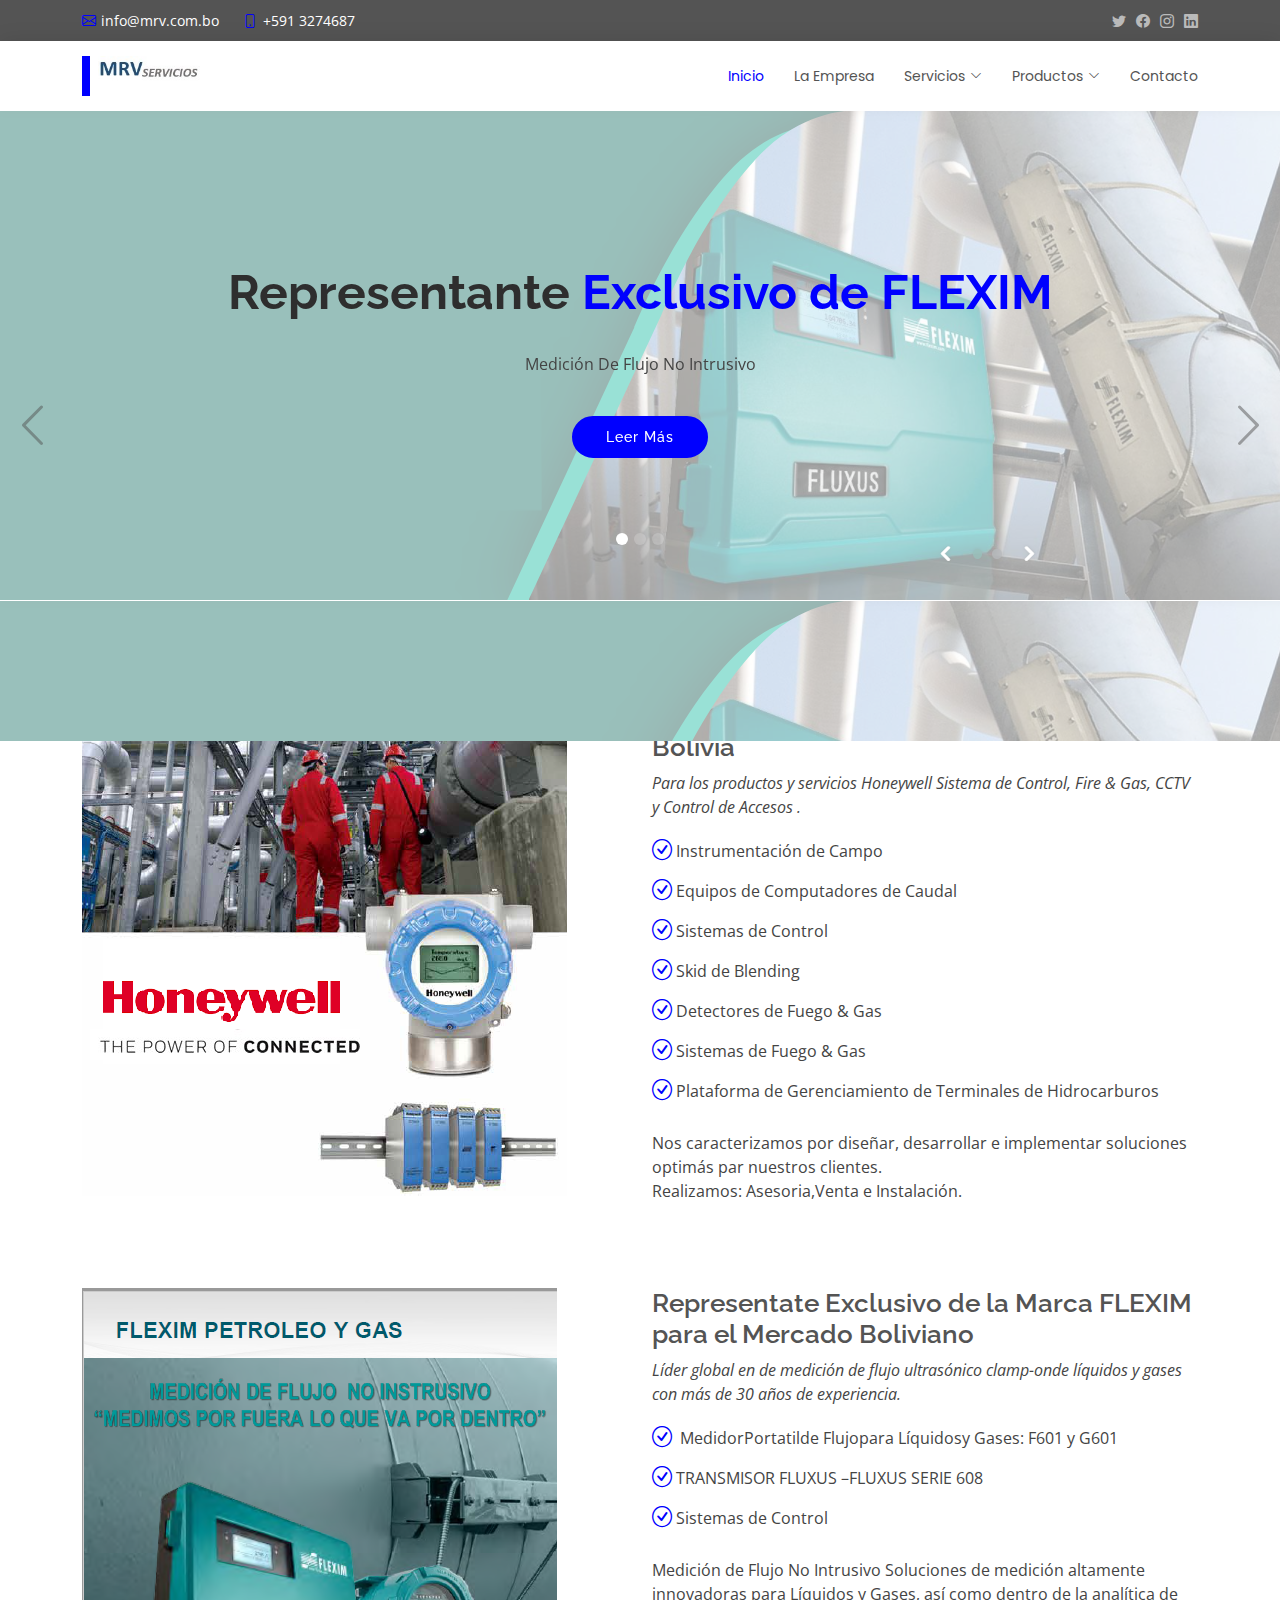
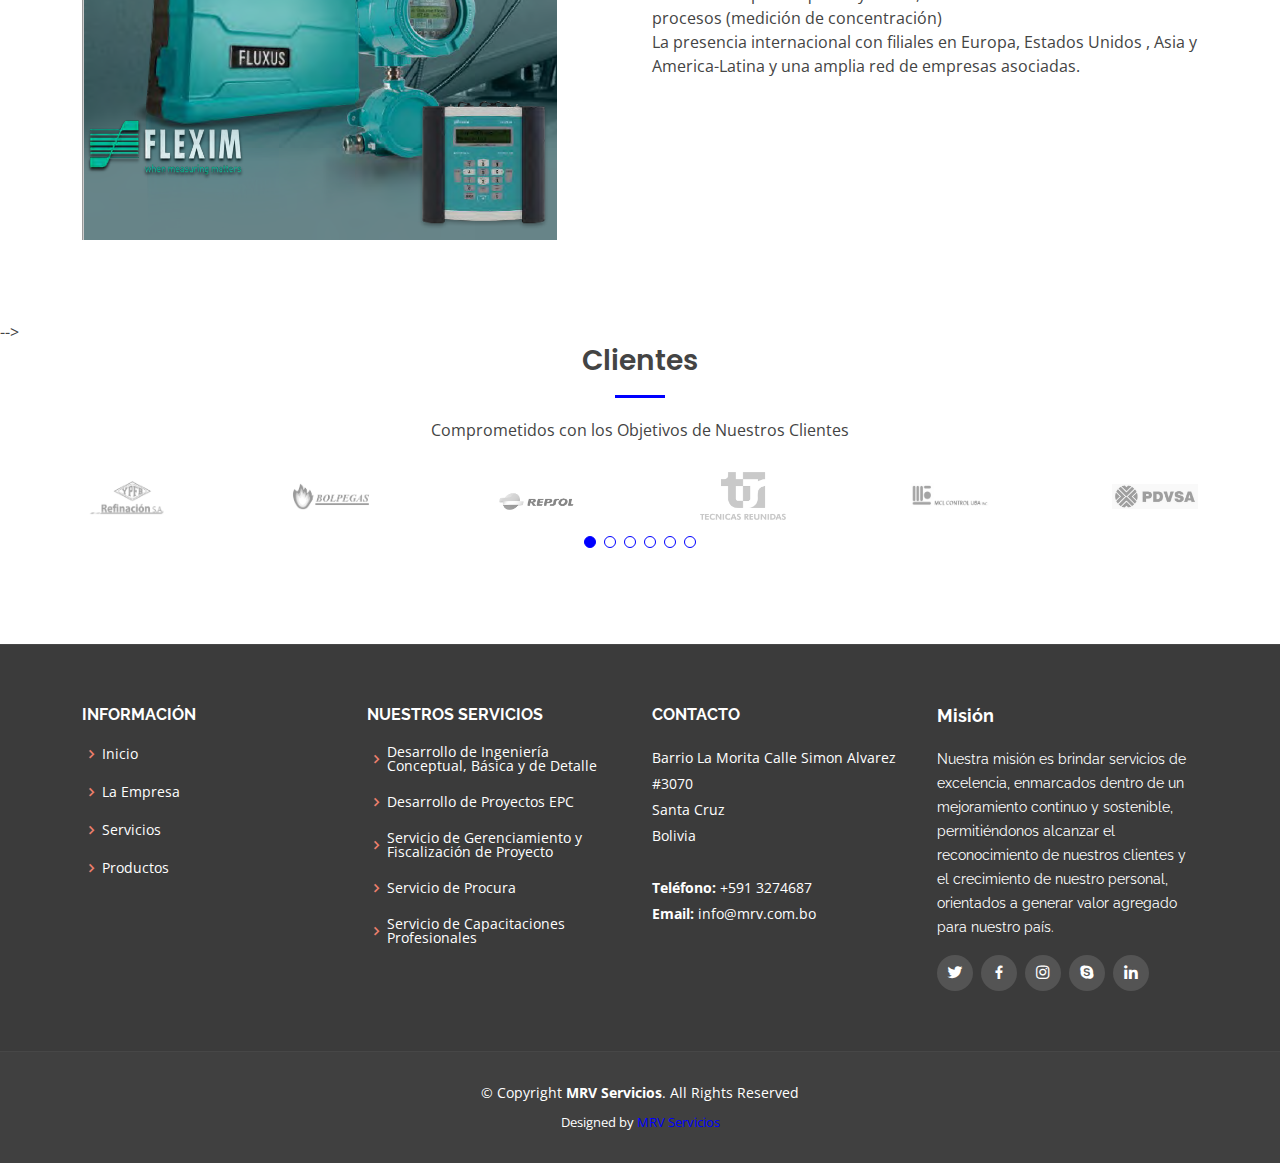
<file: public/index.html>
<!DOCTYPE html>
<html lang="en">

<head>
  <meta charset="utf-8">
  <meta content="width=device-width, initial-scale=1.0" name="viewport">

  <title>MRV Servicios</title>
  <meta content="" name="description">
  <meta content="" name="keywords">

  <!-- Favicons -->
  <link href="assets/img/favicon.png" rel="icon">
  <link href="assets/img/apple-touch-icon.png" rel="apple-touch-icon">

  <!-- Google Fonts -->
  <link href="https://fonts.googleapis.com/css?family=Open+Sans:300,300i,400,400i,600,600i,700,700i|Raleway:300,300i,400,400i,500,500i,600,600i,700,700i|Poppins:300,300i,400,400i,500,500i,600,600i,700,700i" rel="stylesheet">

  <!-- Vendor CSS Files -->
  <link href="assets/vendor/animate.css/animate.min.css" rel="stylesheet">
  <link href="assets/vendor/bootstrap/css/bootstrap.min.css" rel="stylesheet">
  <link href="assets/vendor/bootstrap-icons/bootstrap-icons.css" rel="stylesheet">
  <link href="assets/vendor/boxicons/css/boxicons.min.css" rel="stylesheet">
  <link href="assets/vendor/glightbox/css/glightbox.min.css" rel="stylesheet">
  <link href="assets/vendor/swiper/swiper-bundle.min.css" rel="stylesheet">

  <!-- Template Main CSS File -->
  <link href="assets/css/style.css" rel="stylesheet">

  <!-- =======================================================
  * Template Name: Eterna - v4.1.0
  * Template URL: https://bootstrapmade.com/eterna-free-multipurpose-bootstrap-template/
  * Author: BootstrapMade.com
  * License: https://bootstrapmade.com/license/
  ======================================================== -->
</head>

<body>

  <!-- ======= Top Bar ======= -->
  <section id="topbar" class="d-flex align-items-center">
    <div class="container d-flex justify-content-center justify-content-md-between">
      <div class="contact-info d-flex align-items-center">
        <i class="bi bi-envelope d-flex align-items-center"><a href="mailto:info@mrv.com.bo">info@mrv.com.bo</a></i>
        <i class="bi bi-phone d-flex align-items-center ms-4"><span>+591 3274687</span></i>
      </div>
      <div class="social-links d-none d-md-flex align-items-center">
        <a href="#" class="twitter"><i class="bi bi-twitter"></i></a>
        <a href="#" class="facebook"><i class="bi bi-facebook"></i></a>
        <a href="#" class="instagram"><i class="bi bi-instagram"></i></a>
        <a href="#" class="linkedin"><i class="bi bi-linkedin"></i></i></a>
      </div>
    </div>
  </section>

  <!-- ======= Header ======= -->
  <header id="header" class="d-flex align-items-center">
    <div class="container d-flex justify-content-between align-items-center">

      <div class="logo">
        <h1><a href="index.html"> <img src="assets/img/logo.png" alt="" /> </a></h1>
        <!-- Uncomment below if you prefer to use an image logo -->
        <!-- <a href="index.html"><img src="assets/img/logo.png" alt="" class="img-fluid"></a>-->
      </div>

      <nav id="navbar" class="navbar">
        <ul>
		          <li><a class="active" href="index.html">Inicio</a></li>
          <li><a href="about.html">La Empresa</a></li>
          
			<li class="dropdown"><a href=""><span>Servicios</span> <i class="bi bi-chevron-down"></i></a>
            <ul>
               <li class="dropdown"><a href="services.html"><span>Proyectos de Ingeniería</span> <i class=""></i></a>
               </li>
             <li class="dropdown"><a href="services2.html">Desarrollo de Proyectos <br>EPC<span></span> <i class=""></i></a>
               </li>
			  <li class="dropdown"><a href="services3.html"><span>Gerenciamiento y <br> Fiscalización de Proyecto</span> <i class=""></i></a>
               
              </li>
			   <li class="dropdown"><a href="services4.html"><span>Procura de Materiales</span> <i class=""></i></a>
               
              </li>
				<li class="dropdown"><a href="services5.html"><span>Ingeniería Fire & Gas</span> <i class=""></i></a>
               
              </li>			  
			    <li class="dropdown"><a href="http://ccp.mrv.com.bo"><span>Capacitaciones <br> Profesionales</span> <i class=""></i></a>
               
              </li>
            </ul>
          </li>
          <li class="dropdown"><a href="#"><span>Productos</span> <i class="bi bi-chevron-down"></i></a>
            <ul>
               <li class="dropdown"><a href="#"><span>Honeywell</span> <i class="bi bi-chevron-right"></i></a>
                <ul>
                  <li><a href="https://www.honeywellprocess.com/en-US/explore/products/instrumentation/temperature-transmitters-and-sensors/smartline-temperature/Pages/default.aspx">Instrumentación</a></li>
                  <li><a href="https://www.honeywellprocess.com/en-US/explore/products/instrumentation/flow-meters/Pages/default.aspx">Medidores de Flujo</a></li>
                  <li><a href="https://www.honeywellprocess.com/en-US/explore/products/control-monitoring-and-safety-systems/Pages/default.aspx">Sistemas de Control</a></li>
                  <li><a href="#">Blending skids</a></li>
                  <li><a href="#">Detectores de<br> Fire & Gas</a></li>
				  <li><a href="#">Sistemas de <br> Fire & Gas</a></li>
				  <li><a href="">Terminales de <br> Hidrocarburos</a></li>  
                </ul>
              </li>
             <li class="dropdown"><a href="#"><span>Flexim</span> <i class="bi bi-chevron-right"></i></a>
                <ul>
                  <li><a href="https://www.flexim.com/es/productos/caudalimetros-permanentes-para-liquidos?products_use=118&products_property=All&products_mobility=141">Medidores de flujo  <br>Ultrasónicos para liquidos</a></li>
                  <li><a href="https://www.flexim.com/es/node/79">Medidores de Flujo <br> Ultrasónicos para Gases</a></li>
                  <li><a href="https://www.flexim.com/es/node/111">Refractómetros de <br> Procesos para Líquidos </a></li>
        
                </ul>
              </li>
			  <li class="dropdown"><a href="#"><span>Válvulas Dorot </span> <i class="bi bi-chevron-right"></i></a>
                <ul>
                  <li><a href="https://www.controlvalves.com/product_industry/fire-protection-control-valves/">Division Fire Protection</a></li>
                  <li><a href="https://www.controlvalves.com/accessories-parts/">Accesorios y Partes</a></li>
                
                </ul>
              </li>
            </ul>
          </li>
		  
          <li><a href="contact.html">Contacto</a></li>
        </ul>
        <i class="bi bi-list mobile-nav-toggle"></i>
      </nav><!-- .navbar -->

    </div>
  </header><!-- End Header -->

  <!-- ======= Hero Section ======= -->
  <section id="hero">
    <div class="hero-container">
      <div id="heroCarousel" data-bs-interval="5000" class="carousel slide carousel-fade" data-bs-ride="carousel">

        <ol class="carousel-indicators" id="hero-carousel-indicators"></ol>

        <div class="carousel-inner" role="listbox">

          <!-- Slide 1    >   -->
          <div class="carousel-item active" style="background: url(assets/img/slide/imgr2.jpg)">
            <div class="carousel-container">
               <div class="carousel-content">
                <h2 class="animate__animated animate__fadeInDown">Representante<span> Exclusivo de FLEXIM</span></h2>
                <p class="animate__animated animate__fadeInUp">Medición De Flujo No Intrusivo</p>
                <a href="https://www.flexim.com/es/node/111" class="btn-get-started animate__animated animate__fadeInUp">Leer Más</a>
              </div>  
            </div>
          </div>

          <!-- Slide 2 -->
          <div class="carousel-item" style="background: url(assets/img/slide/imgr3.jpg)">
            <div class="carousel-container">
              <div class="carousel-content">
                <h2 class="animate__animated fanimate__adeInDown">Integrador de <span>Sistemas</span></h2>
                <p class="animate__animated animate__fadeInUp">HONEYWELL</p>
                <a href="" class="btn-get-started animate__animated animate__fadeInUp">Leer Más<</a>
              </div>
            </div>
          </div>

          <!-- Slide 3 -->
          <div class="carousel-item" style="background: url(assets/img/slide/imgr4.jpg)">
            <div class="carousel-container">
              <div class="carousel-content">
                <h2 class="animate__animated animate__fadeInDown">Representante Exclusivo <span> Válvulas Dorot</span></h2>
                <p class="animate__animated animate__fadeInUp">Division Fire Protection</p>
                <a href="https://www.controlvalves.com/product_industry/fire-protection-control-valves/" class="btn-get-started animate__animated animate__fadeInUp">Leer Más<</a>
              </div>
            </div>
          </div>

        </div>

        <a class="carousel-control-prev" href="#heroCarousel" role="button" data-bs-slide="prev">
          <span class="carousel-control-prev-icon bi bi-chevron-left" aria-hidden="true"></span>
        </a>

        <a class="carousel-control-next" href="#heroCarousel" role="button" data-bs-slide="next">
          <span class="carousel-control-next-icon bi bi-chevron-right" aria-hidden="true"></span>
        </a>

      </div>
    </div>
  </section><!-- End Hero -->

  <main id="main">
 
    <!-- ======= Featured Section ======= -->
    <section id="featured" class="featured">
       <!--
	  <div class="container">

        <div class="row">
          <div class="col-lg-4">
            <div class="icon-box">
              <i class="bi bi-card-checklist"></i>
              <h3><a href="">Lorem Ipsum</a></h3>
              <p>Voluptatum deleniti atque corrupti quos dolores et quas molestias excepturi sint occaecati cupiditate non provident</p>
            </div>
          </div>
          <div class="col-lg-4 mt-4 mt-lg-0">
            <div class="icon-box">
              <i class="bi bi-bar-chart"></i>
              <h3><a href="">Dolor Sitema</a></h3>
              <p>Minim veniam, quis nostrud exercitation ullamco laboris nisi ut aliquip ex ea commodo consequat tarad limino ata</p>
            </div>
          </div>
          <div class="col-lg-4 mt-4 mt-lg-0">
            <div class="icon-box">
              <i class="bi bi-binoculars"></i>
              <h3><a href="">Sed ut perspiciatis</a></h3>
              <p>Duis aute irure dolor in reprehenderit in voluptate velit esse cillum dolore eu fugiat nulla pariatur</p>
            </div>
          </div>
        </div>
  -->
      </div> 
    </section><!-- End Featured Section -->

    <!-- ======= About Section ======= -->
    <section id="about" class="about">
      <div class="container">

        <div class="row">
          <div class="col-lg-6">
            <img src="assets/img/about1.jpg" class="img-fluid" alt="">
          </div>
          <div class="col-lg-6 pt-4 pt-lg-0 content">
            <h3>System Integrator de Honeywell para Bolivia</h3>
            <p class="fst-italic">
            Para los productos y servicios Honeywell Sistema de Control, Fire & Gas, CCTV y Control de Accesos .
            </p>
            <ul>
              <li><i class="bi bi-check-circle"></i>Instrumentación de Campo</li>
              <li><i class="bi bi-check-circle"></i>Equipos de Computadores de Caudal</li>
              <li><i class="bi bi-check-circle"></i>Sistemas de Control</li>
			  <li><i class="bi bi-check-circle"></i>Skid de Blending</li>
			  <li><i class="bi bi-check-circle"></i>Detectores de Fuego & Gas</li>
			  <li><i class="bi bi-check-circle"></i>Sistemas de Fuego & Gas</li>
			  <li><i class="bi bi-check-circle"></i>Plataforma de Gerenciamiento de Terminales de Hidrocarburos</li>
            </ul>
            <p>
           Nos caracterizamos por diseñar, desarrollar e implementar soluciones optimás par nuestros clientes.
</br>
Realizamos: Asesoria,Venta e Instalación.
			
            </p>
          </div>
        </div>

      </div>
    </section><!-- End About Section -->
<section id="about" class="about">
      <div class="container">

        <div class="row">
          <div class="col-lg-6">
            <img src="assets/img/73.jpg" class="img-fluid" alt="">
          </div>
          <div class="col-lg-6 pt-4 pt-lg-0 content">
            <h3>Representate Exclusivo de la Marca FLEXIM para el Mercado Boliviano</h3>
            <p class="fst-italic">
           Líder global en de medición de flujo ultrasónico clamp-onde líquidos y gases con más de 30 años de experiencia.
            </p>
            <ul>
              <li><i class="bi bi-check-circle"></i> MedidorPortatilde Flujopara Líquidosy Gases: F601 y G601</li>
              <li><i class="bi bi-check-circle"></i>TRANSMISOR FLUXUS –FLUXUS SERIE 608</li>
              <li><i class="bi bi-check-circle"></i>Sistemas de Control</li>
			 		
            </ul>
            <p>
            Medición de Flujo No Intrusivo
            Soluciones de medición altamente innovadoras para Líquidos y Gases, así como dentro de la analítica de procesos (medición de concentración)
			</br>La presencia internacional con filiales en Europa, Estados Unidos , Asia y America-Latina y una amplia red de empresas asociadas.
		
            </p>
          </div>
        </div>

      </div>
    </section>
    <!-- ======= Services Section ======= -->
   <!--  <section id="services" class="services">
      <div class="container">

        <div class="row">
          <div class="col-lg-4 col-md-6 d-flex align-items-stretch">
            <div class="icon-box">
              <div class="icon"><i class="bx bxl-dribbble"></i></div>
              <h4><a href="">Servicios de Ingeniería, Consultoría y Formación en el área de la Instrumentación y Control.</a></h4>
              <p>texxxxxxxxxxxto</p>
            </div>
          </div>

          <div class="col-lg-4 col-md-6 d-flex align-items-stretch mt-4 mt-md-0">
            <div class="icon-box">
              <div class="icon"><i class="bx bx-file"></i></div>
              <h4><a href="">Servicios de Consultoría y Formación en Seguridad Funcional de Procesos</a></h4>
              <p>Texxxxxxxxxxxxxxxxxxxxxxxxxto</p>
            </div>
          </div>

          <div class="col-lg-4 col-md-6 d-flex align-items-stretch mt-4 mt-lg-0">
            <div class="icon-box">
              <div class="icon"><i class="bx bx-tachometer"></i></div>
              <h4><a href="">Distribuidores de Caudalimetros No Instrusivos</a></h4>
              <p>Texxxxxxxxxxxxxxxxxxxxxxxxxxxto</p>
            </div>
          </div>

          <div class="col-lg-4 col-md-6 d-flex align-items-stretch mt-4">
            <div class="icon-box">
              <div class="icon"><i class="bx bx-world"></i></div>
              <h4><a href="">Distribudiores de Válvulas Dorot División Fire Proteccion y Accesorios</a></h4>
              <p>Texxxxxxxxxxxxxxxxxxxxxxxxxxxxxxxto</p>
            </div>
          </div>

          <div class="col-lg-4 col-md-6 d-flex align-items-stretch mt-4">
            <div class="icon-box">
              <div class="icon"><i class="bx bx-slideshow"></i></div>
              <h4><a href="">Systems Integrators de Honeywell para Bolivia</a></h4>
              <p>Texxxxxxxxxxxxxxxto</p>
            </div>
          </div>

          <div class="col-lg-4 col-md-6 d-flex align-items-stretch mt-4">
            <div class="icon-box">
              <div class="icon"><i class="bx bx-arch"></i></div>
              <h4><a href="">Distribudores de STF- Filtros</a></h4>
              <p>Texxxxxxxxxxxxxxxxxxxto</p>
            </div>
          </div>

        </div>

      </div>
    </section><!-- End Services Section -->
-->
    <!-- ======= Clients Section ======= -->
    <section id="clients" class="clients">
      <div class="container">

        <div class="section-title">
          <h2>Clientes</h2>
          <p>Comprometidos con los Objetivos de Nuestros Clientes</p>
        </div>

        <div class="clients-slider swiper-container">
          <div class="swiper-wrapper align-items-center">
            <div class="swiper-slide"><img src="assets/img/clients/1.png" class="img-fluid" alt=""></div>
            <div class="swiper-slide"><img src="assets/img/clients/2.png" class="img-fluid" alt=""></div>
            <div class="swiper-slide"><img src="assets/img/clients/3.png" class="img-fluid" alt=""></div>
            <div class="swiper-slide"><img src="assets/img/clients/4.png" class="img-fluid" alt=""></div>
            <div class="swiper-slide"><img src="assets/img/clients/5.png" class="img-fluid" alt=""></div>
            <div class="swiper-slide"><img src="assets/img/clients/2.jpg" class="img-fluid" alt=""></div>
           
          </div>
          <div class="swiper-pagination"></div>
        </div>

      </div>
    </section><!-- End Clients Section -->

  </main><!-- End #main -->

  <!-- ======= Footer ======= -->
  <footer id="footer">
<!--
    <div class="footer-newsletter">
      <div class="container">
        <div class="row">
          <div class="col-lg-6">
            <h4>Our Newsletter</h4>
            <p>Tamen quem nulla quae legam multos aute sint culpa legam noster magna</p>
          </div>
          <div class="col-lg-6">
            <form action="" method="post">
              <input type="email" name="email"><input type="submit" value="Subscribe">
            </form>
          </div>
        </div>
      </div>
    </div>
-->
    <div class="footer-top">
      <div class="container">
        <div class="row">

          <div class="col-lg-3 col-md-6 footer-links">
            <h4>Información</h4>
            <ul>
              <li><i class="bx bx-chevron-right"></i> <a href="#">Inicio</a></li>
              <li><i class="bx bx-chevron-right"></i> <a href="#">La Empresa</a></li>
              <li><i class="bx bx-chevron-right"></i> <a href="#">Servicios</a></li>
              <li><i class="bx bx-chevron-right"></i> <a href="#">Productos</a></li>
            
            </ul>
          </div>

          <div class="col-lg-3 col-md-6 footer-links">
            <h4>Nuestros Servicios</h4>
            <ul>
              <li><i class="bx bx-chevron-right"></i> <a href="#">Desarrollo de Ingeniería Conceptual, Básica y de Detalle</a></li>
              <li><i class="bx bx-chevron-right"></i> <a href="#">Desarrollo de Proyectos EPC</a></li>
              <li><i class="bx bx-chevron-right"></i> <a href="#">Servicio de Gerenciamiento y Fiscalización de Proyecto</a></li>
              <li><i class="bx bx-chevron-right"></i> <a href="#">Servicio de Procura</a></li>
              <li><i class="bx bx-chevron-right"></i> <a href="http://ccp.mrv.com.bo">Servicio de Capacitaciones Profesionales</a></li>
            </ul>
          </div>

          <div class="col-lg-3 col-md-6 footer-contact">
            <h4>Contacto</h4>
            <p>
              Barrio La Morita Calle Simon Alvarez #3070  <br>
              Santa Cruz<br>
              Bolivia <br><br>
              <strong>Teléfono:</strong> +591 3274687<br>
              <strong>Email:</strong> info@mrv.com.bo<br>
            </p>

          </div>

          <div class="col-lg-3 col-md-6 footer-info">
            <h3>Misión</h3>
            <p>Nuestra misión es brindar servicios de excelencia, enmarcados dentro de un mejoramiento continuo y sostenible, permitiéndonos alcanzar el reconocimiento de nuestros clientes y el crecimiento de nuestro personal, orientados a generar valor agregado para nuestro país.</p>
            <div class="social-links mt-3">
              <a href="#" class="twitter"><i class="bx bxl-twitter"></i></a>
              <a href="#" class="facebook"><i class="bx bxl-facebook"></i></a>
              <a href="#" class="instagram"><i class="bx bxl-instagram"></i></a>
              <a href="#" class="google-plus"><i class="bx bxl-skype"></i></a>
              <a href="#" class="linkedin"><i class="bx bxl-linkedin"></i></a>
            </div>
          </div>

        </div>
      </div>
    </div>

    <div class="container">
      <div class="copyright">
        &copy; Copyright <strong><span>MRV Servicios</span></strong>. All Rights Reserved
      </div>
      <div class="credits">
        <!-- All the links in the footer should remain intact. -->
        <!-- You can delete the links only if you purchased the pro version. -->
        <!-- Licensing information: https://bootstrapmade.com/license/ -->
        <!-- Purchase the pro version with working PHP/AJAX contact form: https://bootstrapmade.com/eterna-free-multipurpose-bootstrap-template/ -->
        Designed by <a href="">MRV Servicios</a>
      </div>
    </div>
  </footer><!-- End Footer -->

  <a href="#" class="back-to-top d-flex align-items-center justify-content-center"><i class="bi bi-arrow-up-short"></i></a>

  <!-- Vendor JS Files -->
  <script src="assets/vendor/bootstrap/js/bootstrap.bundle.min.js"></script>
  <script src="assets/vendor/glightbox/js/glightbox.min.js"></script>
  <script src="assets/vendor/isotope-layout/isotope.pkgd.min.js"></script>
  <script src="assets/vendor/php-email-form/validate.js"></script>
  <script src="assets/vendor/purecounter/purecounter.js"></script>
  <script src="assets/vendor/swiper/swiper-bundle.min.js"></script>
  <script src="assets/vendor/waypoints/noframework.waypoints.js"></script>

  <!-- Template Main JS File -->
  <script src="assets/js/main.js"></script>

</body>

</html>
</file>
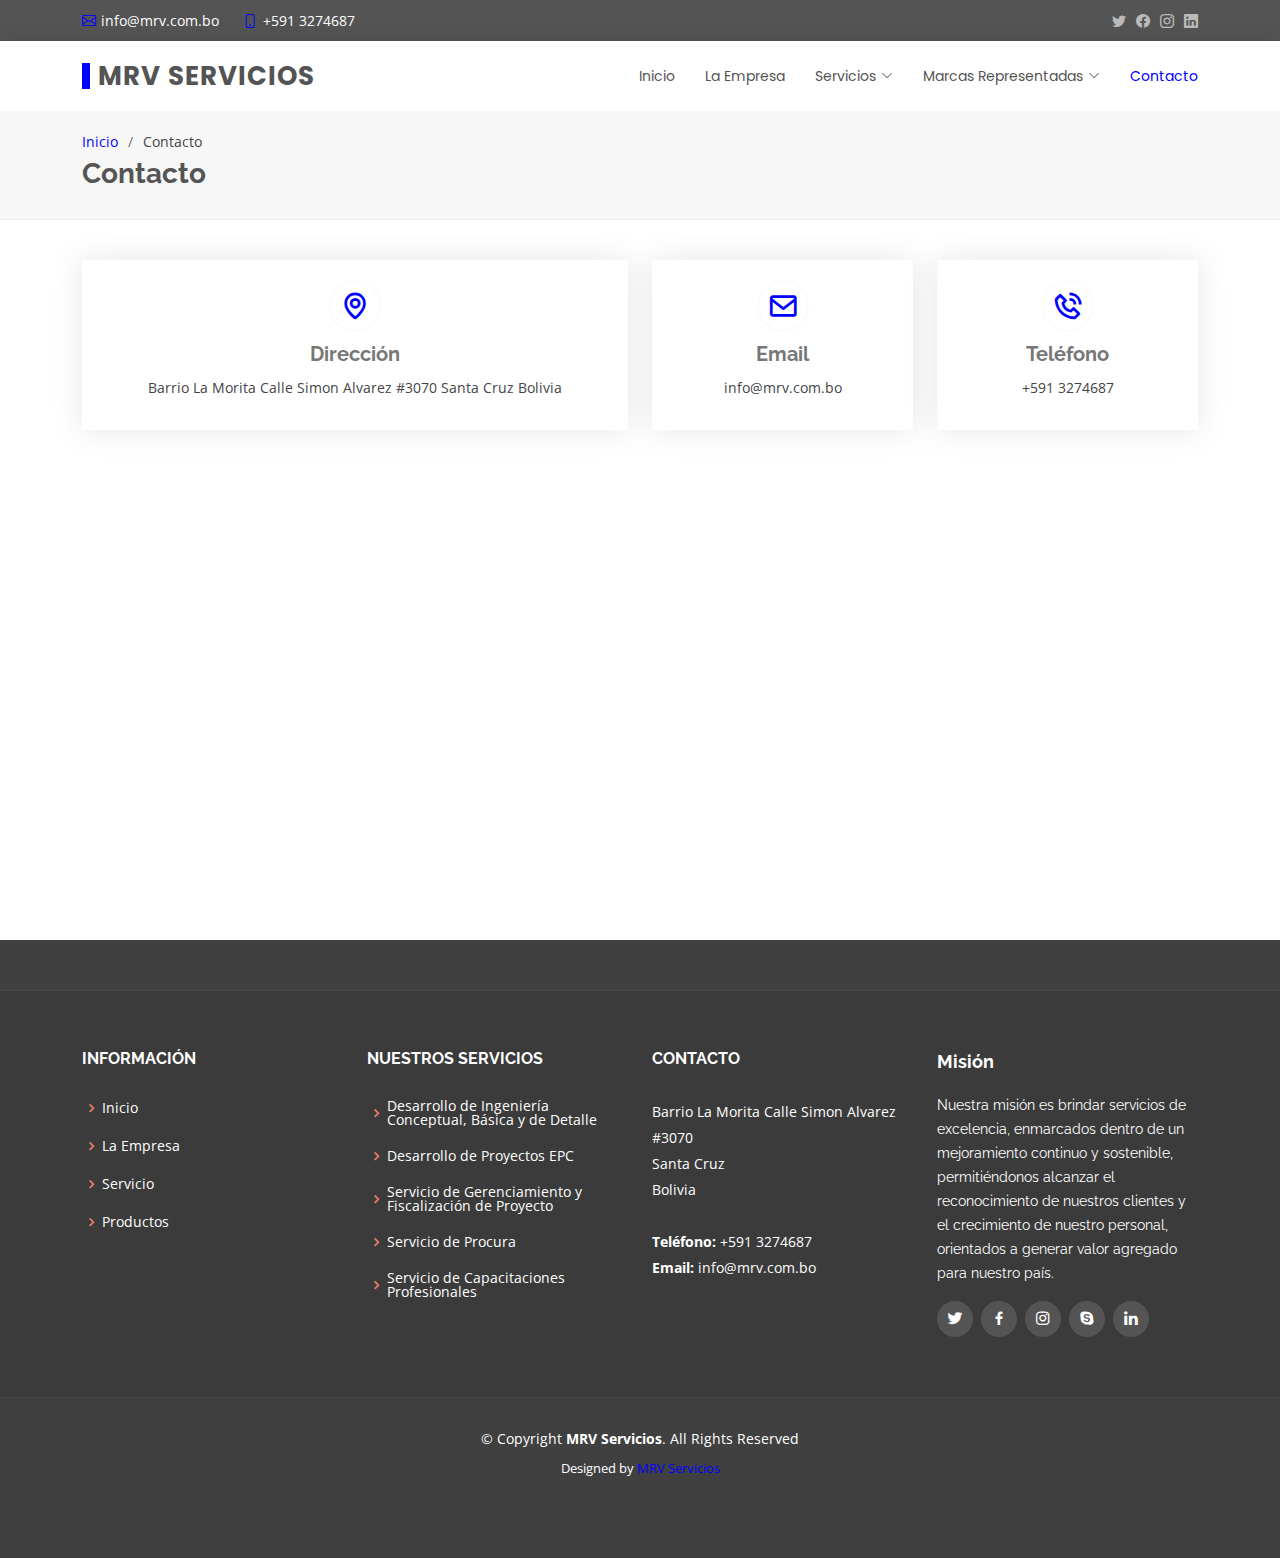
<file: public/contact.html>
<!DOCTYPE html>
<html lang="en">

<head>
  <meta charset="utf-8">
  <meta content="width=device-width, initial-scale=1.0" name="viewport">

  <title>MRV Servicios</title>
  <meta content="" name="description">
  <meta content="" name="keywords">

  <!-- Favicons -->
  <link href="assets/img/favicon.png" rel="icon">
  <link href="assets/img/apple-touch-icon.png" rel="apple-touch-icon">

  <!-- Google Fonts -->
  <link href="https://fonts.googleapis.com/css?family=Open+Sans:300,300i,400,400i,600,600i,700,700i|Raleway:300,300i,400,400i,500,500i,600,600i,700,700i|Poppins:300,300i,400,400i,500,500i,600,600i,700,700i" rel="stylesheet">

  <!-- Vendor CSS Files -->
  <link href="assets/vendor/animate.css/animate.min.css" rel="stylesheet">
  <link href="assets/vendor/bootstrap/css/bootstrap.min.css" rel="stylesheet">
  <link href="assets/vendor/bootstrap-icons/bootstrap-icons.css" rel="stylesheet">
  <link href="assets/vendor/boxicons/css/boxicons.min.css" rel="stylesheet">
  <link href="assets/vendor/glightbox/css/glightbox.min.css" rel="stylesheet">
  <link href="assets/vendor/swiper/swiper-bundle.min.css" rel="stylesheet">

  <!-- Template Main CSS File -->
  <link href="assets/css/style.css" rel="stylesheet">

  <!-- =======================================================
  * Template Name: Eterna - v4.1.0
  * Template URL: https://bootstrapmade.com/eterna-free-multipurpose-bootstrap-template/
  * Author: BootstrapMade.com
  * License: https://bootstrapmade.com/license/
  ======================================================== -->
</head>

<body>

  <!-- ======= Top Bar ======= -->
  <section id="topbar" class="d-flex align-items-center">
    <div class="container d-flex justify-content-center justify-content-md-between">
      <div class="contact-info d-flex align-items-center">
        <i class="bi bi-envelope d-flex align-items-center"><a href="mailto:info@mrv.com.bo">info@mrv.com.bo</a></i>
        <i class="bi bi-phone d-flex align-items-center ms-4"><span>+591 3274687</span></i>
      </div>
      <div class="social-links d-none d-md-flex align-items-center">
        <a href="#" class="twitter"><i class="bi bi-twitter"></i></a>
        <a href="#" class="facebook"><i class="bi bi-facebook"></i></a>
        <a href="#" class="instagram"><i class="bi bi-instagram"></i></a>
        <a href="#" class="linkedin"><i class="bi bi-linkedin"></i></i></a>
      </div>
    </div>
  </section>

  <!-- ======= Header ======= -->
  <header id="header" class="d-flex align-items-center">
    <div class="container d-flex justify-content-between align-items-center">

      <div class="logo">
        <h1><a href="index.html">MRV Servicios</a></h1>
        <!-- Uncomment below if you prefer to use an image logo -->
        <!-- <a href="index.html"><img src="assets/img/logo.png" alt="" class="img-fluid"></a>-->
      </div>

      <nav id="navbar" class="navbar">
        <ul>
          
          <li><a class="" href="index.html">Inicio</a></li>
          <li><a href="about.html">La Empresa</a></li>
          
			<li class="dropdown"><a href=""><span>Servicios</span> <i class="bi bi-chevron-down"></i></a>
            <ul>
               <li class="dropdown"><a href="services.html"><span>Servicios de Ingeniería</span> <i class=""></i></a>
               </li>
             <li class="dropdown"><a href="services1.html">Desarrollo de Proyectos EPC<span></span> <i class=""></i></a>
               </li>
			  <li class="dropdown"><a href="services2.html"><span>Servicio de Gerenciamiento y Fiscalización de Proyecto</span> <i class=""></i></a>
               
              </li>
			   <li class="dropdown"><a href="services3.html"><span>Servicio de Procura</span> <i class=""></i></a>
               
              </li> 
			  	<li class="dropdown"><a href="services4.html"><span>Ingeniería Fire & Gas</span> <i class=""></i></a>
               
              </li>	
			    <li class="dropdown"><a href="http://ccp.mrv.com.bo"><span>Servicio de Capacitaciones Profesionales</span> <i class=""></i></a>
               
              </li>
            </ul>
          </li>
          <li class="dropdown"><a href="#"><span>Marcas Representadas</span> <i class="bi bi-chevron-down"></i></a>
           <ul>
               <li class="dropdown"><a href="#"><span>Honeywell</span> <i class="bi bi-chevron-right"></i></a>
                <ul>
                  <li><a href="https://www.honeywellprocess.com/en-US/explore/products/instrumentation/temperature-transmitters-and-sensors/smartline-temperature/Pages/default.aspx">Instrumentación</a></li>
                  <li><a href="https://www.honeywellprocess.com/en-US/explore/products/instrumentation/flow-meters/Pages/default.aspx">Medidores de Flujo</a></li>
                  <li><a href="https://www.honeywellprocess.com/en-US/explore/products/control-monitoring-and-safety-systems/Pages/default.aspx">Sistemas de Control</a></li>
                  <li><a href="#">Blending skids</a></li>
                  <li><a href="#">Detectores de<br> Fire & Gas</a></li>
				  <li><a href="#">Sistemas de <br> Fire & Gas</a></li>
				  <li><a href="">Terminales de <br> Hidrocarburos</a></li>  
                </ul>
              </li>
             <li class="dropdown"><a href="#"><span>Flexim</span> <i class="bi bi-chevron-right"></i></a>
                <ul>
                  <li><a href="https://www.flexim.com/es/productos/caudalimetros-permanentes-para-liquidos?products_use=118&products_property=All&products_mobility=141">Medidores de flujo  <br>Ultrasónicos para liquidos</a></li>
                  <li><a href="https://www.flexim.com/es/node/79">Medidores de Flujo <br> Ultrasónicos para Gases</a></li>
                  <li><a href="https://www.flexim.com/es/node/111">Refractómetros de <br> Procesos para Líquidos </a></li>
        
                </ul>
              </li>
			  <li class="dropdown"><a href="#"><span>Válvulas Dorot </span> <i class="bi bi-chevron-right"></i></a>
                <ul>
                  <li><a href="https://www.controlvalves.com/product_industry/fire-protection-control-valves/">Division Fire Protection</a></li>
                  <li><a href="https://www.controlvalves.com/accessories-parts/">Accesorios y Partes</a></li>
                
                </ul>
              </li>
            </ul>
          </li>
          </li>
          <li><a class="active" href="contact.html">Contacto</a></li>
        </ul>
        <i class="bi bi-list mobile-nav-toggle"></i>
      </nav><!-- .navbar -->

    </div>
  </header><!-- End Header -->

  <main id="main">

    <!-- ======= Breadcrumbs ======= -->
    <section id="breadcrumbs" class="breadcrumbs">
      <div class="container">

        <ol>
          <li><a href="index.html">Inicio</a></li>
          <li>Contacto</li>
        </ol>
        <h2>Contacto</h2>

      </div>
    </section><!-- End Breadcrumbs -->

    <!-- ======= Contact Section ======= -->
    <section id="contact" class="contact">
      <div class="container">

        <div class="row">
          <div class="col-lg-6">
            <div class="info-box mb-4">
              <i class="bx bx-map"></i>
              <h3>Dirección</h3>
              <p>Barrio La Morita Calle Simon Alvarez #3070 Santa Cruz Bolivia</p>
            </div>
          </div>

          <div class="col-lg-3 col-md-6">
            <div class="info-box  mb-4">
              <i class="bx bx-envelope"></i>
              <h3>Email</h3>
              <p>info@mrv.com.bo</p>
            </div>
          </div>

          <div class="col-lg-3 col-md-6">
            <div class="info-box  mb-4">
              <i class="bx bx-phone-call"></i>
              <h3>Teléfono</h3>
              <p>+591 3274687</p>
            </div>
          </div>

        </div>

        <div class="row">

          <div class="col-lg-6 ">
            <iframe class="mb-4 mb-lg-0" src="https://www.google.com/maps/embed?pb=!1m18!1m12!1m3!1d3194.140477642417!2d-63.185101704904305!3d-17.815435274855727!2m3!1f0!2f0!3f0!3m2!1i1024!2i768!4f13.1!3m3!1m2!1s0x93f1e83479d0f721%3A0x41fb82470b448919!2zMTfCsDQ4JzU1LjkiUyA2M8KwMTEnMDcuMSJX!5e0!3m2!1ses-419!2sbo!4v1601245687722!5m2!1ses-419!2sbo" width="200%" height="400" frameborder="0" style="border:0" allow fullscreen></iframe>
          </div>
<!--
          <div class="col-lg-6">
            <form action="forms/contact.php" method="post" role="form" class="php-email-form">
              <div class="row">
                <div class="col-md-6 form-group">
                  <input type="text" name="name" class="form-control" id="name" placeholder="Your Name" required>
                </div>
                <div class="col-md-6 form-group mt-3 mt-md-0">
                  <input type="email" class="form-control" name="email" id="email" placeholder="Your Email" required>
                </div>
              </div>
              <div class="form-group mt-3">
                <input type="text" class="form-control" name="subject" id="subject" placeholder="Subject" required>
              </div>
              <div class="form-group mt-3">
                <textarea class="form-control" name="message" rows="5" placeholder="Message" required></textarea>
              </div>
              <div class="my-3">
                <div class="loading">Loading</div>
                <div class="error-message"></div>
                <div class="sent-message">Your message has been sent. Thank you!</div>
              </div>
              <div class="text-center"><button type="submit">Send Message</button></div>
            </form>
          </div>
-->
        </div>

      </div>
    </section><!-- End Contact Section -->

  </main><!-- End #main -->

  <!-- ======= Footer ======= -->
  <footer id="footer">

    <div class="footer-newsletter">
      <!--
	  <div class="container">
        <div class="row">
          <div class="col-lg-6">
            <h4>Our Newsletter</h4>
            <p>Tamen quem nulla quae legam multos aute sint culpa legam noster magna</p>
          </div>
          <div class="col-lg-6">
            <form action="" method="post">
              <input type="email" name="email"><input type="submit" value="Subscribe">
            </form>
          </div>
        </div>
      </div>
    </div>
-->
     <div class="footer-top">
      <div class="container">
        <div class="row">

          <div class="col-lg-3 col-md-6 footer-links">
            <h4>Información</h4>
            <ul>
              <li><i class="bx bx-chevron-right"></i> <a href="#">Inicio</a></li>
              <li><i class="bx bx-chevron-right"></i> <a href="#">La Empresa</a></li>
              <li><i class="bx bx-chevron-right"></i> <a href="#">Servicio</a></li>
               <li><i class="bx bx-chevron-right"></i> <a href="#">Productos</a></li>
            </ul>
          </div>

          <div class="col-lg-3 col-md-6 footer-links">
            <h4>Nuestros Servicios</h4>
        <ul>
              <li><i class="bx bx-chevron-right"></i> <a href="#">Desarrollo de Ingeniería Conceptual, Básica y de Detalle</a></li>
              <li><i class="bx bx-chevron-right"></i> <a href="#">Desarrollo de Proyectos EPC</a></li>
              <li><i class="bx bx-chevron-right"></i> <a href="#">Servicio de Gerenciamiento y Fiscalización de Proyecto</a></li>
              <li><i class="bx bx-chevron-right"></i> <a href="#">Servicio de Procura</a></li>
              <li><i class="bx bx-chevron-right"></i> <a href="#">Servicio de Capacitaciones Profesionales</a></li>
            </ul>
          </div>

          <div class="col-lg-3 col-md-6 footer-contact">
            <h4>Contacto</h4>
            <p>
              Barrio La Morita Calle Simon Alvarez #3070  <br>
              Santa Cruz<br>
              Bolivia <br><br>
              <strong>Teléfono:</strong> +591 3274687<br>
              <strong>Email:</strong> info@mrv.com.bo<br>
            </p>

          </div>

          <div class="col-lg-3 col-md-6 footer-info">
            <h3>Misión</h3>
            <p>Nuestra misión es brindar servicios de excelencia, enmarcados dentro de un mejoramiento continuo y sostenible, permitiéndonos alcanzar el reconocimiento de nuestros clientes y el crecimiento de nuestro personal, orientados a generar valor agregado para nuestro país.</p>
            <div class="social-links mt-3">
              <a href="#" class="twitter"><i class="bx bxl-twitter"></i></a>
              <a href="#" class="facebook"><i class="bx bxl-facebook"></i></a>
              <a href="#" class="instagram"><i class="bx bxl-instagram"></i></a>
              <a href="#" class="google-plus"><i class="bx bxl-skype"></i></a>
              <a href="#" class="linkedin"><i class="bx bxl-linkedin"></i></a>
            </div>
          </div>

        </div>
      </div>
    </div>

    <div class="container">
      <div class="copyright">
        &copy; Copyright <strong><span>MRV Servicios</span></strong>. All Rights Reserved
      </div>
      <div class="credits">
        <!-- All the links in the footer should remain intact. -->
        <!-- You can delete the links only if you purchased the pro version. -->
        <!-- Licensing information: https://bootstrapmade.com/license/ -->
        <!-- Purchase the pro version with working PHP/AJAX contact form: https://bootstrapmade.com/eterna-free-multipurpose-bootstrap-template/ -->
        Designed by <a href="">MRV Servicios</a>
      </div>
    </div>
  </footer><!-- End Footer -->

  <a href="#" class="back-to-top d-flex align-items-center justify-content-center"><i class="bi bi-arrow-up-short"></i></a>

  <!-- Vendor JS Files -->
  <script src="assets/vendor/bootstrap/js/bootstrap.bundle.min.js"></script>
  <script src="assets/vendor/glightbox/js/glightbox.min.js"></script>
  <script src="assets/vendor/isotope-layout/isotope.pkgd.min.js"></script>
  <script src="assets/vendor/php-email-form/validate.js"></script>
  <script src="assets/vendor/purecounter/purecounter.js"></script>
  <script src="assets/vendor/swiper/swiper-bundle.min.js"></script>
  <script src="assets/vendor/waypoints/noframework.waypoints.js"></script>

  <!-- Template Main JS File -->
  <script src="assets/js/main.js"></script>

</body>

</html>
</file>
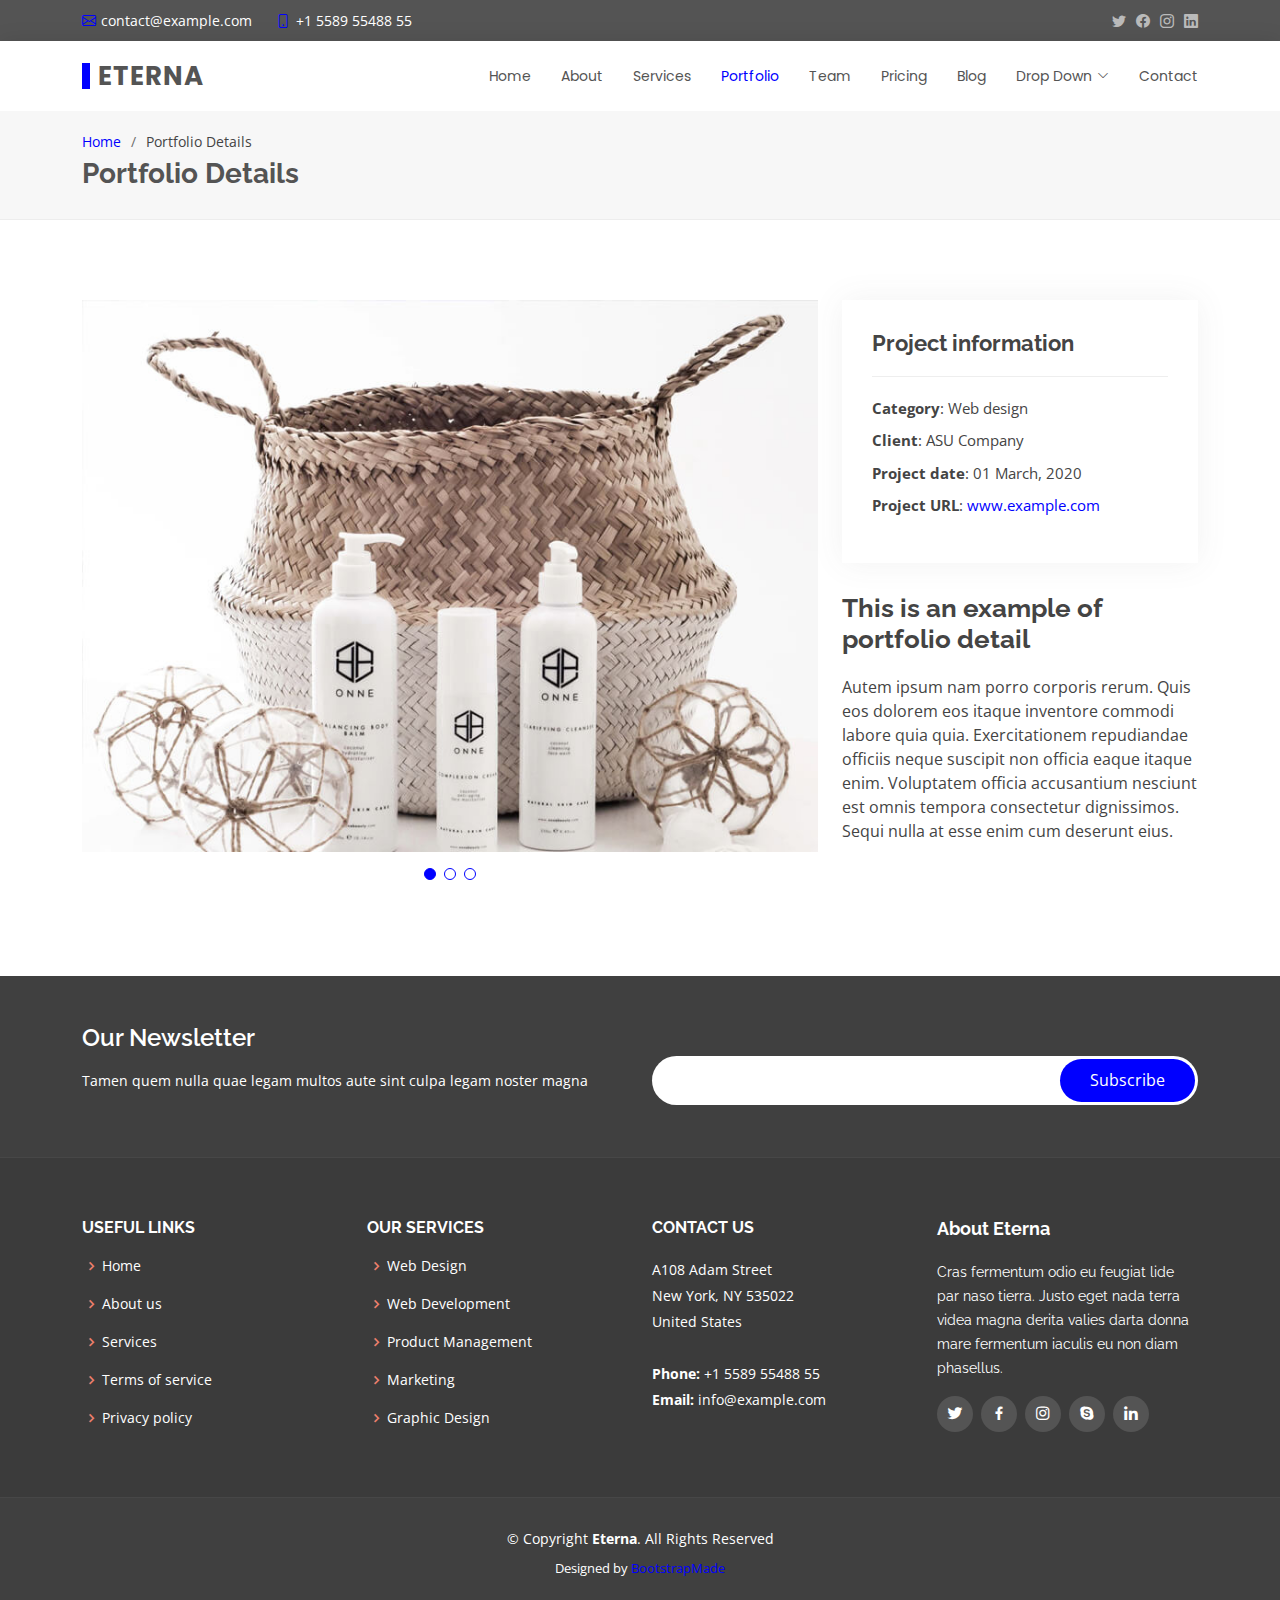
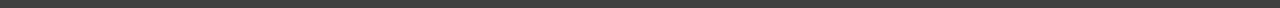
<file: public/portfolio-details.html>
<!DOCTYPE html>
<html lang="en">

<head>
  <meta charset="utf-8">
  <meta content="width=device-width, initial-scale=1.0" name="viewport">

  <title>Portfolio Details - Eterna Bootstrap Template</title>
  <meta content="" name="description">
  <meta content="" name="keywords">

  <!-- Favicons -->
  <link href="assets/img/favicon.png" rel="icon">
  <link href="assets/img/apple-touch-icon.png" rel="apple-touch-icon">

  <!-- Google Fonts -->
  <link href="https://fonts.googleapis.com/css?family=Open+Sans:300,300i,400,400i,600,600i,700,700i|Raleway:300,300i,400,400i,500,500i,600,600i,700,700i|Poppins:300,300i,400,400i,500,500i,600,600i,700,700i" rel="stylesheet">

  <!-- Vendor CSS Files -->
  <link href="assets/vendor/animate.css/animate.min.css" rel="stylesheet">
  <link href="assets/vendor/bootstrap/css/bootstrap.min.css" rel="stylesheet">
  <link href="assets/vendor/bootstrap-icons/bootstrap-icons.css" rel="stylesheet">
  <link href="assets/vendor/boxicons/css/boxicons.min.css" rel="stylesheet">
  <link href="assets/vendor/glightbox/css/glightbox.min.css" rel="stylesheet">
  <link href="assets/vendor/swiper/swiper-bundle.min.css" rel="stylesheet">

  <!-- Template Main CSS File -->
  <link href="assets/css/style.css" rel="stylesheet">

  <!-- =======================================================
  * Template Name: Eterna - v4.1.0
  * Template URL: https://bootstrapmade.com/eterna-free-multipurpose-bootstrap-template/
  * Author: BootstrapMade.com
  * License: https://bootstrapmade.com/license/
  ======================================================== -->
</head>

<body>

  <!-- ======= Top Bar ======= -->
  <section id="topbar" class="d-flex align-items-center">
    <div class="container d-flex justify-content-center justify-content-md-between">
      <div class="contact-info d-flex align-items-center">
        <i class="bi bi-envelope d-flex align-items-center"><a href="mailto:contact@example.com">contact@example.com</a></i>
        <i class="bi bi-phone d-flex align-items-center ms-4"><span>+1 5589 55488 55</span></i>
      </div>
      <div class="social-links d-none d-md-flex align-items-center">
        <a href="#" class="twitter"><i class="bi bi-twitter"></i></a>
        <a href="#" class="facebook"><i class="bi bi-facebook"></i></a>
        <a href="#" class="instagram"><i class="bi bi-instagram"></i></a>
        <a href="#" class="linkedin"><i class="bi bi-linkedin"></i></i></a>
      </div>
    </div>
  </section>

  <!-- ======= Header ======= -->
  <header id="header" class="d-flex align-items-center">
    <div class="container d-flex justify-content-between align-items-center">

      <div class="logo">
        <h1><a href="index.html">Eterna</a></h1>
        <!-- Uncomment below if you prefer to use an image logo -->
        <!-- <a href="index.html"><img src="assets/img/logo.png" alt="" class="img-fluid"></a>-->
      </div>

      <nav id="navbar" class="navbar">
        <ul>
          <li><a href="index.html">Home</a></li>
          <li><a href="about.html">About</a></li>
          <li><a href="services.html">Services</a></li>
          <li><a class="active" href="portfolio.html">Portfolio</a></li>
          <li><a href="team.html">Team</a></li>
          <li><a href="pricing.html">Pricing</a></li>
          <li><a href="blog.html">Blog</a></li>
          <li class="dropdown"><a href="#"><span>Drop Down</span> <i class="bi bi-chevron-down"></i></a>
            <ul>
              <li><a href="#">Drop Down 1</a></li>
              <li class="dropdown"><a href="#"><span>Deep Drop Down</span> <i class="bi bi-chevron-right"></i></a>
                <ul>
                  <li><a href="#">Deep Drop Down 1</a></li>
                  <li><a href="#">Deep Drop Down 2</a></li>
                  <li><a href="#">Deep Drop Down 3</a></li>
                  <li><a href="#">Deep Drop Down 4</a></li>
                  <li><a href="#">Deep Drop Down 5</a></li>
                </ul>
              </li>
              <li><a href="#">Drop Down 2</a></li>
              <li><a href="#">Drop Down 3</a></li>
              <li><a href="#">Drop Down 4</a></li>
            </ul>
          </li>
          <li><a href="contact.html">Contact</a></li>
        </ul>
        <i class="bi bi-list mobile-nav-toggle"></i>
      </nav><!-- .navbar -->

    </div>
  </header><!-- End Header -->

  <main id="main">

    <!-- ======= Breadcrumbs ======= -->
    <section id="breadcrumbs" class="breadcrumbs">
      <div class="container">

        <ol>
          <li><a href="index.html">Home</a></li>
          <li>Portfolio Details</li>
        </ol>
        <h2>Portfolio Details</h2>

      </div>
    </section><!-- End Breadcrumbs -->

    <!-- ======= Portfolio Details Section ======= -->
    <section id="portfolio-details" class="portfolio-details">
      <div class="container">

        <div class="row gy-4">

          <div class="col-lg-8">
            <div class="portfolio-details-slider swiper-container">
              <div class="swiper-wrapper align-items-center">

                <div class="swiper-slide">
                  <img src="assets/img/portfolio/portfolio-1.jpg" alt="">
                </div>

                <div class="swiper-slide">
                  <img src="assets/img/portfolio/portfolio-2.jpg" alt="">
                </div>

                <div class="swiper-slide">
                  <img src="assets/img/portfolio/portfolio-3.jpg" alt="">
                </div>

              </div>
              <div class="swiper-pagination"></div>
            </div>
          </div>

          <div class="col-lg-4">
            <div class="portfolio-info">
              <h3>Project information</h3>
              <ul>
                <li><strong>Category</strong>: Web design</li>
                <li><strong>Client</strong>: ASU Company</li>
                <li><strong>Project date</strong>: 01 March, 2020</li>
                <li><strong>Project URL</strong>: <a href="#">www.example.com</a></li>
              </ul>
            </div>
            <div class="portfolio-description">
              <h2>This is an example of portfolio detail</h2>
              <p>
                Autem ipsum nam porro corporis rerum. Quis eos dolorem eos itaque inventore commodi labore quia quia. Exercitationem repudiandae officiis neque suscipit non officia eaque itaque enim. Voluptatem officia accusantium nesciunt est omnis tempora consectetur dignissimos. Sequi nulla at esse enim cum deserunt eius.
              </p>
            </div>
          </div>

        </div>

      </div>
    </section><!-- End Portfolio Details Section -->

  </main><!-- End #main -->

  <!-- ======= Footer ======= -->
  <footer id="footer">

    <div class="footer-newsletter">
      <div class="container">
        <div class="row">
          <div class="col-lg-6">
            <h4>Our Newsletter</h4>
            <p>Tamen quem nulla quae legam multos aute sint culpa legam noster magna</p>
          </div>
          <div class="col-lg-6">
            <form action="" method="post">
              <input type="email" name="email"><input type="submit" value="Subscribe">
            </form>
          </div>
        </div>
      </div>
    </div>

    <div class="footer-top">
      <div class="container">
        <div class="row">

          <div class="col-lg-3 col-md-6 footer-links">
            <h4>Useful Links</h4>
            <ul>
              <li><i class="bx bx-chevron-right"></i> <a href="#">Home</a></li>
              <li><i class="bx bx-chevron-right"></i> <a href="#">About us</a></li>
              <li><i class="bx bx-chevron-right"></i> <a href="#">Services</a></li>
              <li><i class="bx bx-chevron-right"></i> <a href="#">Terms of service</a></li>
              <li><i class="bx bx-chevron-right"></i> <a href="#">Privacy policy</a></li>
            </ul>
          </div>

          <div class="col-lg-3 col-md-6 footer-links">
            <h4>Our Services</h4>
            <ul>
              <li><i class="bx bx-chevron-right"></i> <a href="#">Web Design</a></li>
              <li><i class="bx bx-chevron-right"></i> <a href="#">Web Development</a></li>
              <li><i class="bx bx-chevron-right"></i> <a href="#">Product Management</a></li>
              <li><i class="bx bx-chevron-right"></i> <a href="#">Marketing</a></li>
              <li><i class="bx bx-chevron-right"></i> <a href="#">Graphic Design</a></li>
            </ul>
          </div>

          <div class="col-lg-3 col-md-6 footer-contact">
            <h4>Contact Us</h4>
            <p>
              A108 Adam Street <br>
              New York, NY 535022<br>
              United States <br><br>
              <strong>Phone:</strong> +1 5589 55488 55<br>
              <strong>Email:</strong> info@example.com<br>
            </p>

          </div>

          <div class="col-lg-3 col-md-6 footer-info">
            <h3>About Eterna</h3>
            <p>Cras fermentum odio eu feugiat lide par naso tierra. Justo eget nada terra videa magna derita valies darta donna mare fermentum iaculis eu non diam phasellus.</p>
            <div class="social-links mt-3">
              <a href="#" class="twitter"><i class="bx bxl-twitter"></i></a>
              <a href="#" class="facebook"><i class="bx bxl-facebook"></i></a>
              <a href="#" class="instagram"><i class="bx bxl-instagram"></i></a>
              <a href="#" class="google-plus"><i class="bx bxl-skype"></i></a>
              <a href="#" class="linkedin"><i class="bx bxl-linkedin"></i></a>
            </div>
          </div>

        </div>
      </div>
    </div>

    <div class="container">
      <div class="copyright">
        &copy; Copyright <strong><span>Eterna</span></strong>. All Rights Reserved
      </div>
      <div class="credits">
        <!-- All the links in the footer should remain intact. -->
        <!-- You can delete the links only if you purchased the pro version. -->
        <!-- Licensing information: https://bootstrapmade.com/license/ -->
        <!-- Purchase the pro version with working PHP/AJAX contact form: https://bootstrapmade.com/eterna-free-multipurpose-bootstrap-template/ -->
        Designed by <a href="https://bootstrapmade.com/">BootstrapMade</a>
      </div>
    </div>
  </footer><!-- End Footer -->

  <a href="#" class="back-to-top d-flex align-items-center justify-content-center"><i class="bi bi-arrow-up-short"></i></a>

  <!-- Vendor JS Files -->
  <script src="assets/vendor/bootstrap/js/bootstrap.bundle.min.js"></script>
  <script src="assets/vendor/glightbox/js/glightbox.min.js"></script>
  <script src="assets/vendor/isotope-layout/isotope.pkgd.min.js"></script>
  <script src="assets/vendor/php-email-form/validate.js"></script>
  <script src="assets/vendor/purecounter/purecounter.js"></script>
  <script src="assets/vendor/swiper/swiper-bundle.min.js"></script>
  <script src="assets/vendor/waypoints/noframework.waypoints.js"></script>

  <!-- Template Main JS File -->
  <script src="assets/js/main.js"></script>

</body>

</html>
</file>
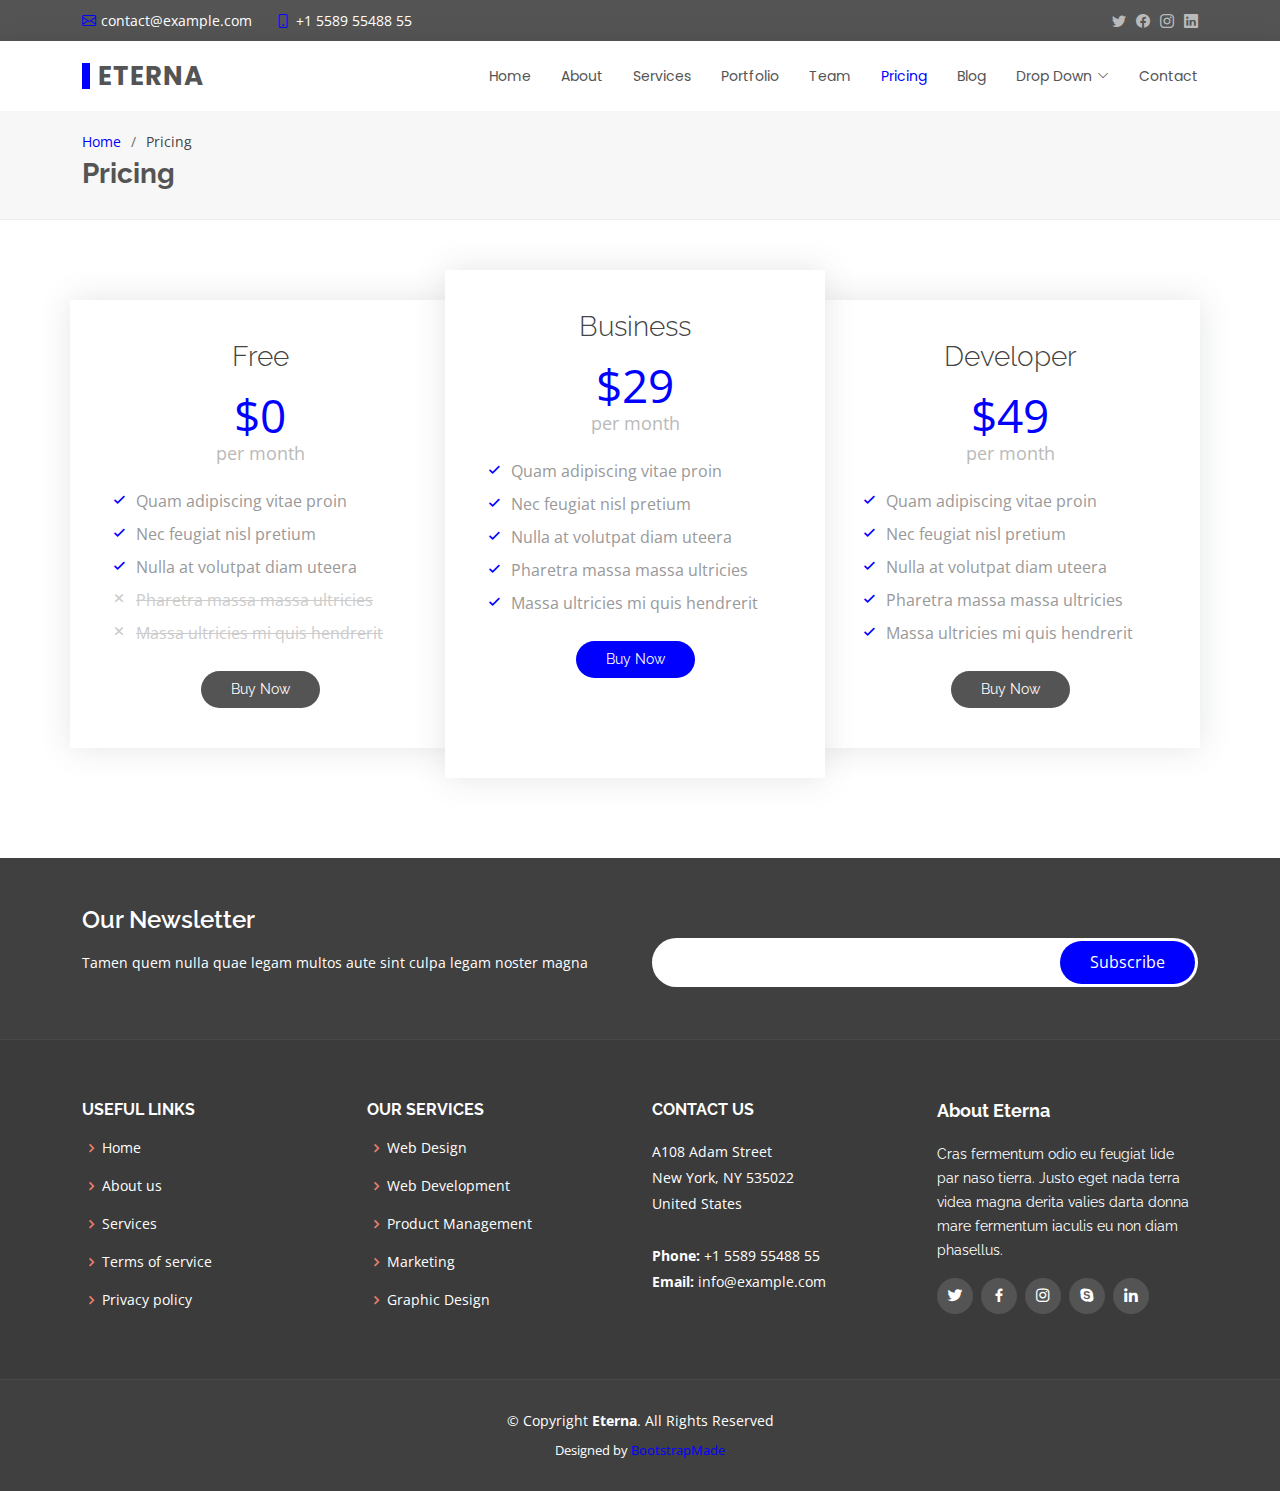
<file: public/pricing.html>
<!DOCTYPE html>
<html lang="en">

<head>
  <meta charset="utf-8">
  <meta content="width=device-width, initial-scale=1.0" name="viewport">

  <title>Pricing - Eterna Bootstrap Template</title>
  <meta content="" name="description">
  <meta content="" name="keywords">

  <!-- Favicons -->
  <link href="assets/img/favicon.png" rel="icon">
  <link href="assets/img/apple-touch-icon.png" rel="apple-touch-icon">

  <!-- Google Fonts -->
  <link href="https://fonts.googleapis.com/css?family=Open+Sans:300,300i,400,400i,600,600i,700,700i|Raleway:300,300i,400,400i,500,500i,600,600i,700,700i|Poppins:300,300i,400,400i,500,500i,600,600i,700,700i" rel="stylesheet">

  <!-- Vendor CSS Files -->
  <link href="assets/vendor/animate.css/animate.min.css" rel="stylesheet">
  <link href="assets/vendor/bootstrap/css/bootstrap.min.css" rel="stylesheet">
  <link href="assets/vendor/bootstrap-icons/bootstrap-icons.css" rel="stylesheet">
  <link href="assets/vendor/boxicons/css/boxicons.min.css" rel="stylesheet">
  <link href="assets/vendor/glightbox/css/glightbox.min.css" rel="stylesheet">
  <link href="assets/vendor/swiper/swiper-bundle.min.css" rel="stylesheet">

  <!-- Template Main CSS File -->
  <link href="assets/css/style.css" rel="stylesheet">

  <!-- =======================================================
  * Template Name: Eterna - v4.1.0
  * Template URL: https://bootstrapmade.com/eterna-free-multipurpose-bootstrap-template/
  * Author: BootstrapMade.com
  * License: https://bootstrapmade.com/license/
  ======================================================== -->
</head>

<body>

  <!-- ======= Top Bar ======= -->
  <section id="topbar" class="d-flex align-items-center">
    <div class="container d-flex justify-content-center justify-content-md-between">
      <div class="contact-info d-flex align-items-center">
        <i class="bi bi-envelope d-flex align-items-center"><a href="mailto:contact@example.com">contact@example.com</a></i>
        <i class="bi bi-phone d-flex align-items-center ms-4"><span>+1 5589 55488 55</span></i>
      </div>
      <div class="social-links d-none d-md-flex align-items-center">
        <a href="#" class="twitter"><i class="bi bi-twitter"></i></a>
        <a href="#" class="facebook"><i class="bi bi-facebook"></i></a>
        <a href="#" class="instagram"><i class="bi bi-instagram"></i></a>
        <a href="#" class="linkedin"><i class="bi bi-linkedin"></i></i></a>
      </div>
    </div>
  </section>

  <!-- ======= Header ======= -->
  <header id="header" class="d-flex align-items-center">
    <div class="container d-flex justify-content-between align-items-center">

      <div class="logo">
        <h1><a href="index.html">Eterna</a></h1>
        <!-- Uncomment below if you prefer to use an image logo -->
        <!-- <a href="index.html"><img src="assets/img/logo.png" alt="" class="img-fluid"></a>-->
      </div>

      <nav id="navbar" class="navbar">
        <ul>
          <li><a href="index.html">Home</a></li>
          <li><a href="about.html">About</a></li>
          <li><a href="services.html">Services</a></li>
          <li><a href="portfolio.html">Portfolio</a></li>
          <li><a href="team.html">Team</a></li>
          <li><a class="active" href="pricing.html">Pricing</a></li>
          <li><a href="blog.html">Blog</a></li>
          <li class="dropdown"><a href="#"><span>Drop Down</span> <i class="bi bi-chevron-down"></i></a>
            <ul>
              <li><a href="#">Drop Down 1</a></li>
              <li class="dropdown"><a href="#"><span>Deep Drop Down</span> <i class="bi bi-chevron-right"></i></a>
                <ul>
                  <li><a href="#">Deep Drop Down 1</a></li>
                  <li><a href="#">Deep Drop Down 2</a></li>
                  <li><a href="#">Deep Drop Down 3</a></li>
                  <li><a href="#">Deep Drop Down 4</a></li>
                  <li><a href="#">Deep Drop Down 5</a></li>
                </ul>
              </li>
              <li><a href="#">Drop Down 2</a></li>
              <li><a href="#">Drop Down 3</a></li>
              <li><a href="#">Drop Down 4</a></li>
            </ul>
          </li>
          <li><a href="contact.html">Contact</a></li>
        </ul>
        <i class="bi bi-list mobile-nav-toggle"></i>
      </nav><!-- .navbar -->

    </div>
  </header><!-- End Header -->

  <main id="main">

    <!-- ======= Breadcrumbs ======= -->
    <section id="breadcrumbs" class="breadcrumbs">
      <div class="container">

        <ol>
          <li><a href="index.html">Home</a></li>
          <li>Pricing</li>
        </ol>
        <h2>Pricing</h2>

      </div>
    </section><!-- End Breadcrumbs -->

    <!-- ======= Pricing Section ======= -->
    <section id="pricing" class="pricing">
      <div class="container">

        <div class="row no-gutters">

          <div class="col-lg-4 box">
            <h3>Free</h3>
            <h4>$0<span>per month</span></h4>
            <ul>
              <li><i class="bx bx-check"></i> Quam adipiscing vitae proin</li>
              <li><i class="bx bx-check"></i> Nec feugiat nisl pretium</li>
              <li><i class="bx bx-check"></i> Nulla at volutpat diam uteera</li>
              <li class="na"><i class="bx bx-x"></i> <span>Pharetra massa massa ultricies</span></li>
              <li class="na"><i class="bx bx-x"></i> <span>Massa ultricies mi quis hendrerit</span></li>
            </ul>
            <a href="#" class="buy-btn">Buy Now</a>
          </div>

          <div class="col-lg-4 box featured">
            <h3>Business</h3>
            <h4>$29<span>per month</span></h4>
            <ul>
              <li><i class="bx bx-check"></i> Quam adipiscing vitae proin</li>
              <li><i class="bx bx-check"></i> Nec feugiat nisl pretium</li>
              <li><i class="bx bx-check"></i> Nulla at volutpat diam uteera</li>
              <li><i class="bx bx-check"></i> Pharetra massa massa ultricies</li>
              <li><i class="bx bx-check"></i> Massa ultricies mi quis hendrerit</li>
            </ul>
            <a href="#" class="buy-btn">Buy Now</a>
          </div>

          <div class="col-lg-4 box">
            <h3>Developer</h3>
            <h4>$49<span>per month</span></h4>
            <ul>
              <li><i class="bx bx-check"></i> Quam adipiscing vitae proin</li>
              <li><i class="bx bx-check"></i> Nec feugiat nisl pretium</li>
              <li><i class="bx bx-check"></i> Nulla at volutpat diam uteera</li>
              <li><i class="bx bx-check"></i> Pharetra massa massa ultricies</li>
              <li><i class="bx bx-check"></i> Massa ultricies mi quis hendrerit</li>
            </ul>
            <a href="#" class="buy-btn">Buy Now</a>
          </div>

        </div>

      </div>
    </section><!-- End Pricing Section -->

  </main><!-- End #main -->

  <!-- ======= Footer ======= -->
  <footer id="footer">

    <div class="footer-newsletter">
      <div class="container">
        <div class="row">
          <div class="col-lg-6">
            <h4>Our Newsletter</h4>
            <p>Tamen quem nulla quae legam multos aute sint culpa legam noster magna</p>
          </div>
          <div class="col-lg-6">
            <form action="" method="post">
              <input type="email" name="email"><input type="submit" value="Subscribe">
            </form>
          </div>
        </div>
      </div>
    </div>

    <div class="footer-top">
      <div class="container">
        <div class="row">

          <div class="col-lg-3 col-md-6 footer-links">
            <h4>Useful Links</h4>
            <ul>
              <li><i class="bx bx-chevron-right"></i> <a href="#">Home</a></li>
              <li><i class="bx bx-chevron-right"></i> <a href="#">About us</a></li>
              <li><i class="bx bx-chevron-right"></i> <a href="#">Services</a></li>
              <li><i class="bx bx-chevron-right"></i> <a href="#">Terms of service</a></li>
              <li><i class="bx bx-chevron-right"></i> <a href="#">Privacy policy</a></li>
            </ul>
          </div>

          <div class="col-lg-3 col-md-6 footer-links">
            <h4>Our Services</h4>
            <ul>
              <li><i class="bx bx-chevron-right"></i> <a href="#">Web Design</a></li>
              <li><i class="bx bx-chevron-right"></i> <a href="#">Web Development</a></li>
              <li><i class="bx bx-chevron-right"></i> <a href="#">Product Management</a></li>
              <li><i class="bx bx-chevron-right"></i> <a href="#">Marketing</a></li>
              <li><i class="bx bx-chevron-right"></i> <a href="#">Graphic Design</a></li>
            </ul>
          </div>

          <div class="col-lg-3 col-md-6 footer-contact">
            <h4>Contact Us</h4>
            <p>
              A108 Adam Street <br>
              New York, NY 535022<br>
              United States <br><br>
              <strong>Phone:</strong> +1 5589 55488 55<br>
              <strong>Email:</strong> info@example.com<br>
            </p>

          </div>

          <div class="col-lg-3 col-md-6 footer-info">
            <h3>About Eterna</h3>
            <p>Cras fermentum odio eu feugiat lide par naso tierra. Justo eget nada terra videa magna derita valies darta donna mare fermentum iaculis eu non diam phasellus.</p>
            <div class="social-links mt-3">
              <a href="#" class="twitter"><i class="bx bxl-twitter"></i></a>
              <a href="#" class="facebook"><i class="bx bxl-facebook"></i></a>
              <a href="#" class="instagram"><i class="bx bxl-instagram"></i></a>
              <a href="#" class="google-plus"><i class="bx bxl-skype"></i></a>
              <a href="#" class="linkedin"><i class="bx bxl-linkedin"></i></a>
            </div>
          </div>

        </div>
      </div>
    </div>

    <div class="container">
      <div class="copyright">
        &copy; Copyright <strong><span>Eterna</span></strong>. All Rights Reserved
      </div>
      <div class="credits">
        <!-- All the links in the footer should remain intact. -->
        <!-- You can delete the links only if you purchased the pro version. -->
        <!-- Licensing information: https://bootstrapmade.com/license/ -->
        <!-- Purchase the pro version with working PHP/AJAX contact form: https://bootstrapmade.com/eterna-free-multipurpose-bootstrap-template/ -->
        Designed by <a href="https://bootstrapmade.com/">BootstrapMade</a>
      </div>
    </div>
  </footer><!-- End Footer -->

  <a href="#" class="back-to-top d-flex align-items-center justify-content-center"><i class="bi bi-arrow-up-short"></i></a>

  <!-- Vendor JS Files -->
  <script src="assets/vendor/bootstrap/js/bootstrap.bundle.min.js"></script>
  <script src="assets/vendor/glightbox/js/glightbox.min.js"></script>
  <script src="assets/vendor/isotope-layout/isotope.pkgd.min.js"></script>
  <script src="assets/vendor/php-email-form/validate.js"></script>
  <script src="assets/vendor/purecounter/purecounter.js"></script>
  <script src="assets/vendor/swiper/swiper-bundle.min.js"></script>
  <script src="assets/vendor/waypoints/noframework.waypoints.js"></script>

  <!-- Template Main JS File -->
  <script src="assets/js/main.js"></script>

</body>

</html>
</file>
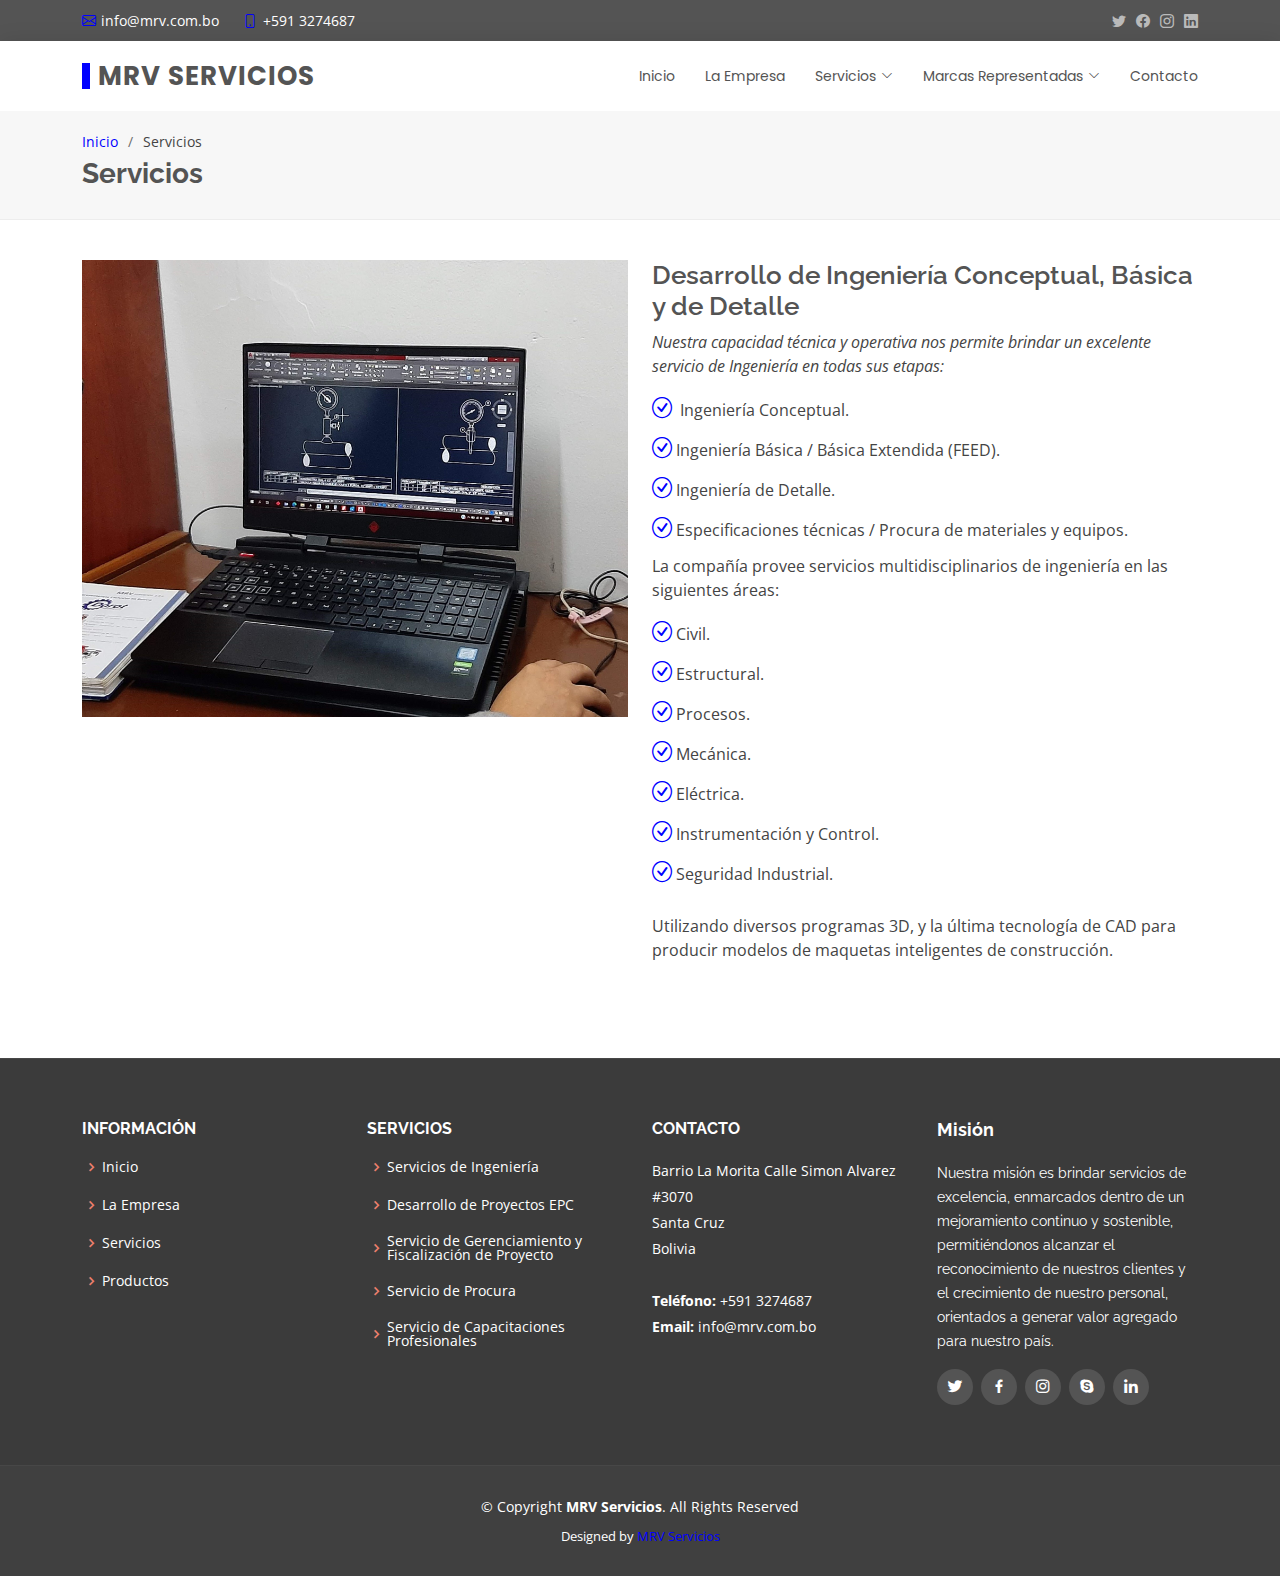
<file: public/services.html>
<!DOCTYPE html>
<html lang="en">

<head>
  <meta charset="utf-8">
  <meta content="width=device-width, initial-scale=1.0" name="viewport">

  <title>MRV Servicios</title>
  <meta content="" name="description">
  <meta content="" name="keywords">

  <!-- Favicons -->
  <link href="assets/img/favicon.png" rel="icon">
  <link href="assets/img/apple-touch-icon.png" rel="apple-touch-icon">

  <!-- Google Fonts -->
  <link href="https://fonts.googleapis.com/css?family=Open+Sans:300,300i,400,400i,600,600i,700,700i|Raleway:300,300i,400,400i,500,500i,600,600i,700,700i|Poppins:300,300i,400,400i,500,500i,600,600i,700,700i" rel="stylesheet">

  <!-- Vendor CSS Files -->
  <link href="assets/vendor/animate.css/animate.min.css" rel="stylesheet">
  <link href="assets/vendor/bootstrap/css/bootstrap.min.css" rel="stylesheet">
  <link href="assets/vendor/bootstrap-icons/bootstrap-icons.css" rel="stylesheet">
  <link href="assets/vendor/boxicons/css/boxicons.min.css" rel="stylesheet">
  <link href="assets/vendor/glightbox/css/glightbox.min.css" rel="stylesheet">
  <link href="assets/vendor/swiper/swiper-bundle.min.css" rel="stylesheet">

  <!-- Template Main CSS File -->
  <link href="assets/css/style.css" rel="stylesheet">

  <!-- =======================================================
  * Template Name: Eterna - v4.1.0
  * Template URL: https://bootstrapmade.com/eterna-free-multipurpose-bootstrap-template/
  * Author: BootstrapMade.com
  * License: https://bootstrapmade.com/license/
  ======================================================== -->
</head>

<body>

  <!-- ======= Top Bar ======= -->
  <section id="topbar" class="d-flex align-items-center">
    <div class="container d-flex justify-content-center justify-content-md-between">
      <div class="contact-info d-flex align-items-center">
        <i class="bi bi-envelope d-flex align-items-center"><a href="info@mrv.com.bo">info@mrv.com.bo</a></i>
        <i class="bi bi-phone d-flex align-items-center ms-4"><span>+591 3274687</span></i>
      </div>
      <div class="social-links d-none d-md-flex align-items-center">
        <a href="#" class="twitter"><i class="bi bi-twitter"></i></a>
        <a href="#" class="facebook"><i class="bi bi-facebook"></i></a>
        <a href="#" class="instagram"><i class="bi bi-instagram"></i></a>
        <a href="#" class="linkedin"><i class="bi bi-linkedin"></i></i></a>
      </div>
    </div>
  </section>

  <!-- ======= Header ======= -->
  <header id="header" class="d-flex align-items-center">
    <div class="container d-flex justify-content-between align-items-center">

      <div class="logo">
        <h1><a href="index.html">MRV Servicios</a></h1>
        <!-- Uncomment below if you prefer to use an image logo -->
        <!-- <a href="index.html"><img src="assets/img/logo.png" alt="" class="img-fluid"></a>-->
      </div>

      <nav id="navbar" class="navbar">
        <ul>
          <li><a href="index.html">Inicio</a></li>
          <li><a href="about.html">La Empresa</a></li>
          <!-- <li><a class="active" href="services.html">Servicios</a></li> -->
        
     <li class="dropdown"><a href=""><span>Servicios</span> <i class="bi bi-chevron-down"></i></a>
            <ul>
               <li class="dropdown"><a href="services.html"><span>Servicios de Ingeniería</span> <i class=""></i></a>
               </li>
             <li class="dropdown"><a href="services2.html">Desarrollo de Proyectos EPC<span></span> <i class=""></i></a>
               </li>
			  <li class="dropdown"><a href="services3.html"><span>Servicio de Gerenciamiento y Fiscalización de Proyecto</span> <i class=""></i></a>
               
              </li>
			   <li class="dropdown"><a href="services4.html"><span>Servicio de Procura</span> <i class=""></i></a>
               
              </li> 
			  <li class="dropdown"><a href="services4.html"><span>Ingeniería Fire & Gas</span> <i class=""></i></a>
               
              </li>	
			    <li class="dropdown"><a href="http://ccp.mrv.com.bo"><span>Servicio de Capacitaciones Profesionales</span> <i class=""></i></a>
               
              </li>
            </ul>
          </li>
		            <li class="dropdown"><a href="#"><span>Marcas Representadas</span> <i class="bi bi-chevron-down"></i></a>
          <ul>
               <li class="dropdown"><a href="#"><span>Honeywell</span> <i class="bi bi-chevron-right"></i></a>
                <ul>
                  <li><a href="https://www.honeywellprocess.com/en-US/explore/products/instrumentation/temperature-transmitters-and-sensors/smartline-temperature/Pages/default.aspx">Instrumentación</a></li>
                  <li><a href="https://www.honeywellprocess.com/en-US/explore/products/instrumentation/flow-meters/Pages/default.aspx">Medidores de Flujo</a></li>
                  <li><a href="https://www.honeywellprocess.com/en-US/explore/products/control-monitoring-and-safety-systems/Pages/default.aspx">Sistemas de Control</a></li>
                  <li><a href="#">Blending skids</a></li>
                  <li><a href="#">Detectores de<br> Fire & Gas</a></li>
				  <li><a href="#">Sistemas de <br> Fire & Gas</a></li>
				  <li><a href="">Terminales de <br> Hidrocarburos</a></li>  
                </ul>
              </li>
             <li class="dropdown"><a href="#"><span>Flexim</span> <i class="bi bi-chevron-right"></i></a>
                <ul>
                  <li><a href="https://www.flexim.com/es/productos/caudalimetros-permanentes-para-liquidos?products_use=118&products_property=All&products_mobility=141">Medidores de flujo  <br>Ultrasónicos para liquidos</a></li>
                  <li><a href="https://www.flexim.com/es/node/79">Medidores de Flujo <br> Ultrasónicos para Gases</a></li>
                  <li><a href="https://www.flexim.com/es/node/111">Refractómetros de <br> Procesos para Líquidos </a></li>
        
                </ul>
              </li>
			  <li class="dropdown"><a href="#"><span>Válvulas Dorot </span> <i class="bi bi-chevron-right"></i></a>
                <ul>
                  <li><a href="https://www.controlvalves.com/product_industry/fire-protection-control-valves/">Division Fire Protection</a></li>
                  <li><a href="https://www.controlvalves.com/accessories-parts/">Accesorios y Partes</a></li>
                
                </ul>
              </li>
            </ul>
          </li>
          <li><a href="contact.html">Contacto</a></li>
        </ul>
        <i class="bi bi-list mobile-nav-toggle"></i>
      </nav><!-- .navbar -->

    </div>
  </header><!-- End Header -->

  <main id="main">

    <!-- ======= Breadcrumbs ======= -->
    <section id="breadcrumbs" class="breadcrumbs">
      <div class="container">

        <ol>
          <li><a href="index.html">Inicio</a></li>
          <li>Servicios</li>
        </ol>
        <h2>Servicios</h2>

      </div>
    </section><!-- End Breadcrumbs -->

    <!-- ======= Services Section ======= -->
  <!--  <section id="services" class="services">
      <div class="container">

        <div class="row">
          <div class="col-lg-4 col-md-6 d-flex align-items-stretch">
            <div class="icon-box">
              <div class="icon"><i class="bx bxl-dribbble"></i></div>
              <h4><a href="">Lorem Ipsum</a></h4>
              <p>Voluptatum deleniti atque corrupti quos dolores et quas molestias excepturi</p>
            </div>
          </div>

          <div class="col-lg-4 col-md-6 d-flex align-items-stretch mt-4 mt-md-0">
            <div class="icon-box">
              <div class="icon"><i class="bx bx-file"></i></div>
              <h4><a href="">Sed ut perspiciatis</a></h4>
              <p>Duis aute irure dolor in reprehenderit in voluptate velit esse cillum dolore</p>
            </div>
          </div>

          <div class="col-lg-4 col-md-6 d-flex align-items-stretch mt-4 mt-lg-0">
            <div class="icon-box">
              <div class="icon"><i class="bx bx-tachometer"></i></div>
              <h4><a href="">Magni Dolores</a></h4>
              <p>Excepteur sint occaecat cupidatat non proident, sunt in culpa qui officia</p>
            </div>
          </div>

          <div class="col-lg-4 col-md-6 d-flex align-items-stretch mt-4">
            <div class="icon-box">
              <div class="icon"><i class="bx bx-world"></i></div>
              <h4><a href="">Nemo Enim</a></h4>
              <p>At vero eos et accusamus et iusto odio dignissimos ducimus qui blanditiis</p>
            </div>
          </div>

          <div class="col-lg-4 col-md-6 d-flex align-items-stretch mt-4">
            <div class="icon-box">
              <div class="icon"><i class="bx bx-slideshow"></i></div>
              <h4><a href="">Dele cardo</a></h4>
              <p>Quis consequatur saepe eligendi voluptatem consequatur dolor consequuntur</p>
            </div>
          </div>

          <div class="col-lg-4 col-md-6 d-flex align-items-stretch mt-4">
            <div class="icon-box">
              <div class="icon"><i class="bx bx-arch"></i></div>
              <h4><a href="">Divera don</a></h4>
              <p>Modi nostrum vel laborum. Porro fugit error sit minus sapiente sit aspernatur</p>
            </div>
          </div>

        </div>

      </div>
	  -->
    </section><!-- End Services Section -->

    <!-- ======= Our Skills Section ======= -->
   <section id="about" class="about">
      <div class="container">

        <div class="row">
          <div class="col-lg-6">
            <img src="assets/img/blog/ing1.jpg" class="img-fluid" alt="">
          </div>
          <div class="col-lg-6 pt-4 pt-lg-0 content">
            <h3>Desarrollo de Ingeniería Conceptual, Básica y de Detalle</h3>
            <p class="fst-italic">
            Nuestra capacidad técnica y operativa nos permite brindar un excelente servicio de Ingeniería en todas sus etapas:
            </p>
            <ul>
              <li><i class="bi bi-check-circle"></i> Ingeniería Conceptual.</li>
              <li><i class="bi bi-check-circle"></i>Ingeniería Básica / Básica Extendida (FEED).</li>
              <li><i class="bi bi-check-circle"></i>Ingeniería de Detalle.</li>
			  <li><i class="bi bi-check-circle"></i>Especificaciones técnicas / Procura de materiales y equipos.</li>
			 <p>
           La compañía provee servicios multidisciplinarios de ingeniería en las siguientes áreas:
              </p>
			<ul>
              <li><i class="bi bi-check-circle"></i>Civil.</li>
              <li><i class="bi bi-check-circle"></i>Estructural.</li>
              <li><i class="bi bi-check-circle"></i>Procesos.</li>
			  <li><i class="bi bi-check-circle"></i>Mecánica.</li>
			  <li><i class="bi bi-check-circle"></i>Eléctrica.</li>
			  <li><i class="bi bi-check-circle"></i>Instrumentación y Control.</li>
			  <li><i class="bi bi-check-circle"></i>Seguridad Industrial.</li>
			  
			  </p>
           Utilizando diversos programas 3D, y la última tecnología de CAD para producir modelos de maquetas inteligentes de construcción.
              </p>
          </div>
        </div>

      </div>
    </section><!-- End About Section -->
       
 <!-- -->
         <!--   <div class="skills-content">

              <div class="progress">
                <span class="skill">HTML <i class="val">100%</i></span>
                <div class="progress-bar-wrap">
                  <div class="progress-bar" role="progressbar" aria-valuenow="100" aria-valuemin="0" aria-valuemax="100"></div>
                </div>
              </div>

              <div class="progress">
                <span class="skill">CSS <i class="val">90%</i></span>
                <div class="progress-bar-wrap">
                  <div class="progress-bar" role="progressbar" aria-valuenow="90" aria-valuemin="0" aria-valuemax="100"></div>
                </div>
              </div>

              <div class="progress">
                <span class="skill">JavaScript <i class="val">75%</i></span>
                <div class="progress-bar-wrap">
                  <div class="progress-bar" role="progressbar" aria-valuenow="75" aria-valuemin="0" aria-valuemax="100"></div>
                </div>
              </div>

              <div class="progress">
                <span class="skill">Photoshop <i class="val">55%</i></span>
                <div class="progress-bar-wrap">
                  <div class="progress-bar" role="progressbar" aria-valuenow="55" aria-valuemin="0" aria-valuemax="100"></div>
                </div>
              </div>

            </div>

          </div>
        </div>
-->
      </div>
    </section><!-- End Our Skills Section -->

  </main><!-- End #main -->

  <!-- ======= Footer ======= -->
  <footer id="footer">
 <!--
    <div class="footer-newsletter">
      <div class="container">
        <div class="row">
          <div class="col-lg-6">
            <h4>Our Newsletter</h4>
            <p>Tamen quem nulla quae legam multos aute sint culpa legam noster magna</p>
          </div>
          <div class="col-lg-6">
            <form action="" method="post">
              <input type="email" name="email"><input type="submit" value="Subscribe">
            </form>
          </div>
        </div>
      </div>
    </div>
-->
    <div class="footer-top">
      <div class="container">
        <div class="row">

          <div class="col-lg-3 col-md-6 footer-links">
            <h4>Información</h4>
            <ul>
              <li><i class="bx bx-chevron-right"></i> <a href="#">Inicio</a></li>
              <li><i class="bx bx-chevron-right"></i> <a href="#">La Empresa</a></li>
              <li><i class="bx bx-chevron-right"></i> <a href="#">Servicios</a></li>
              <li><i class="bx bx-chevron-right"></i> <a href="#">Productos</a></li>
            </ul>
          </div>

          <div class="col-lg-3 col-md-6 footer-links">
            <h4>Servicios</h4>
            <ul>
              <li><i class="bx bx-chevron-right"></i> <a href="#">Servicios de Ingeniería</a></li>
              <li><i class="bx bx-chevron-right"></i> <a href="#">Desarrollo de Proyectos EPC</a></li>
              <li><i class="bx bx-chevron-right"></i> <a href="#">Servicio de Gerenciamiento y Fiscalización de Proyecto</a></li>
              <li><i class="bx bx-chevron-right"></i> <a href="#">Servicio de Procura</a></li>
              <li><i class="bx bx-chevron-right"></i> <a href="#">Servicio de Capacitaciones Profesionales</a></li>
            </ul>
          </div>

          <div class="col-lg-3 col-md-6 footer-contact">
            <h4>Contacto</h4>
            <p>
              Barrio La Morita Calle Simon Alvarez #3070  <br>
              Santa Cruz<br>
              Bolivia <br><br>
              <strong>Teléfono:</strong> +591 3274687<br>
              <strong>Email:</strong> info@mrv.com.bo<br>
            </p>

          </div>

          <div class="col-lg-3 col-md-6 footer-info">
              <h3>Misión</h3>
            <p>Nuestra misión es brindar servicios de excelencia, enmarcados dentro de un mejoramiento continuo y sostenible, permitiéndonos alcanzar el reconocimiento de nuestros clientes y el crecimiento de nuestro personal, orientados a generar valor agregado para nuestro país.</p>
            <div class="social-links mt-3">
              <a href="#" class="twitter"><i class="bx bxl-twitter"></i></a>
              <a href="#" class="facebook"><i class="bx bxl-facebook"></i></a>
              <a href="#" class="instagram"><i class="bx bxl-instagram"></i></a>
              <a href="#" class="google-plus"><i class="bx bxl-skype"></i></a>
              <a href="#" class="linkedin"><i class="bx bxl-linkedin"></i></a>
            </div>
          </div>

        </div>
      </div>
    </div>

    <div class="container">
      <div class="copyright">
        &copy; Copyright <strong><span>MRV Servicios</span></strong>. All Rights Reserved
      </div>
      <div class="credits">
        <!-- All the links in the footer should remain intact. -->
        <!-- You can delete the links only if you purchased the pro version. -->
        <!-- Licensing information: https://bootstrapmade.com/license/ -->
        <!-- Purchase the pro version with working PHP/AJAX contact form: https://bootstrapmade.com/eterna-free-multipurpose-bootstrap-template/ -->
        Designed by <a href="">MRV Servicios</a>
      </div>
    </div>
  </footer><!-- End Footer -->

  <a href="#" class="back-to-top d-flex align-items-center justify-content-center"><i class="bi bi-arrow-up-short"></i></a>

  <!-- Vendor JS Files -->
  <script src="assets/vendor/bootstrap/js/bootstrap.bundle.min.js"></script>
  <script src="assets/vendor/glightbox/js/glightbox.min.js"></script>
  <script src="assets/vendor/isotope-layout/isotope.pkgd.min.js"></script>
  <script src="assets/vendor/php-email-form/validate.js"></script>
  <script src="assets/vendor/purecounter/purecounter.js"></script>
  <script src="assets/vendor/swiper/swiper-bundle.min.js"></script>
  <script src="assets/vendor/waypoints/noframework.waypoints.js"></script>

  <!-- Template Main JS File -->
  <script src="assets/js/main.js"></script>

</body>

</html>
</file>
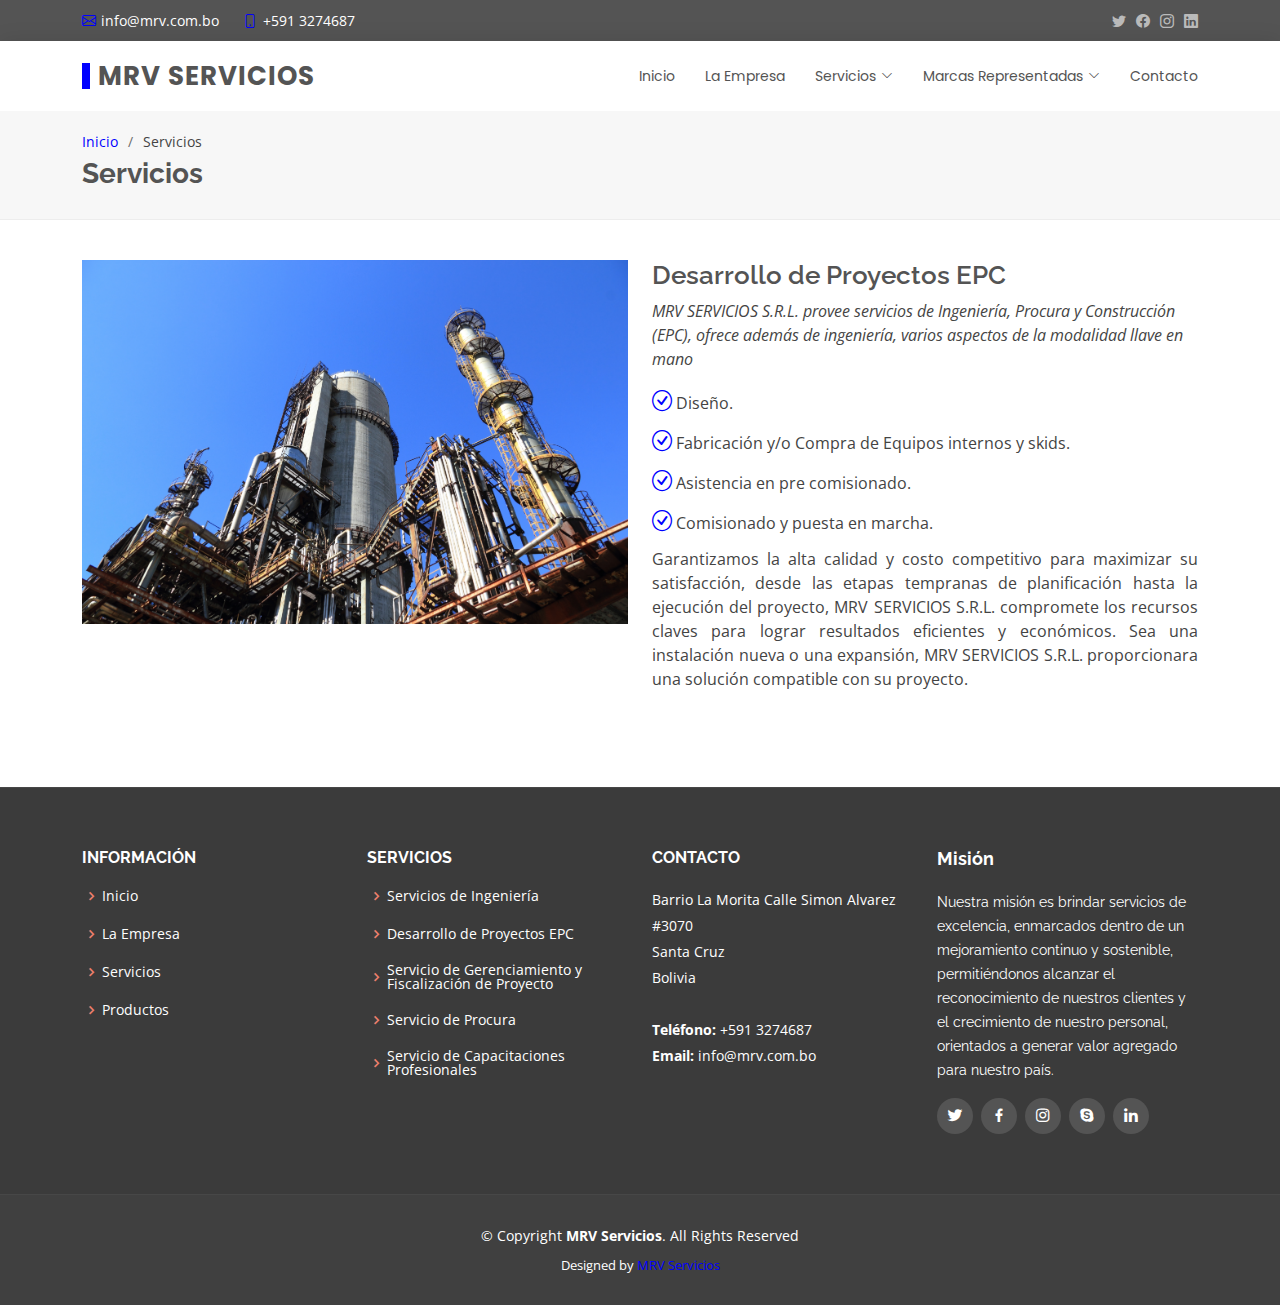
<file: public/services2.html>
<!DOCTYPE html>
<html lang="en">

<head>
  <meta charset="utf-8">
  <meta content="width=device-width, initial-scale=1.0" name="viewport">

  <title>MRV Servicios</title>
  <meta content="" name="description">
  <meta content="" name="keywords">

  <!-- Favicons -->
  <link href="assets/img/favicon.png" rel="icon">
  <link href="assets/img/apple-touch-icon.png" rel="apple-touch-icon">

  <!-- Google Fonts -->
  <link href="https://fonts.googleapis.com/css?family=Open+Sans:300,300i,400,400i,600,600i,700,700i|Raleway:300,300i,400,400i,500,500i,600,600i,700,700i|Poppins:300,300i,400,400i,500,500i,600,600i,700,700i" rel="stylesheet">

  <!-- Vendor CSS Files -->
  <link href="assets/vendor/animate.css/animate.min.css" rel="stylesheet">
  <link href="assets/vendor/bootstrap/css/bootstrap.min.css" rel="stylesheet">
  <link href="assets/vendor/bootstrap-icons/bootstrap-icons.css" rel="stylesheet">
  <link href="assets/vendor/boxicons/css/boxicons.min.css" rel="stylesheet">
  <link href="assets/vendor/glightbox/css/glightbox.min.css" rel="stylesheet">
  <link href="assets/vendor/swiper/swiper-bundle.min.css" rel="stylesheet">

  <!-- Template Main CSS File -->
  <link href="assets/css/style.css" rel="stylesheet">

  <!-- =======================================================
  * Template Name: Eterna - v4.1.0
  * Template URL: https://bootstrapmade.com/eterna-free-multipurpose-bootstrap-template/
  * Author: BootstrapMade.com
  * License: https://bootstrapmade.com/license/
  ======================================================== -->
</head>

<body>

  <!-- ======= Top Bar ======= -->
  <section id="topbar" class="d-flex align-items-center">
    <div class="container d-flex justify-content-center justify-content-md-between">
      <div class="contact-info d-flex align-items-center">
        <i class="bi bi-envelope d-flex align-items-center"><a href="info@mrv.com.bo">info@mrv.com.bo</a></i>
        <i class="bi bi-phone d-flex align-items-center ms-4"><span>+591 3274687</span></i>
      </div>
      <div class="social-links d-none d-md-flex align-items-center">
        <a href="#" class="twitter"><i class="bi bi-twitter"></i></a>
        <a href="#" class="facebook"><i class="bi bi-facebook"></i></a>
        <a href="#" class="instagram"><i class="bi bi-instagram"></i></a>
        <a href="#" class="linkedin"><i class="bi bi-linkedin"></i></i></a>
      </div>
    </div>
  </section>

  <!-- ======= Header ======= -->
  <header id="header" class="d-flex align-items-center">
    <div class="container d-flex justify-content-between align-items-center">

      <div class="logo">
        <h1><a href="index.html">MRV Servicios</a></h1>
        <!-- Uncomment below if you prefer to use an image logo -->
        <!-- <a href="index.html"><img src="assets/img/logo.png" alt="" class="img-fluid"></a>-->
      </div>

      <nav id="navbar" class="navbar">
        <ul>
          <li><a href="index.html">Inicio</a></li>
          <li><a href="about.html">La Empresa</a></li>
          <!-- <li><a class="active" href="services.html">Servicios</a></li> -->
        
     <li class="dropdown"><a href=""><span>Servicios</span> <i class="bi bi-chevron-down"></i></a>
            <ul>
               <li class="dropdown"><a href="services.html"><span>Servicios de Ingeniería</span> <i class=""></i></a>
               </li>
             <li class="dropdown"><a href="services2.html">Desarrollo de Proyectos EPC<span></span> <i class=""></i></a>
               </li>
			  <li class="dropdown"><a href="services3.html"><span>Servicio de Gerenciamiento y Fiscalización de Proyecto</span> <i class=""></i></a>
               
              </li>
			   <li class="dropdown"><a href="services4.html"><span>Servicio de Procura</span> <i class=""></i></a>
               
              </li> 
			  	<li class="dropdown"><a href="services4.html"><span>Ingeniería Fire & Gas</span> <i class=""></i></a>
               
              </li>	
			    <li class="dropdown"><a href="http://ccp.mrv.com.bo"><span>Servicio de Capacitaciones Profesionales</span> <i class=""></i></a>
               
              </li>
            </ul>
          </li>
		            <li class="dropdown"><a href="#"><span>Marcas Representadas</span> <i class="bi bi-chevron-down"></i></a>
             <ul>
               <li class="dropdown"><a href="#"><span>Honeywell</span> <i class="bi bi-chevron-right"></i></a>
                <ul>
                  <li><a href="https://www.honeywellprocess.com/en-US/explore/products/instrumentation/temperature-transmitters-and-sensors/smartline-temperature/Pages/default.aspx">Instrumentación</a></li>
                  <li><a href="https://www.honeywellprocess.com/en-US/explore/products/instrumentation/flow-meters/Pages/default.aspx">Medidores de Flujo</a></li>
                  <li><a href="https://www.honeywellprocess.com/en-US/explore/products/control-monitoring-and-safety-systems/Pages/default.aspx">Sistemas de Control</a></li>
                  <li><a href="#">Blending skids</a></li>
                  <li><a href="#">Detectores de<br> Fire & Gas</a></li>
				  <li><a href="#">Sistemas de <br> Fire & Gas</a></li>
				  <li><a href="">Terminales de <br> Hidrocarburos</a></li>  
                </ul>
              </li>
             <li class="dropdown"><a href="#"><span>Flexim</span> <i class="bi bi-chevron-right"></i></a>
                <ul>
                  <li><a href="https://www.flexim.com/es/productos/caudalimetros-permanentes-para-liquidos?products_use=118&products_property=All&products_mobility=141">Medidores de flujo  <br>Ultrasónicos para liquidos</a></li>
                  <li><a href="https://www.flexim.com/es/node/79">Medidores de Flujo <br> Ultrasónicos para Gases</a></li>
                  <li><a href="https://www.flexim.com/es/node/111">Refractómetros de <br> Procesos para Líquidos </a></li>
        
                </ul>
              </li>
			  <li class="dropdown"><a href="#"><span>Válvulas Dorot </span> <i class="bi bi-chevron-right"></i></a>
                <ul>
                  <li><a href="https://www.controlvalves.com/product_industry/fire-protection-control-valves/">Division Fire Protection</a></li>
                  <li><a href="https://www.controlvalves.com/accessories-parts/">Accesorios y Partes</a></li>
                
                </ul>
              </li>
            </ul>
          </li>
          <li><a href="contact.html">Contacto</a></li>
        </ul>
        <i class="bi bi-list mobile-nav-toggle"></i>
      </nav><!-- .navbar -->

    </div>
  </header><!-- End Header -->

  <main id="main">

    <!-- ======= Breadcrumbs ======= -->
    <section id="breadcrumbs" class="breadcrumbs">
      <div class="container">

        <ol>
          <li><a href="index.html">Inicio</a></li>
          <li>Servicios</li>
        </ol>
        <h2>Servicios</h2>

      </div>
    </section><!-- End Breadcrumbs -->

    <!-- ======= Services Section ======= -->
  <!--  <section id="services" class="services">
      <div class="container">

        <div class="row">
          <div class="col-lg-4 col-md-6 d-flex align-items-stretch">
            <div class="icon-box">
              <div class="icon"><i class="bx bxl-dribbble"></i></div>
              <h4><a href="">Lorem Ipsum</a></h4>
              <p>Voluptatum deleniti atque corrupti quos dolores et quas molestias excepturi</p>
            </div>
          </div>

          <div class="col-lg-4 col-md-6 d-flex align-items-stretch mt-4 mt-md-0">
            <div class="icon-box">
              <div class="icon"><i class="bx bx-file"></i></div>
              <h4><a href="">Sed ut perspiciatis</a></h4>
              <p>Duis aute irure dolor in reprehenderit in voluptate velit esse cillum dolore</p>
            </div>
          </div>

          <div class="col-lg-4 col-md-6 d-flex align-items-stretch mt-4 mt-lg-0">
            <div class="icon-box">
              <div class="icon"><i class="bx bx-tachometer"></i></div>
              <h4><a href="">Magni Dolores</a></h4>
              <p>Excepteur sint occaecat cupidatat non proident, sunt in culpa qui officia</p>
            </div>
          </div>

          <div class="col-lg-4 col-md-6 d-flex align-items-stretch mt-4">
            <div class="icon-box">
              <div class="icon"><i class="bx bx-world"></i></div>
              <h4><a href="">Nemo Enim</a></h4>
              <p>At vero eos et accusamus et iusto odio dignissimos ducimus qui blanditiis</p>
            </div>
          </div>

          <div class="col-lg-4 col-md-6 d-flex align-items-stretch mt-4">
            <div class="icon-box">
              <div class="icon"><i class="bx bx-slideshow"></i></div>
              <h4><a href="">Dele cardo</a></h4>
              <p>Quis consequatur saepe eligendi voluptatem consequatur dolor consequuntur</p>
            </div>
          </div>

          <div class="col-lg-4 col-md-6 d-flex align-items-stretch mt-4">
            <div class="icon-box">
              <div class="icon"><i class="bx bx-arch"></i></div>
              <h4><a href="">Divera don</a></h4>
              <p>Modi nostrum vel laborum. Porro fugit error sit minus sapiente sit aspernatur</p>
            </div>
          </div>

        </div>

      </div>
	  -->
    </section><!-- End Services Section -->

    <!-- ======= Our Skills Section ======= -->
   <section id="about" class="about">
      <div class="container">

        <div class="row">
          <div class="col-lg-6">
            <img src="assets/img/blog/ing2.jpg" class="img-fluid" alt="">
          </div>
          <div class="col-lg-6 pt-4 pt-lg-0 content">
            <h3>Desarrollo de Proyectos EPC</h3>
            <p class="fst-italic">
           MRV SERVICIOS S.R.L. provee servicios de Ingeniería, Procura y Construcción (EPC), ofrece además de ingeniería, varios aspectos de la modalidad llave en mano
            </p>
            <ul>
              <li><i class="bi bi-check-circle"></i>Diseño.</li>
              <li><i class="bi bi-check-circle"></i>Fabricación y/o Compra de Equipos internos y skids.</li>
              <li><i class="bi bi-check-circle"></i>Asistencia en pre comisionado.</li>
			  <li><i class="bi bi-check-circle"></i>Comisionado y puesta en marcha.</li>
			 <p align="justify">
           Garantizamos la alta calidad y costo competitivo para maximizar su satisfacción, desde las etapas tempranas de planificación hasta la ejecución del proyecto, MRV SERVICIOS S.R.L. compromete los recursos claves para lograr resultados eficientes y económicos. Sea una instalación nueva o una expansión, MRV SERVICIOS S.R.L. proporcionara una solución compatible con su proyecto.
              </p>
		 <!-- 
		<ul>
              <li><i class="bi bi-check-circle"></i>Civil.</li>
              <li><i class="bi bi-check-circle"></i>Estructural.</li>
              <li><i class="bi bi-check-circle"></i>Procesos.</li>
			  <li><i class="bi bi-check-circle"></i>Mecánica.</li>
			  <li><i class="bi bi-check-circle"></i>Eléctrica.</li>
			  <li><i class="bi bi-check-circle"></i>Instrumentación y Control.</li>
			  <li><i class="bi bi-check-circle"></i>Seguridad Industrial.</li>
			  
			  </p>
           Utilizando diversos programas 3D, y la última tecnología de CAD para producir modelos de maquetas inteligentes de construcción.
              </p> -->
			  
          </div>
        </div>

      </div>
    </section><!-- End About Section -->
       
 <!-- -->
         <!--   <div class="skills-content">

              <div class="progress">
                <span class="skill">HTML <i class="val">100%</i></span>
                <div class="progress-bar-wrap">
                  <div class="progress-bar" role="progressbar" aria-valuenow="100" aria-valuemin="0" aria-valuemax="100"></div>
                </div>
              </div>

              <div class="progress">
                <span class="skill">CSS <i class="val">90%</i></span>
                <div class="progress-bar-wrap">
                  <div class="progress-bar" role="progressbar" aria-valuenow="90" aria-valuemin="0" aria-valuemax="100"></div>
                </div>
              </div>

              <div class="progress">
                <span class="skill">JavaScript <i class="val">75%</i></span>
                <div class="progress-bar-wrap">
                  <div class="progress-bar" role="progressbar" aria-valuenow="75" aria-valuemin="0" aria-valuemax="100"></div>
                </div>
              </div>

              <div class="progress">
                <span class="skill">Photoshop <i class="val">55%</i></span>
                <div class="progress-bar-wrap">
                  <div class="progress-bar" role="progressbar" aria-valuenow="55" aria-valuemin="0" aria-valuemax="100"></div>
                </div>
              </div>

            </div>

          </div>
        </div>
-->
      </div>
    </section><!-- End Our Skills Section -->

  </main><!-- End #main -->

  <!-- ======= Footer ======= -->
  <footer id="footer">
 <!--
    <div class="footer-newsletter">
      <div class="container">
        <div class="row">
          <div class="col-lg-6">
            <h4>Our Newsletter</h4>
            <p>Tamen quem nulla quae legam multos aute sint culpa legam noster magna</p>
          </div>
          <div class="col-lg-6">
            <form action="" method="post">
              <input type="email" name="email"><input type="submit" value="Subscribe">
            </form>
          </div>
        </div>
      </div>
    </div>
-->
    <div class="footer-top">
      <div class="container">
        <div class="row">

          <div class="col-lg-3 col-md-6 footer-links">
            <h4>Información</h4>
            <ul>
              <li><i class="bx bx-chevron-right"></i> <a href="#">Inicio</a></li>
              <li><i class="bx bx-chevron-right"></i> <a href="#">La Empresa</a></li>
              <li><i class="bx bx-chevron-right"></i> <a href="#">Servicios</a></li>
              <li><i class="bx bx-chevron-right"></i> <a href="#">Productos</a></li>
                   </ul>
          </div>

          <div class="col-lg-3 col-md-6 footer-links">
            <h4>Servicios</h4>
            <ul>
              <li><i class="bx bx-chevron-right"></i> <a href="#">Servicios de Ingeniería</a></li>
              <li><i class="bx bx-chevron-right"></i> <a href="#">Desarrollo de Proyectos EPC</a></li>
              <li><i class="bx bx-chevron-right"></i> <a href="#">Servicio de Gerenciamiento y Fiscalización de Proyecto</a></li>
              <li><i class="bx bx-chevron-right"></i> <a href="#">Servicio de Procura</a></li>
              <li><i class="bx bx-chevron-right"></i> <a href="#">Servicio de Capacitaciones Profesionales</a></li>
            </ul>
          </div>

          <div class="col-lg-3 col-md-6 footer-contact">
            <h4>Contacto</h4>
            <p>
              Barrio La Morita Calle Simon Alvarez #3070  <br>
              Santa Cruz<br>
              Bolivia <br><br>
              <strong>Teléfono:</strong> +591 3274687<br>
              <strong>Email:</strong> info@mrv.com.bo<br>
            </p>

          </div>

          <div class="col-lg-3 col-md-6 footer-info">
             <h3>Misión</h3>
            <p>Nuestra misión es brindar servicios de excelencia, enmarcados dentro de un mejoramiento continuo y sostenible, permitiéndonos alcanzar el reconocimiento de nuestros clientes y el crecimiento de nuestro personal, orientados a generar valor agregado para nuestro país.</p>
            <div class="social-links mt-3">
              <a href="#" class="twitter"><i class="bx bxl-twitter"></i></a>
              <a href="#" class="facebook"><i class="bx bxl-facebook"></i></a>
              <a href="#" class="instagram"><i class="bx bxl-instagram"></i></a>
              <a href="#" class="google-plus"><i class="bx bxl-skype"></i></a>
              <a href="#" class="linkedin"><i class="bx bxl-linkedin"></i></a>
            </div>
          </div>

        </div>
      </div>
    </div>

    <div class="container">
      <div class="copyright">
        &copy; Copyright <strong><span>MRV Servicios</span></strong>. All Rights Reserved
      </div>
      <div class="credits">
        <!-- All the links in the footer should remain intact. -->
        <!-- You can delete the links only if you purchased the pro version. -->
        <!-- Licensing information: https://bootstrapmade.com/license/ -->
        <!-- Purchase the pro version with working PHP/AJAX contact form: https://bootstrapmade.com/eterna-free-multipurpose-bootstrap-template/ -->
        Designed by <a href="">MRV Servicios</a>
      </div>
    </div>
  </footer><!-- End Footer -->

  <a href="#" class="back-to-top d-flex align-items-center justify-content-center"><i class="bi bi-arrow-up-short"></i></a>

  <!-- Vendor JS Files -->
  <script src="assets/vendor/bootstrap/js/bootstrap.bundle.min.js"></script>
  <script src="assets/vendor/glightbox/js/glightbox.min.js"></script>
  <script src="assets/vendor/isotope-layout/isotope.pkgd.min.js"></script>
  <script src="assets/vendor/php-email-form/validate.js"></script>
  <script src="assets/vendor/purecounter/purecounter.js"></script>
  <script src="assets/vendor/swiper/swiper-bundle.min.js"></script>
  <script src="assets/vendor/waypoints/noframework.waypoints.js"></script>

  <!-- Template Main JS File -->
  <script src="assets/js/main.js"></script>

</body>

</html>
</file>
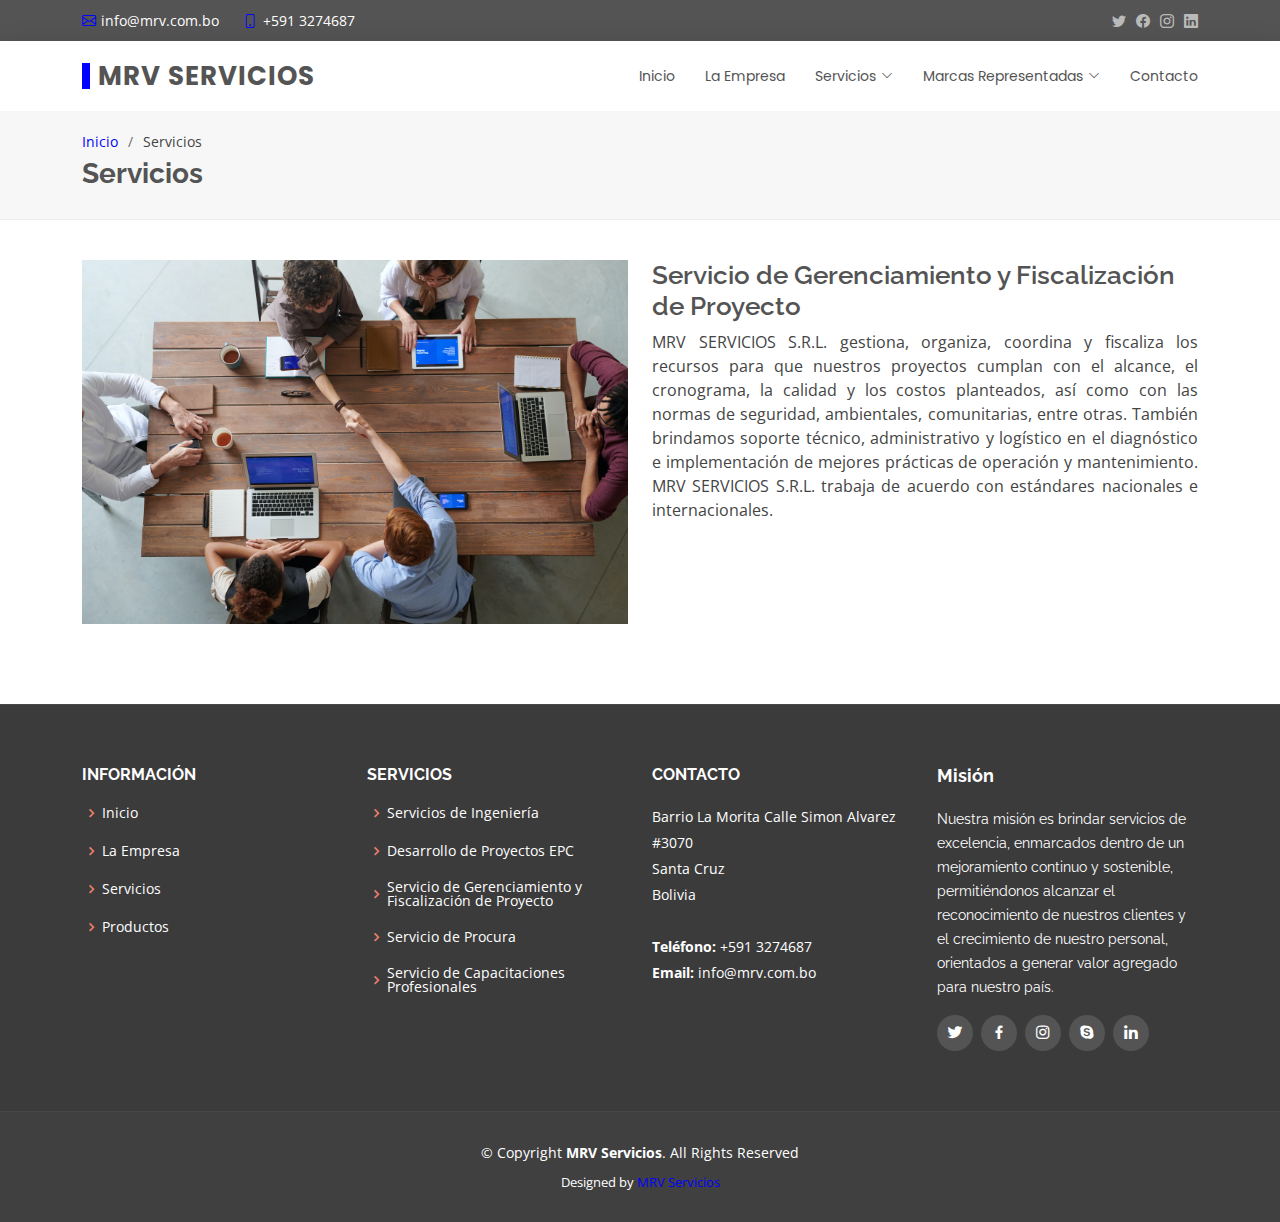
<file: public/services3.html>
<!DOCTYPE html>
<html lang="en">

<head>
  <meta charset="utf-8">
  <meta content="width=device-width, initial-scale=1.0" name="viewport">

  <title>MRV Servicios</title>
  <meta content="" name="description">
  <meta content="" name="keywords">

  <!-- Favicons -->
  <link href="assets/img/favicon.png" rel="icon">
  <link href="assets/img/apple-touch-icon.png" rel="apple-touch-icon">

  <!-- Google Fonts -->
  <link href="https://fonts.googleapis.com/css?family=Open+Sans:300,300i,400,400i,600,600i,700,700i|Raleway:300,300i,400,400i,500,500i,600,600i,700,700i|Poppins:300,300i,400,400i,500,500i,600,600i,700,700i" rel="stylesheet">

  <!-- Vendor CSS Files -->
  <link href="assets/vendor/animate.css/animate.min.css" rel="stylesheet">
  <link href="assets/vendor/bootstrap/css/bootstrap.min.css" rel="stylesheet">
  <link href="assets/vendor/bootstrap-icons/bootstrap-icons.css" rel="stylesheet">
  <link href="assets/vendor/boxicons/css/boxicons.min.css" rel="stylesheet">
  <link href="assets/vendor/glightbox/css/glightbox.min.css" rel="stylesheet">
  <link href="assets/vendor/swiper/swiper-bundle.min.css" rel="stylesheet">

  <!-- Template Main CSS File -->
  <link href="assets/css/style.css" rel="stylesheet">

  <!-- =======================================================
  * Template Name: Eterna - v4.1.0
  * Template URL: https://bootstrapmade.com/eterna-free-multipurpose-bootstrap-template/
  * Author: BootstrapMade.com
  * License: https://bootstrapmade.com/license/
  ======================================================== -->
</head>

<body>

  <!-- ======= Top Bar ======= -->
  <section id="topbar" class="d-flex align-items-center">
    <div class="container d-flex justify-content-center justify-content-md-between">
      <div class="contact-info d-flex align-items-center">
        <i class="bi bi-envelope d-flex align-items-center"><a href="info@mrv.com.bo">info@mrv.com.bo</a></i>
        <i class="bi bi-phone d-flex align-items-center ms-4"><span>+591 3274687</span></i>
      </div>
      <div class="social-links d-none d-md-flex align-items-center">
        <a href="#" class="twitter"><i class="bi bi-twitter"></i></a>
        <a href="#" class="facebook"><i class="bi bi-facebook"></i></a>
        <a href="#" class="instagram"><i class="bi bi-instagram"></i></a>
        <a href="#" class="linkedin"><i class="bi bi-linkedin"></i></i></a>
      </div>
    </div>
  </section>

  <!-- ======= Header ======= -->
  <header id="header" class="d-flex align-items-center">
    <div class="container d-flex justify-content-between align-items-center">

      <div class="logo">
        <h1><a href="index.html">MRV Servicios</a></h1>
        <!-- Uncomment below if you prefer to use an image logo -->
        <!-- <a href="index.html"><img src="assets/img/logo.png" alt="" class="img-fluid"></a>-->
      </div>

      <nav id="navbar" class="navbar">
        <ul>
          <li><a href="index.html">Inicio</a></li>
          <li><a href="about.html">La Empresa</a></li>
          <!-- <li><a class="active" href="services.html">Servicios</a></li> -->
        
     <li class="dropdown"><a href=""><span>Servicios</span> <i class="bi bi-chevron-down"></i></a>
            <ul>
               <li class="dropdown"><a href="services.html"><span>Servicios de Ingeniería</span> <i class=""></i></a>
               </li>
             <li class="dropdown"><a href="services2.html">Desarrollo de Proyectos EPC<span></span> <i class=""></i></a>
               </li>
			  <li class="dropdown"><a href="services3.html"><span>Servicio de Gerenciamiento y Fiscalización de Proyecto</span> <i class=""></i></a>
               
              </li>
			   <li class="dropdown"><a href="services4.html"><span>Servicio de Procura</span> <i class=""></i></a>
               
              </li> 
			  	<li class="dropdown"><a href="services4.html"><span>Ingeniería Fire & Gas</span> <i class=""></i></a>
               
              </li>	
			    <li class="dropdown"><a href="http://ccp.mrv.com.bo"><span>Servicio de Capacitaciones Profesionales</span> <i class=""></i></a>
               
              </li>
            </ul>
          </li>
		            <li class="dropdown"><a href="#"><span>Marcas Representadas</span> <i class="bi bi-chevron-down"></i></a>
          <ul>
               <li class="dropdown"><a href="#"><span>Honeywell</span> <i class="bi bi-chevron-right"></i></a>
                <ul>
                  <li><a href="https://www.honeywellprocess.com/en-US/explore/products/instrumentation/temperature-transmitters-and-sensors/smartline-temperature/Pages/default.aspx">Instrumentación</a></li>
                  <li><a href="https://www.honeywellprocess.com/en-US/explore/products/instrumentation/flow-meters/Pages/default.aspx">Medidores de Flujo</a></li>
                  <li><a href="https://www.honeywellprocess.com/en-US/explore/products/control-monitoring-and-safety-systems/Pages/default.aspx">Sistemas de Control</a></li>
                  <li><a href="#">Blending skids</a></li>
                  <li><a href="#">Detectores de<br> Fire & Gas</a></li>
				  <li><a href="#">Sistemas de <br> Fire & Gas</a></li>
				  <li><a href="">Terminales de <br> Hidrocarburos</a></li>  
                </ul>
              </li>
             <li class="dropdown"><a href="#"><span>Flexim</span> <i class="bi bi-chevron-right"></i></a>
                <ul>
                  <li><a href="https://www.flexim.com/es/productos/caudalimetros-permanentes-para-liquidos?products_use=118&products_property=All&products_mobility=141">Medidores de flujo  <br>Ultrasónicos para liquidos</a></li>
                  <li><a href="https://www.flexim.com/es/node/79">Medidores de Flujo <br> Ultrasónicos para Gases</a></li>
                  <li><a href="https://www.flexim.com/es/node/111">Refractómetros de <br> Procesos para Líquidos </a></li>
        
                </ul>
              </li>
			  <li class="dropdown"><a href="#"><span>Válvulas Dorot </span> <i class="bi bi-chevron-right"></i></a>
                <ul>
                  <li><a href="https://www.controlvalves.com/product_industry/fire-protection-control-valves/">Division Fire Protection</a></li>
                  <li><a href="https://www.controlvalves.com/accessories-parts/">Accesorios y Partes</a></li>
                
                </ul>
              </li>
            </ul>
          </li>
          <li><a href="contact.html">Contacto</a></li>
        </ul>
        <i class="bi bi-list mobile-nav-toggle"></i>
      </nav><!-- .navbar -->

    </div>
  </header><!-- End Header -->

  <main id="main">

    <!-- ======= Breadcrumbs ======= -->
    <section id="breadcrumbs" class="breadcrumbs">
      <div class="container">

        <ol>
          <li><a href="index.html">Inicio</a></li>
          <li>Servicios</li>
        </ol>
        <h2>Servicios</h2>

      </div>
    </section><!-- End Breadcrumbs -->

    <!-- ======= Services Section ======= -->
  <!--  <section id="services" class="services">
      <div class="container">

        <div class="row">
          <div class="col-lg-4 col-md-6 d-flex align-items-stretch">
            <div class="icon-box">
              <div class="icon"><i class="bx bxl-dribbble"></i></div>
              <h4><a href="">Lorem Ipsum</a></h4>
              <p>Voluptatum deleniti atque corrupti quos dolores et quas molestias excepturi</p>
            </div>
          </div>

          <div class="col-lg-4 col-md-6 d-flex align-items-stretch mt-4 mt-md-0">
            <div class="icon-box">
              <div class="icon"><i class="bx bx-file"></i></div>
              <h4><a href="">Sed ut perspiciatis</a></h4>
              <p>Duis aute irure dolor in reprehenderit in voluptate velit esse cillum dolore</p>
            </div>
          </div>

          <div class="col-lg-4 col-md-6 d-flex align-items-stretch mt-4 mt-lg-0">
            <div class="icon-box">
              <div class="icon"><i class="bx bx-tachometer"></i></div>
              <h4><a href="">Magni Dolores</a></h4>
              <p>Excepteur sint occaecat cupidatat non proident, sunt in culpa qui officia</p>
            </div>
          </div>

          <div class="col-lg-4 col-md-6 d-flex align-items-stretch mt-4">
            <div class="icon-box">
              <div class="icon"><i class="bx bx-world"></i></div>
              <h4><a href="">Nemo Enim</a></h4>
              <p>At vero eos et accusamus et iusto odio dignissimos ducimus qui blanditiis</p>
            </div>
          </div>

          <div class="col-lg-4 col-md-6 d-flex align-items-stretch mt-4">
            <div class="icon-box">
              <div class="icon"><i class="bx bx-slideshow"></i></div>
              <h4><a href="">Dele cardo</a></h4>
              <p>Quis consequatur saepe eligendi voluptatem consequatur dolor consequuntur</p>
            </div>
          </div>

          <div class="col-lg-4 col-md-6 d-flex align-items-stretch mt-4">
            <div class="icon-box">
              <div class="icon"><i class="bx bx-arch"></i></div>
              <h4><a href="">Divera don</a></h4>
              <p>Modi nostrum vel laborum. Porro fugit error sit minus sapiente sit aspernatur</p>
            </div>
          </div>

        </div>

      </div>
	  -->
    </section><!-- End Services Section -->

    <!-- ======= Our Skills Section ======= -->
   <section id="about" class="about">
      <div class="container">

        <div class="row">
          <div class="col-lg-6">
            <img src="assets/img/blog/ing3.jpg" class="img-fluid" alt="">
          </div>
          <div class="col-lg-6 pt-4 pt-lg-0 content">
            <h3>Servicio de Gerenciamiento y Fiscalización de Proyecto</h3>
          <!--   <p class="fst-italic">
         
            </p>
            <ul>
              <li><i class="bi bi-check-circle"></i>Diseño.</li>
              <li><i class="bi bi-check-circle"></i>Fabricación y/o Compra de Equipos internos y skids.</li>
              <li><i class="bi bi-check-circle"></i>Asistencia en pre comisionado.</li>
			  <li><i class="bi bi-check-circle"></i>Comisionado y puesta en marcha.</li> -->
			 <p align="justify">
         MRV SERVICIOS S.R.L. gestiona, organiza, coordina y fiscaliza los recursos para que nuestros proyectos cumplan con el alcance, el cronograma, la calidad y los costos planteados, así como con las normas de seguridad, ambientales,  
		 comunitarias, entre otras. También brindamos soporte técnico, administrativo y logístico en el diagnóstico e 
		 implementación de mejores prácticas de operación y mantenimiento. MRV SERVICIOS S.R.L. trabaja de acuerdo con estándares nacionales e internacionales.
              </p>
		 <!-- 
		<ul>
              <li><i class="bi bi-check-circle"></i>Civil.</li>
              <li><i class="bi bi-check-circle"></i>Estructural.</li>
              <li><i class="bi bi-check-circle"></i>Procesos.</li>
			  <li><i class="bi bi-check-circle"></i>Mecánica.</li>
			  <li><i class="bi bi-check-circle"></i>Eléctrica.</li>
			  <li><i class="bi bi-check-circle"></i>Instrumentación y Control.</li>
			  <li><i class="bi bi-check-circle"></i>Seguridad Industrial.</li>
			  
			  </p>
           Utilizando diversos programas 3D, y la última tecnología de CAD para producir modelos de maquetas inteligentes de construcción.
              </p> -->
			  
          </div>
        </div>

      </div>
    </section><!-- End About Section -->
       
 <!-- -->
         <!--   <div class="skills-content">

              <div class="progress">
                <span class="skill">HTML <i class="val">100%</i></span>
                <div class="progress-bar-wrap">
                  <div class="progress-bar" role="progressbar" aria-valuenow="100" aria-valuemin="0" aria-valuemax="100"></div>
                </div>
              </div>

              <div class="progress">
                <span class="skill">CSS <i class="val">90%</i></span>
                <div class="progress-bar-wrap">
                  <div class="progress-bar" role="progressbar" aria-valuenow="90" aria-valuemin="0" aria-valuemax="100"></div>
                </div>
              </div>

              <div class="progress">
                <span class="skill">JavaScript <i class="val">75%</i></span>
                <div class="progress-bar-wrap">
                  <div class="progress-bar" role="progressbar" aria-valuenow="75" aria-valuemin="0" aria-valuemax="100"></div>
                </div>
              </div>

              <div class="progress">
                <span class="skill">Photoshop <i class="val">55%</i></span>
                <div class="progress-bar-wrap">
                  <div class="progress-bar" role="progressbar" aria-valuenow="55" aria-valuemin="0" aria-valuemax="100"></div>
                </div>
              </div>

            </div>

          </div>
        </div>
-->
      </div>
    </section><!-- End Our Skills Section -->

  </main><!-- End #main -->

  <!-- ======= Footer ======= -->
  <footer id="footer">
 <!--
    <div class="footer-newsletter">
      <div class="container">
        <div class="row">
          <div class="col-lg-6">
            <h4>Our Newsletter</h4>
            <p>Tamen quem nulla quae legam multos aute sint culpa legam noster magna</p>
          </div>
          <div class="col-lg-6">
            <form action="" method="post">
              <input type="email" name="email"><input type="submit" value="Subscribe">
            </form>
          </div>
        </div>
      </div>
    </div>
-->
    <div class="footer-top">
      <div class="container">
        <div class="row">

          <div class="col-lg-3 col-md-6 footer-links">
            <h4>Información</h4>
            <ul>
              <li><i class="bx bx-chevron-right"></i> <a href="#">Inicio</a></li>
              <li><i class="bx bx-chevron-right"></i> <a href="#">La Empresa</a></li>
              <li><i class="bx bx-chevron-right"></i> <a href="#">Servicios</a></li>
              <li><i class="bx bx-chevron-right"></i> <a href="#">Productos</a></li>
             
            </ul>
          </div>

          <div class="col-lg-3 col-md-6 footer-links">
            <h4>Servicios</h4>
            <ul>
              <li><i class="bx bx-chevron-right"></i> <a href="#">Servicios de Ingeniería</a></li>
              <li><i class="bx bx-chevron-right"></i> <a href="#">Desarrollo de Proyectos EPC</a></li>
              <li><i class="bx bx-chevron-right"></i> <a href="#">Servicio de Gerenciamiento y Fiscalización de Proyecto</a></li>
              <li><i class="bx bx-chevron-right"></i> <a href="#">Servicio de Procura</a></li>
              <li><i class="bx bx-chevron-right"></i> <a href="#">Servicio de Capacitaciones Profesionales</a></li>
            </ul>
          </div>

          <div class="col-lg-3 col-md-6 footer-contact">
            <h4>Contacto</h4>
            <p>
              Barrio La Morita Calle Simon Alvarez #3070  <br>
              Santa Cruz<br>
              Bolivia <br><br>
              <strong>Teléfono:</strong> +591 3274687<br>
              <strong>Email:</strong> info@mrv.com.bo<br>
            </p>

          </div>

          <div class="col-lg-3 col-md-6 footer-info">
             <h3>Misión</h3>
            <p>Nuestra misión es brindar servicios de excelencia, enmarcados dentro de un mejoramiento continuo y sostenible, permitiéndonos alcanzar el reconocimiento de nuestros clientes y el crecimiento de nuestro personal, orientados a generar valor agregado para nuestro país.</p>
            <div class="social-links mt-3">
              <a href="#" class="twitter"><i class="bx bxl-twitter"></i></a>
              <a href="#" class="facebook"><i class="bx bxl-facebook"></i></a>
              <a href="#" class="instagram"><i class="bx bxl-instagram"></i></a>
              <a href="#" class="google-plus"><i class="bx bxl-skype"></i></a>
              <a href="#" class="linkedin"><i class="bx bxl-linkedin"></i></a>
            </div>
          </div>

        </div>
      </div>
    </div>

    <div class="container">
      <div class="copyright">
        &copy; Copyright <strong><span>MRV Servicios</span></strong>. All Rights Reserved
      </div>
      <div class="credits">
        <!-- All the links in the footer should remain intact. -->
        <!-- You can delete the links only if you purchased the pro version. -->
        <!-- Licensing information: https://bootstrapmade.com/license/ -->
        <!-- Purchase the pro version with working PHP/AJAX contact form: https://bootstrapmade.com/eterna-free-multipurpose-bootstrap-template/ -->
        Designed by <a href="">MRV Servicios</a>
      </div>
    </div>
  </footer><!-- End Footer -->

  <a href="#" class="back-to-top d-flex align-items-center justify-content-center"><i class="bi bi-arrow-up-short"></i></a>

  <!-- Vendor JS Files -->
  <script src="assets/vendor/bootstrap/js/bootstrap.bundle.min.js"></script>
  <script src="assets/vendor/glightbox/js/glightbox.min.js"></script>
  <script src="assets/vendor/isotope-layout/isotope.pkgd.min.js"></script>
  <script src="assets/vendor/php-email-form/validate.js"></script>
  <script src="assets/vendor/purecounter/purecounter.js"></script>
  <script src="assets/vendor/swiper/swiper-bundle.min.js"></script>
  <script src="assets/vendor/waypoints/noframework.waypoints.js"></script>

  <!-- Template Main JS File -->
  <script src="assets/js/main.js"></script>

</body>

</html>
</file>
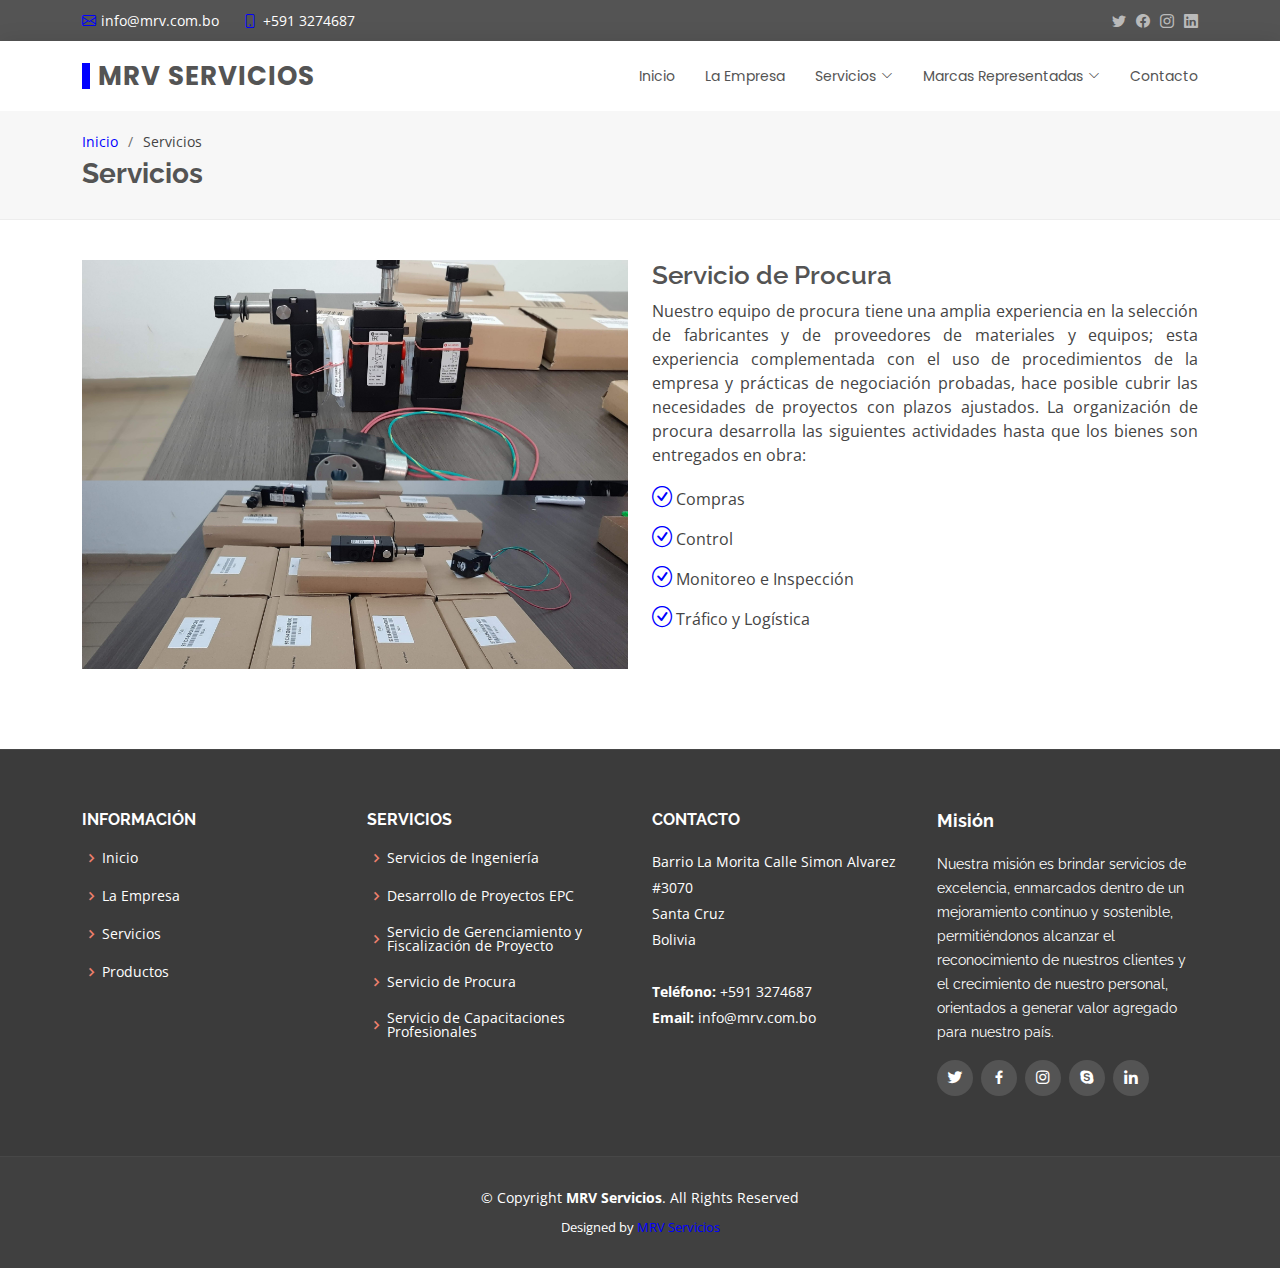
<file: public/services4.html>
<!DOCTYPE html>
<html lang="en">

<head>
  <meta charset="utf-8">
  <meta content="width=device-width, initial-scale=1.0" name="viewport">

  <title>MRV Servicios</title>
  <meta content="" name="description">
  <meta content="" name="keywords">

  <!-- Favicons -->
  <link href="assets/img/favicon.png" rel="icon">
  <link href="assets/img/apple-touch-icon.png" rel="apple-touch-icon">

  <!-- Google Fonts -->
  <link href="https://fonts.googleapis.com/css?family=Open+Sans:300,300i,400,400i,600,600i,700,700i|Raleway:300,300i,400,400i,500,500i,600,600i,700,700i|Poppins:300,300i,400,400i,500,500i,600,600i,700,700i" rel="stylesheet">

  <!-- Vendor CSS Files -->
  <link href="assets/vendor/animate.css/animate.min.css" rel="stylesheet">
  <link href="assets/vendor/bootstrap/css/bootstrap.min.css" rel="stylesheet">
  <link href="assets/vendor/bootstrap-icons/bootstrap-icons.css" rel="stylesheet">
  <link href="assets/vendor/boxicons/css/boxicons.min.css" rel="stylesheet">
  <link href="assets/vendor/glightbox/css/glightbox.min.css" rel="stylesheet">
  <link href="assets/vendor/swiper/swiper-bundle.min.css" rel="stylesheet">

  <!-- Template Main CSS File -->
  <link href="assets/css/style.css" rel="stylesheet">

  <!-- =======================================================
  * Template Name: Eterna - v4.1.0
  * Template URL: https://bootstrapmade.com/eterna-free-multipurpose-bootstrap-template/
  * Author: BootstrapMade.com
  * License: https://bootstrapmade.com/license/
  ======================================================== -->
</head>

<body>

  <!-- ======= Top Bar ======= -->
  <section id="topbar" class="d-flex align-items-center">
    <div class="container d-flex justify-content-center justify-content-md-between">
      <div class="contact-info d-flex align-items-center">
        <i class="bi bi-envelope d-flex align-items-center"><a href="info@mrv.com.bo">info@mrv.com.bo</a></i>
        <i class="bi bi-phone d-flex align-items-center ms-4"><span>+591 3274687</span></i>
      </div>
      <div class="social-links d-none d-md-flex align-items-center">
        <a href="#" class="twitter"><i class="bi bi-twitter"></i></a>
        <a href="#" class="facebook"><i class="bi bi-facebook"></i></a>
        <a href="#" class="instagram"><i class="bi bi-instagram"></i></a>
        <a href="#" class="linkedin"><i class="bi bi-linkedin"></i></i></a>
      </div>
    </div>
  </section>

  <!-- ======= Header ======= -->
  <header id="header" class="d-flex align-items-center">
    <div class="container d-flex justify-content-between align-items-center">

      <div class="logo">
        <h1><a href="index.html">MRV Servicios</a></h1>
        <!-- Uncomment below if you prefer to use an image logo -->
        <!-- <a href="index.html"><img src="assets/img/logo.png" alt="" class="img-fluid"></a>-->
      </div>

      <nav id="navbar" class="navbar">
        <ul>
          <li><a href="index.html">Inicio</a></li>
          <li><a href="about.html">La Empresa</a></li>
          <!-- <li><a class="active" href="services.html">Servicios</a></li> -->
        
     <li class="dropdown"><a href=""><span>Servicios</span> <i class="bi bi-chevron-down"></i></a>
            <ul>
               <li class="dropdown"><a href="services.html"><span>Servicios de Ingeniería</span> <i class=""></i></a>
               </li>
             <li class="dropdown"><a href="services2.html">Desarrollo de Proyectos EPC<span></span> <i class=""></i></a>
               </li>
			  <li class="dropdown"><a href="services3.html"><span>Servicio de Gerenciamiento y Fiscalización de Proyecto</span> <i class=""></i></a>
               
              </li>
			  <li class="dropdown"><a href="services4.html"><span>Servicio de Procura</span> <i class=""></i></a>
               
              </li>
	<li class="dropdown"><a href="services4.html"><span>Ingeniería Fire & Gas</span> <i class=""></i></a>
               
              </li>				  
			    <li class="dropdown"><a href="http://ccp.mrv.com.bo"><span>Servicio de Capacitaciones Profesionales</span> <i class=""></i></a>
               
              </li>
            </ul>
          </li>
		            <li class="dropdown"><a href="#"><span>Marcas Representadas</span> <i class="bi bi-chevron-down"></i></a>
              <ul>
               <li class="dropdown"><a href="#"><span>Honeywell</span> <i class="bi bi-chevron-right"></i></a>
                <ul>
                  <li><a href="https://www.honeywellprocess.com/en-US/explore/products/instrumentation/temperature-transmitters-and-sensors/smartline-temperature/Pages/default.aspx">Instrumentación</a></li>
                  <li><a href="https://www.honeywellprocess.com/en-US/explore/products/instrumentation/flow-meters/Pages/default.aspx">Medidores de Flujo</a></li>
                  <li><a href="https://www.honeywellprocess.com/en-US/explore/products/control-monitoring-and-safety-systems/Pages/default.aspx">Sistemas de Control</a></li>
                  <li><a href="#">Blending skids</a></li>
                  <li><a href="#">Detectores de<br> Fire & Gas</a></li>
				  <li><a href="#">Sistemas de <br> Fire & Gas</a></li>
				  <li><a href="">Terminales de <br> Hidrocarburos</a></li>  
                </ul>
              </li>
             <li class="dropdown"><a href="#"><span>Flexim</span> <i class="bi bi-chevron-right"></i></a>
                <ul>
                  <li><a href="https://www.flexim.com/es/productos/caudalimetros-permanentes-para-liquidos?products_use=118&products_property=All&products_mobility=141">Medidores de flujo  <br>Ultrasónicos para liquidos</a></li>
                  <li><a href="https://www.flexim.com/es/node/79">Medidores de Flujo <br> Ultrasónicos para Gases</a></li>
                  <li><a href="https://www.flexim.com/es/node/111">Refractómetros de <br> Procesos para Líquidos </a></li>
        
                </ul>
              </li>
			  <li class="dropdown"><a href="#"><span>Válvulas Dorot </span> <i class="bi bi-chevron-right"></i></a>
                <ul>
                  <li><a href="https://www.controlvalves.com/product_industry/fire-protection-control-valves/">Division Fire Protection</a></li>
                  <li><a href="https://www.controlvalves.com/accessories-parts/">Accesorios y Partes</a></li>
                
                </ul>
              </li>
            </ul>
          </li>
          <li><a href="contact.html">Contacto</a></li>
        </ul>
        <i class="bi bi-list mobile-nav-toggle"></i>
      </nav><!-- .navbar -->

    </div>
  </header><!-- End Header -->

  <main id="main">

    <!-- ======= Breadcrumbs ======= -->
    <section id="breadcrumbs" class="breadcrumbs">
      <div class="container">

        <ol>
          <li><a href="index.html">Inicio</a></li>
          <li>Servicios</li>
        </ol>
        <h2>Servicios</h2>

      </div>
    </section><!-- End Breadcrumbs -->

    <!-- ======= Services Section ======= -->
  <!--  <section id="services" class="services">
      <div class="container">

        <div class="row">
          <div class="col-lg-4 col-md-6 d-flex align-items-stretch">
            <div class="icon-box">
              <div class="icon"><i class="bx bxl-dribbble"></i></div>
              <h4><a href="">Lorem Ipsum</a></h4>
              <p>Voluptatum deleniti atque corrupti quos dolores et quas molestias excepturi</p>
            </div>
          </div>

          <div class="col-lg-4 col-md-6 d-flex align-items-stretch mt-4 mt-md-0">
            <div class="icon-box">
              <div class="icon"><i class="bx bx-file"></i></div>
              <h4><a href="">Sed ut perspiciatis</a></h4>
              <p>Duis aute irure dolor in reprehenderit in voluptate velit esse cillum dolore</p>
            </div>
          </div>

          <div class="col-lg-4 col-md-6 d-flex align-items-stretch mt-4 mt-lg-0">
            <div class="icon-box">
              <div class="icon"><i class="bx bx-tachometer"></i></div>
              <h4><a href="">Magni Dolores</a></h4>
              <p>Excepteur sint occaecat cupidatat non proident, sunt in culpa qui officia</p>
            </div>
          </div>

          <div class="col-lg-4 col-md-6 d-flex align-items-stretch mt-4">
            <div class="icon-box">
              <div class="icon"><i class="bx bx-world"></i></div>
              <h4><a href="">Nemo Enim</a></h4>
              <p>At vero eos et accusamus et iusto odio dignissimos ducimus qui blanditiis</p>
            </div>
          </div>

          <div class="col-lg-4 col-md-6 d-flex align-items-stretch mt-4">
            <div class="icon-box">
              <div class="icon"><i class="bx bx-slideshow"></i></div>
              <h4><a href="">Dele cardo</a></h4>
              <p>Quis consequatur saepe eligendi voluptatem consequatur dolor consequuntur</p>
            </div>
          </div>

          <div class="col-lg-4 col-md-6 d-flex align-items-stretch mt-4">
            <div class="icon-box">
              <div class="icon"><i class="bx bx-arch"></i></div>
              <h4><a href="">Divera don</a></h4>
              <p>Modi nostrum vel laborum. Porro fugit error sit minus sapiente sit aspernatur</p>
            </div>
          </div>

        </div>

      </div>
	  -->
    </section><!-- End Services Section -->

    <!-- ======= Our Skills Section ======= -->
   <section id="about" class="about">
      <div class="container">

        <div class="row">
          <div class="col-lg-6">
            <img src="assets/img/blog/procura.jpg" class="img-fluid" alt="">
          </div>
          <div class="col-lg-6 pt-4 pt-lg-0 content">
            <h3>Servicio de Procura</h3>
          <!--   <p class="fst-italic">
         
            </p>
            <ul>
              <li><i class="bi bi-check-circle"></i>Diseño.</li>
              <li><i class="bi bi-check-circle"></i>Fabricación y/o Compra de Equipos internos y skids.</li>
              <li><i class="bi bi-check-circle"></i>Asistencia en pre comisionado.</li>
			  <li><i class="bi bi-check-circle"></i>Comisionado y puesta en marcha.</li> -->
			 <p align="justify">
				Nuestro equipo de procura tiene una amplia experiencia en la selección de fabricantes y de proveedores de materiales y equipos; esta experiencia complementada con el uso de procedimientos de la empresa y prácticas de negociación probadas, hace posible cubrir las necesidades de proyectos con plazos ajustados.
				La organización de procura desarrolla las siguientes actividades hasta que los bienes son entregados en obra:
              </p>
			  
			   <ul>
              <li><i class="bi bi-check-circle"></i>Compras</li>
              <li><i class="bi bi-check-circle"></i>Control</li>
              <li><i class="bi bi-check-circle"></i>Monitoreo e Inspección</li>
			  <li><i class="bi bi-check-circle"></i>Tráfico y Logística</li> 
		 <!-- 
		<ul>
              <li><i class="bi bi-check-circle"></i>Civil.</li>
              <li><i class="bi bi-check-circle"></i>Estructural.</li>
              <li><i class="bi bi-check-circle"></i>Procesos.</li>
			  <li><i class="bi bi-check-circle"></i>Mecánica.</li>
			  <li><i class="bi bi-check-circle"></i>Eléctrica.</li>
			  <li><i class="bi bi-check-circle"></i>Instrumentación y Control.</li>
			  <li><i class="bi bi-check-circle"></i>Seguridad Industrial.</li>
			  
			  </p>
           Utilizando diversos programas 3D, y la última tecnología de CAD para producir modelos de maquetas inteligentes de construcción.
              </p> -->
			  
          </div>
        </div>

      </div>
    </section><!-- End About Section -->
       
 <!-- -->
         <!--   <div class="skills-content">

              <div class="progress">
                <span class="skill">HTML <i class="val">100%</i></span>
                <div class="progress-bar-wrap">
                  <div class="progress-bar" role="progressbar" aria-valuenow="100" aria-valuemin="0" aria-valuemax="100"></div>
                </div>
              </div>

              <div class="progress">
                <span class="skill">CSS <i class="val">90%</i></span>
                <div class="progress-bar-wrap">
                  <div class="progress-bar" role="progressbar" aria-valuenow="90" aria-valuemin="0" aria-valuemax="100"></div>
                </div>
              </div>

              <div class="progress">
                <span class="skill">JavaScript <i class="val">75%</i></span>
                <div class="progress-bar-wrap">
                  <div class="progress-bar" role="progressbar" aria-valuenow="75" aria-valuemin="0" aria-valuemax="100"></div>
                </div>
              </div>

              <div class="progress">
                <span class="skill">Photoshop <i class="val">55%</i></span>
                <div class="progress-bar-wrap">
                  <div class="progress-bar" role="progressbar" aria-valuenow="55" aria-valuemin="0" aria-valuemax="100"></div>
                </div>
              </div>

            </div>

          </div>
        </div>
-->
      </div>
    </section><!-- End Our Skills Section -->

  </main><!-- End #main -->

  <!-- ======= Footer ======= -->
  <footer id="footer">
 <!--
    <div class="footer-newsletter">
      <div class="container">
        <div class="row">
          <div class="col-lg-6">
            <h4>Our Newsletter</h4>
            <p>Tamen quem nulla quae legam multos aute sint culpa legam noster magna</p>
          </div>
          <div class="col-lg-6">
            <form action="" method="post">
              <input type="email" name="email"><input type="submit" value="Subscribe">
            </form>
          </div>
        </div>
      </div>
    </div>
-->
    <div class="footer-top">
      <div class="container">
        <div class="row">

          <div class="col-lg-3 col-md-6 footer-links">
            <h4>Información</h4>
            <ul>
              <li><i class="bx bx-chevron-right"></i> <a href="#">Inicio</a></li>
              <li><i class="bx bx-chevron-right"></i> <a href="#">La Empresa</a></li>
              <li><i class="bx bx-chevron-right"></i> <a href="#">Servicios</a></li>
              <li><i class="bx bx-chevron-right"></i> <a href="#">Productos</a></li>
              
            </ul>
          </div>

          <div class="col-lg-3 col-md-6 footer-links">
            <h4>Servicios</h4>
            <ul>
              <li><i class="bx bx-chevron-right"></i> <a href="#">Servicios de Ingeniería</a></li>
              <li><i class="bx bx-chevron-right"></i> <a href="#">Desarrollo de Proyectos EPC</a></li>
              <li><i class="bx bx-chevron-right"></i> <a href="#">Servicio de Gerenciamiento y Fiscalización de Proyecto</a></li>
              <li><i class="bx bx-chevron-right"></i> <a href="#">Servicio de Procura</a></li>
              <li><i class="bx bx-chevron-right"></i> <a href="#">Servicio de Capacitaciones Profesionales</a></li>
            </ul>
          </div>

          <div class="col-lg-3 col-md-6 footer-contact">
            <h4>Contacto</h4>
            <p>
              Barrio La Morita Calle Simon Alvarez #3070  <br>
              Santa Cruz<br>
              Bolivia <br><br>
              <strong>Teléfono:</strong> +591 3274687<br>
              <strong>Email:</strong> info@mrv.com.bo<br>
            </p>

          </div>

          <div class="col-lg-3 col-md-6 footer-info">
              <h3>Misión</h3>
            <p>Nuestra misión es brindar servicios de excelencia, enmarcados dentro de un mejoramiento continuo y sostenible, permitiéndonos alcanzar el reconocimiento de nuestros clientes y el crecimiento de nuestro personal, orientados a generar valor agregado para nuestro país.</p>
            <div class="social-links mt-3">
              <a href="#" class="twitter"><i class="bx bxl-twitter"></i></a>
              <a href="#" class="facebook"><i class="bx bxl-facebook"></i></a>
              <a href="#" class="instagram"><i class="bx bxl-instagram"></i></a>
              <a href="#" class="google-plus"><i class="bx bxl-skype"></i></a>
              <a href="#" class="linkedin"><i class="bx bxl-linkedin"></i></a>
            </div>
          </div>

        </div>
      </div>
    </div>

    <div class="container">
      <div class="copyright">
        &copy; Copyright <strong><span>MRV Servicios</span></strong>. All Rights Reserved
      </div>
      <div class="credits">
        <!-- All the links in the footer should remain intact. -->
        <!-- You can delete the links only if you purchased the pro version. -->
        <!-- Licensing information: https://bootstrapmade.com/license/ -->
        <!-- Purchase the pro version with working PHP/AJAX contact form: https://bootstrapmade.com/eterna-free-multipurpose-bootstrap-template/ -->
        Designed by <a href="">MRV Servicios</a>
      </div>
    </div>
  </footer><!-- End Footer -->

  <a href="#" class="back-to-top d-flex align-items-center justify-content-center"><i class="bi bi-arrow-up-short"></i></a>

  <!-- Vendor JS Files -->
  <script src="assets/vendor/bootstrap/js/bootstrap.bundle.min.js"></script>
  <script src="assets/vendor/glightbox/js/glightbox.min.js"></script>
  <script src="assets/vendor/isotope-layout/isotope.pkgd.min.js"></script>
  <script src="assets/vendor/php-email-form/validate.js"></script>
  <script src="assets/vendor/purecounter/purecounter.js"></script>
  <script src="assets/vendor/swiper/swiper-bundle.min.js"></script>
  <script src="assets/vendor/waypoints/noframework.waypoints.js"></script>

  <!-- Template Main JS File -->
  <script src="assets/js/main.js"></script>

</body>

</html>
</file>
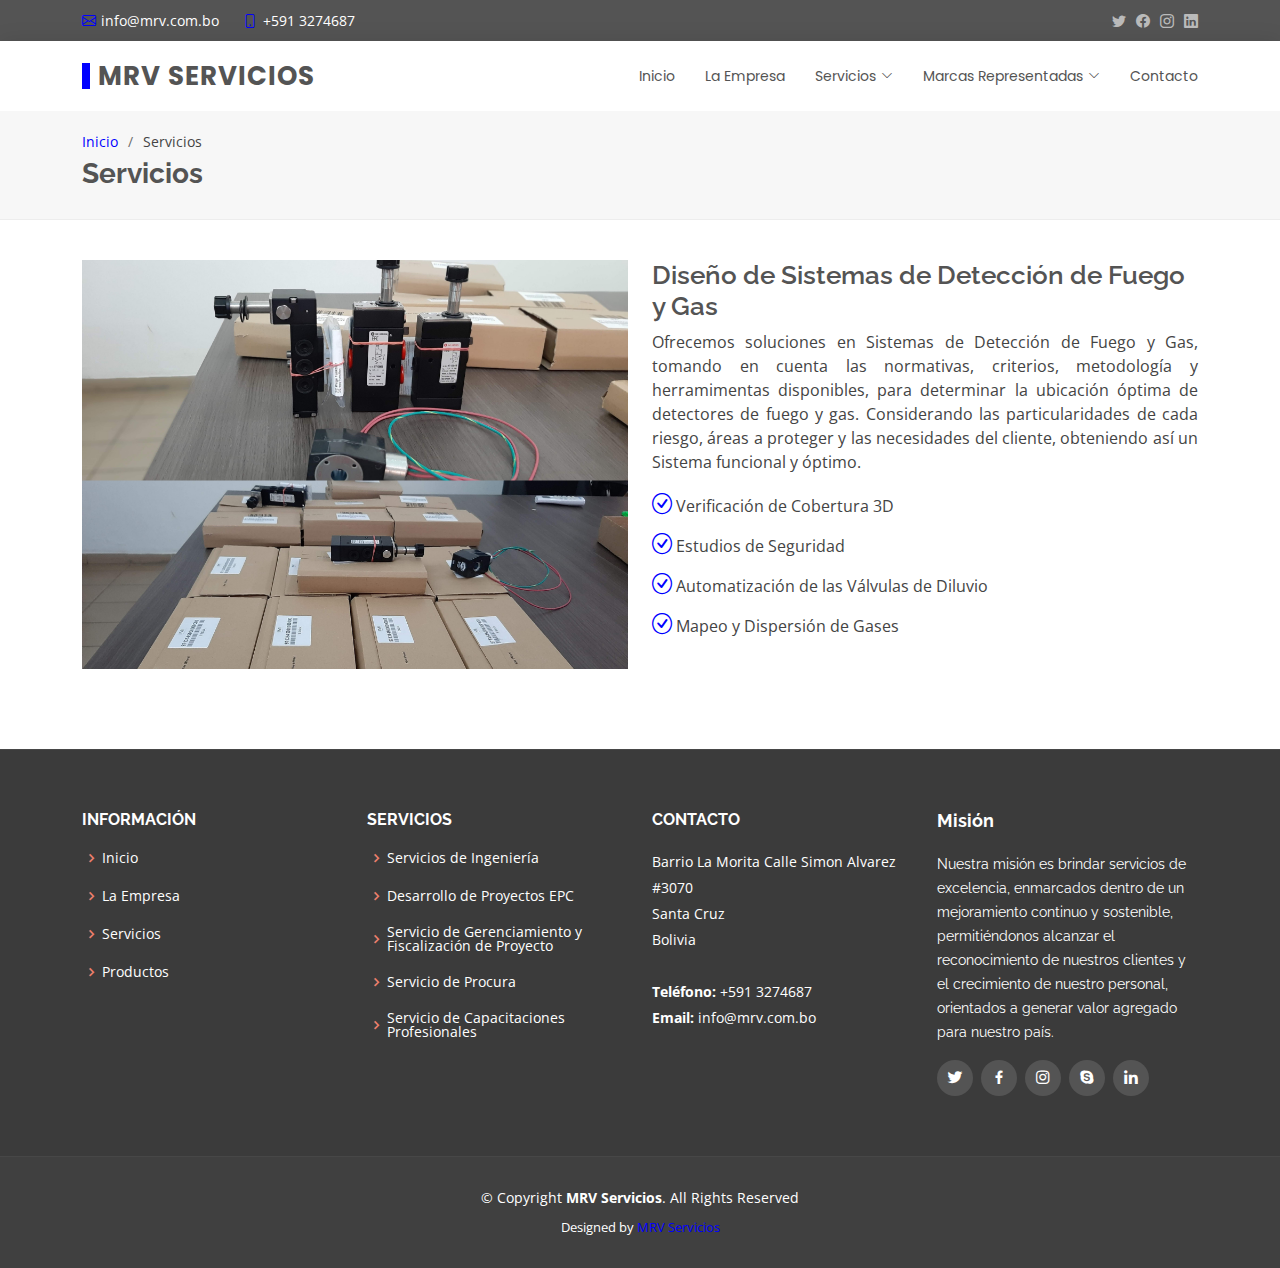
<file: public/services5.html>
<!DOCTYPE html>
<html lang="en">

<head>
  <meta charset="utf-8">
  <meta content="width=device-width, initial-scale=1.0" name="viewport">

  <title>MRV Servicios</title>
  <meta content="" name="description">
  <meta content="" name="keywords">

  <!-- Favicons -->
  <link href="assets/img/favicon.png" rel="icon">
  <link href="assets/img/apple-touch-icon.png" rel="apple-touch-icon">

  <!-- Google Fonts -->
  <link href="https://fonts.googleapis.com/css?family=Open+Sans:300,300i,400,400i,600,600i,700,700i|Raleway:300,300i,400,400i,500,500i,600,600i,700,700i|Poppins:300,300i,400,400i,500,500i,600,600i,700,700i" rel="stylesheet">

  <!-- Vendor CSS Files -->
  <link href="assets/vendor/animate.css/animate.min.css" rel="stylesheet">
  <link href="assets/vendor/bootstrap/css/bootstrap.min.css" rel="stylesheet">
  <link href="assets/vendor/bootstrap-icons/bootstrap-icons.css" rel="stylesheet">
  <link href="assets/vendor/boxicons/css/boxicons.min.css" rel="stylesheet">
  <link href="assets/vendor/glightbox/css/glightbox.min.css" rel="stylesheet">
  <link href="assets/vendor/swiper/swiper-bundle.min.css" rel="stylesheet">

  <!-- Template Main CSS File -->
  <link href="assets/css/style.css" rel="stylesheet">

  <!-- =======================================================
  * Template Name: Eterna - v4.1.0
  * Template URL: https://bootstrapmade.com/eterna-free-multipurpose-bootstrap-template/
  * Author: BootstrapMade.com
  * License: https://bootstrapmade.com/license/
  ======================================================== -->
</head>

<body>

  <!-- ======= Top Bar ======= -->
  <section id="topbar" class="d-flex align-items-center">
    <div class="container d-flex justify-content-center justify-content-md-between">
      <div class="contact-info d-flex align-items-center">
        <i class="bi bi-envelope d-flex align-items-center"><a href="info@mrv.com.bo">info@mrv.com.bo</a></i>
        <i class="bi bi-phone d-flex align-items-center ms-4"><span>+591 3274687</span></i>
      </div>
      <div class="social-links d-none d-md-flex align-items-center">
        <a href="#" class="twitter"><i class="bi bi-twitter"></i></a>
        <a href="#" class="facebook"><i class="bi bi-facebook"></i></a>
        <a href="#" class="instagram"><i class="bi bi-instagram"></i></a>
        <a href="#" class="linkedin"><i class="bi bi-linkedin"></i></i></a>
      </div>
    </div>
  </section>

  <!-- ======= Header ======= -->
  <header id="header" class="d-flex align-items-center">
    <div class="container d-flex justify-content-between align-items-center">

      <div class="logo">
        <h1><a href="index.html">MRV Servicios</a></h1>
        <!-- Uncomment below if you prefer to use an image logo -->
        <!-- <a href="index.html"><img src="assets/img/logo.png" alt="" class="img-fluid"></a>-->
      </div>

      <nav id="navbar" class="navbar">
        <ul>
          <li><a href="index.html">Inicio</a></li>
          <li><a href="about.html">La Empresa</a></li>
          <!-- <li><a class="active" href="services.html">Servicios</a></li> -->
        
     <li class="dropdown"><a href=""><span>Servicios</span> <i class="bi bi-chevron-down"></i></a>
            <ul>
               <li class="dropdown"><a href="services.html"><span>Servicios de Ingeniería</span> <i class=""></i></a>
               </li>
             <li class="dropdown"><a href="services2.html">Desarrollo de Proyectos EPC<span></span> <i class=""></i></a>
               </li>
			  <li class="dropdown"><a href="services3.html"><span>Servicio de Gerenciamiento y Fiscalización de Proyecto</span> <i class=""></i></a>
               
              </li>
			  <li class="dropdown"><a href="services4.html"><span>Servicio de Procura</span> <i class=""></i></a>
               
              </li>
	<li class="dropdown"><a href="services4.html"><span>Ingeniería Fire & Gas</span> <i class=""></i></a>
               
              </li>				  
			    <li class="dropdown"><a href="http://ccp.mrv.com.bo"><span>Servicio de Capacitaciones Profesionales</span> <i class=""></i></a>
               
              </li>
            </ul>
          </li>
		            <li class="dropdown"><a href="#"><span>Marcas Representadas</span> <i class="bi bi-chevron-down"></i></a>
              <ul>
               <li class="dropdown"><a href="#"><span>Honeywell</span> <i class="bi bi-chevron-right"></i></a>
                <ul>
                  <li><a href="https://www.honeywellprocess.com/en-US/explore/products/instrumentation/temperature-transmitters-and-sensors/smartline-temperature/Pages/default.aspx">Instrumentación</a></li>
                  <li><a href="https://www.honeywellprocess.com/en-US/explore/products/instrumentation/flow-meters/Pages/default.aspx">Medidores de Flujo</a></li>
                  <li><a href="https://www.honeywellprocess.com/en-US/explore/products/control-monitoring-and-safety-systems/Pages/default.aspx">Sistemas de Control</a></li>
                  <li><a href="#">Blending skids</a></li>
                  <li><a href="#">Detectores de<br> Fire & Gas</a></li>
				  <li><a href="#">Sistemas de <br> Fire & Gas</a></li>
				  <li><a href="">Terminales de <br> Hidrocarburos</a></li>  
                </ul>
              </li>
             <li class="dropdown"><a href="#"><span>Flexim</span> <i class="bi bi-chevron-right"></i></a>
                <ul>
                  <li><a href="https://www.flexim.com/es/productos/caudalimetros-permanentes-para-liquidos?products_use=118&products_property=All&products_mobility=141">Medidores de flujo  <br>Ultrasónicos para liquidos</a></li>
                  <li><a href="https://www.flexim.com/es/node/79">Medidores de Flujo <br> Ultrasónicos para Gases</a></li>
                  <li><a href="https://www.flexim.com/es/node/111">Refractómetros de <br> Procesos para Líquidos </a></li>
        
                </ul>
              </li>
			  <li class="dropdown"><a href="#"><span>Válvulas Dorot </span> <i class="bi bi-chevron-right"></i></a>
                <ul>
                  <li><a href="https://www.controlvalves.com/product_industry/fire-protection-control-valves/">Division Fire Protection</a></li>
                  <li><a href="https://www.controlvalves.com/accessories-parts/">Accesorios y Partes</a></li>
                
                </ul>
              </li>
            </ul>
          </li>
          <li><a href="contact.html">Contacto</a></li>
        </ul>
        <i class="bi bi-list mobile-nav-toggle"></i>
      </nav><!-- .navbar -->

    </div>
  </header><!-- End Header -->

  <main id="main">

    <!-- ======= Breadcrumbs ======= -->
    <section id="breadcrumbs" class="breadcrumbs">
      <div class="container">

        <ol>
          <li><a href="index.html">Inicio</a></li>
          <li>Servicios</li>
        </ol>
        <h2>Servicios</h2>

      </div>
    </section><!-- End Breadcrumbs -->

    <!-- ======= Services Section ======= -->
  <!--  <section id="services" class="services">
      <div class="container">

        <div class="row">
          <div class="col-lg-4 col-md-6 d-flex align-items-stretch">
            <div class="icon-box">
              <div class="icon"><i class="bx bxl-dribbble"></i></div>
              <h4><a href="">Lorem Ipsum</a></h4>
              <p>Voluptatum deleniti atque corrupti quos dolores et quas molestias excepturi</p>
            </div>
          </div>

          <div class="col-lg-4 col-md-6 d-flex align-items-stretch mt-4 mt-md-0">
            <div class="icon-box">
              <div class="icon"><i class="bx bx-file"></i></div>
              <h4><a href="">Sed ut perspiciatis</a></h4>
              <p>Duis aute irure dolor in reprehenderit in voluptate velit esse cillum dolore</p>
            </div>
          </div>

          <div class="col-lg-4 col-md-6 d-flex align-items-stretch mt-4 mt-lg-0">
            <div class="icon-box">
              <div class="icon"><i class="bx bx-tachometer"></i></div>
              <h4><a href="">Magni Dolores</a></h4>
              <p>Excepteur sint occaecat cupidatat non proident, sunt in culpa qui officia</p>
            </div>
          </div>

          <div class="col-lg-4 col-md-6 d-flex align-items-stretch mt-4">
            <div class="icon-box">
              <div class="icon"><i class="bx bx-world"></i></div>
              <h4><a href="">Nemo Enim</a></h4>
              <p>At vero eos et accusamus et iusto odio dignissimos ducimus qui blanditiis</p>
            </div>
          </div>

          <div class="col-lg-4 col-md-6 d-flex align-items-stretch mt-4">
            <div class="icon-box">
              <div class="icon"><i class="bx bx-slideshow"></i></div>
              <h4><a href="">Dele cardo</a></h4>
              <p>Quis consequatur saepe eligendi voluptatem consequatur dolor consequuntur</p>
            </div>
          </div>

          <div class="col-lg-4 col-md-6 d-flex align-items-stretch mt-4">
            <div class="icon-box">
              <div class="icon"><i class="bx bx-arch"></i></div>
              <h4><a href="">Divera don</a></h4>
              <p>Modi nostrum vel laborum. Porro fugit error sit minus sapiente sit aspernatur</p>
            </div>
          </div>

        </div>

      </div>
	  -->
    </section><!-- End Services Section -->

    <!-- ======= Our Skills Section ======= -->
   <section id="about" class="about">
      <div class="container">

        <div class="row">
          <div class="col-lg-6">
            <img src="assets/img/blog/procura.jpg" class="img-fluid" alt="">
          </div>
          <div class="col-lg-6 pt-4 pt-lg-0 content">
            <h3>Diseño de Sistemas de Detección de Fuego y Gas</h3>
          <!--   <p class="fst-italic">
         
            </p>
            <ul>
              <li><i class="bi bi-check-circle"></i>Diseño.</li>
              <li><i class="bi bi-check-circle"></i>Fabricación y/o Compra de Equipos internos y skids.</li>
              <li><i class="bi bi-check-circle"></i>Asistencia en pre comisionado.</li>
			  <li><i class="bi bi-check-circle"></i>Comisionado y puesta en marcha.</li> -->
			 <p align="justify">
				Ofrecemos soluciones en Sistemas de Detección de Fuego y Gas, tomando en cuenta las normativas, criterios, metodología y herramimentas disponibles,
				para determinar la ubicación óptima de detectores de fuego y gas.
				Considerando las particularidades de cada riesgo, áreas a proteger y las necesidades del cliente, obteniendo así un Sistema funcional y óptimo.
			   </p>
			  
			   <ul>
              <li><i class="bi bi-check-circle"></i>Verificación de Cobertura 3D</li>
              <li><i class="bi bi-check-circle"></i>Estudios de Seguridad</li>
              <li><i class="bi bi-check-circle"></i>Automatización de las Válvulas de Diluvio</li>
			  <li><i class="bi bi-check-circle"></i>Mapeo y Dispersión de Gases</li> 
		 <!-- 
		<ul>
              <li><i class="bi bi-check-circle"></i>Civil.</li>
              <li><i class="bi bi-check-circle"></i>Estructural.</li>
              <li><i class="bi bi-check-circle"></i>Procesos.</li>
			  <li><i class="bi bi-check-circle"></i>Mecánica.</li>
			  <li><i class="bi bi-check-circle"></i>Eléctrica.</li>
			  <li><i class="bi bi-check-circle"></i>Instrumentación y Control.</li>
			  <li><i class="bi bi-check-circle"></i>Seguridad Industrial.</li>
			  
			  </p>
           Utilizando diversos programas 3D, y la última tecnología de CAD para producir modelos de maquetas inteligentes de construcción.
              </p> -->
			  
          </div>
        </div>

      </div>
    </section><!-- End About Section -->
       
 <!-- -->
         <!--   <div class="skills-content">

              <div class="progress">
                <span class="skill">HTML <i class="val">100%</i></span>
                <div class="progress-bar-wrap">
                  <div class="progress-bar" role="progressbar" aria-valuenow="100" aria-valuemin="0" aria-valuemax="100"></div>
                </div>
              </div>

              <div class="progress">
                <span class="skill">CSS <i class="val">90%</i></span>
                <div class="progress-bar-wrap">
                  <div class="progress-bar" role="progressbar" aria-valuenow="90" aria-valuemin="0" aria-valuemax="100"></div>
                </div>
              </div>

              <div class="progress">
                <span class="skill">JavaScript <i class="val">75%</i></span>
                <div class="progress-bar-wrap">
                  <div class="progress-bar" role="progressbar" aria-valuenow="75" aria-valuemin="0" aria-valuemax="100"></div>
                </div>
              </div>

              <div class="progress">
                <span class="skill">Photoshop <i class="val">55%</i></span>
                <div class="progress-bar-wrap">
                  <div class="progress-bar" role="progressbar" aria-valuenow="55" aria-valuemin="0" aria-valuemax="100"></div>
                </div>
              </div>

            </div>

          </div>
        </div>
-->
      </div>
    </section><!-- End Our Skills Section -->

  </main><!-- End #main -->

  <!-- ======= Footer ======= -->
  <footer id="footer">
 <!--
    <div class="footer-newsletter">
      <div class="container">
        <div class="row">
          <div class="col-lg-6">
            <h4>Our Newsletter</h4>
            <p>Tamen quem nulla quae legam multos aute sint culpa legam noster magna</p>
          </div>
          <div class="col-lg-6">
            <form action="" method="post">
              <input type="email" name="email"><input type="submit" value="Subscribe">
            </form>
          </div>
        </div>
      </div>
    </div>
-->
    <div class="footer-top">
      <div class="container">
        <div class="row">

          <div class="col-lg-3 col-md-6 footer-links">
            <h4>Información</h4>
            <ul>
              <li><i class="bx bx-chevron-right"></i> <a href="#">Inicio</a></li>
              <li><i class="bx bx-chevron-right"></i> <a href="#">La Empresa</a></li>
              <li><i class="bx bx-chevron-right"></i> <a href="#">Servicios</a></li>
              <li><i class="bx bx-chevron-right"></i> <a href="#">Productos</a></li>
              
            </ul>
          </div>

          <div class="col-lg-3 col-md-6 footer-links">
            <h4>Servicios</h4>
            <ul>
              <li><i class="bx bx-chevron-right"></i> <a href="#">Servicios de Ingeniería</a></li>
              <li><i class="bx bx-chevron-right"></i> <a href="#">Desarrollo de Proyectos EPC</a></li>
              <li><i class="bx bx-chevron-right"></i> <a href="#">Servicio de Gerenciamiento y Fiscalización de Proyecto</a></li>
              <li><i class="bx bx-chevron-right"></i> <a href="#">Servicio de Procura</a></li>
              <li><i class="bx bx-chevron-right"></i> <a href="#">Servicio de Capacitaciones Profesionales</a></li>
            </ul>
          </div>

          <div class="col-lg-3 col-md-6 footer-contact">
            <h4>Contacto</h4>
            <p>
              Barrio La Morita Calle Simon Alvarez #3070  <br>
              Santa Cruz<br>
              Bolivia <br><br>
              <strong>Teléfono:</strong> +591 3274687<br>
              <strong>Email:</strong> info@mrv.com.bo<br>
            </p>

          </div>

          <div class="col-lg-3 col-md-6 footer-info">
              <h3>Misión</h3>
            <p>Nuestra misión es brindar servicios de excelencia, enmarcados dentro de un mejoramiento continuo y sostenible, permitiéndonos alcanzar el reconocimiento de nuestros clientes y el crecimiento de nuestro personal, orientados a generar valor agregado para nuestro país.</p>
            <div class="social-links mt-3">
              <a href="#" class="twitter"><i class="bx bxl-twitter"></i></a>
              <a href="#" class="facebook"><i class="bx bxl-facebook"></i></a>
              <a href="#" class="instagram"><i class="bx bxl-instagram"></i></a>
              <a href="#" class="google-plus"><i class="bx bxl-skype"></i></a>
              <a href="#" class="linkedin"><i class="bx bxl-linkedin"></i></a>
            </div>
          </div>

        </div>
      </div>
    </div>

    <div class="container">
      <div class="copyright">
        &copy; Copyright <strong><span>MRV Servicios</span></strong>. All Rights Reserved
      </div>
      <div class="credits">
        <!-- All the links in the footer should remain intact. -->
        <!-- You can delete the links only if you purchased the pro version. -->
        <!-- Licensing information: https://bootstrapmade.com/license/ -->
        <!-- Purchase the pro version with working PHP/AJAX contact form: https://bootstrapmade.com/eterna-free-multipurpose-bootstrap-template/ -->
        Designed by <a href="">MRV Servicios</a>
      </div>
    </div>
  </footer><!-- End Footer -->

  <a href="#" class="back-to-top d-flex align-items-center justify-content-center"><i class="bi bi-arrow-up-short"></i></a>

  <!-- Vendor JS Files -->
  <script src="assets/vendor/bootstrap/js/bootstrap.bundle.min.js"></script>
  <script src="assets/vendor/glightbox/js/glightbox.min.js"></script>
  <script src="assets/vendor/isotope-layout/isotope.pkgd.min.js"></script>
  <script src="assets/vendor/php-email-form/validate.js"></script>
  <script src="assets/vendor/purecounter/purecounter.js"></script>
  <script src="assets/vendor/swiper/swiper-bundle.min.js"></script>
  <script src="assets/vendor/waypoints/noframework.waypoints.js"></script>

  <!-- Template Main JS File -->
  <script src="assets/js/main.js"></script>

</body>

</html>
</file>
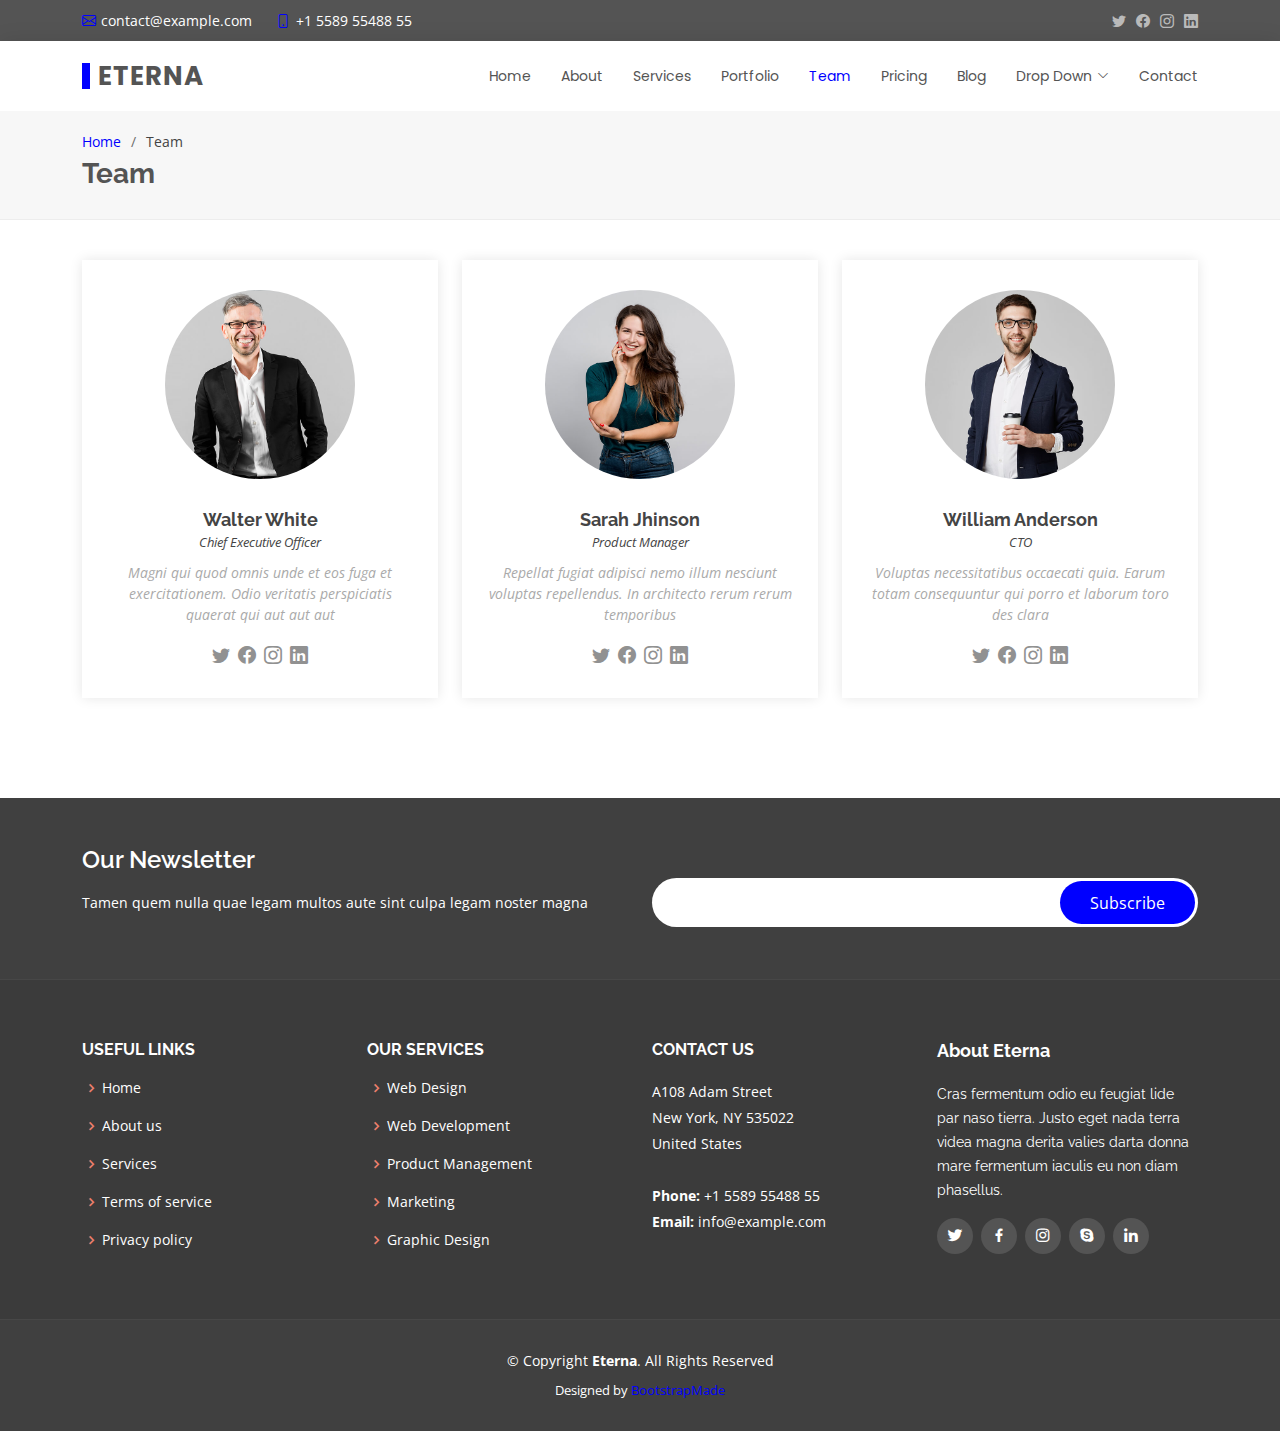
<file: public/team.html>
<!DOCTYPE html>
<html lang="en">

<head>
  <meta charset="utf-8">
  <meta content="width=device-width, initial-scale=1.0" name="viewport">

  <title>Team - Eterna Bootstrap Template</title>
  <meta content="" name="description">
  <meta content="" name="keywords">

  <!-- Favicons -->
  <link href="assets/img/favicon.png" rel="icon">
  <link href="assets/img/apple-touch-icon.png" rel="apple-touch-icon">

  <!-- Google Fonts -->
  <link href="https://fonts.googleapis.com/css?family=Open+Sans:300,300i,400,400i,600,600i,700,700i|Raleway:300,300i,400,400i,500,500i,600,600i,700,700i|Poppins:300,300i,400,400i,500,500i,600,600i,700,700i" rel="stylesheet">

  <!-- Vendor CSS Files -->
  <link href="assets/vendor/animate.css/animate.min.css" rel="stylesheet">
  <link href="assets/vendor/bootstrap/css/bootstrap.min.css" rel="stylesheet">
  <link href="assets/vendor/bootstrap-icons/bootstrap-icons.css" rel="stylesheet">
  <link href="assets/vendor/boxicons/css/boxicons.min.css" rel="stylesheet">
  <link href="assets/vendor/glightbox/css/glightbox.min.css" rel="stylesheet">
  <link href="assets/vendor/swiper/swiper-bundle.min.css" rel="stylesheet">

  <!-- Template Main CSS File -->
  <link href="assets/css/style.css" rel="stylesheet">

  <!-- =======================================================
  * Template Name: Eterna - v4.1.0
  * Template URL: https://bootstrapmade.com/eterna-free-multipurpose-bootstrap-template/
  * Author: BootstrapMade.com
  * License: https://bootstrapmade.com/license/
  ======================================================== -->
</head>

<body>

  <!-- ======= Top Bar ======= -->
  <section id="topbar" class="d-flex align-items-center">
    <div class="container d-flex justify-content-center justify-content-md-between">
      <div class="contact-info d-flex align-items-center">
        <i class="bi bi-envelope d-flex align-items-center"><a href="mailto:contact@example.com">contact@example.com</a></i>
        <i class="bi bi-phone d-flex align-items-center ms-4"><span>+1 5589 55488 55</span></i>
      </div>
      <div class="social-links d-none d-md-flex align-items-center">
        <a href="#" class="twitter"><i class="bi bi-twitter"></i></a>
        <a href="#" class="facebook"><i class="bi bi-facebook"></i></a>
        <a href="#" class="instagram"><i class="bi bi-instagram"></i></a>
        <a href="#" class="linkedin"><i class="bi bi-linkedin"></i></i></a>
      </div>
    </div>
  </section>

  <!-- ======= Header ======= -->
  <header id="header" class="d-flex align-items-center">
    <div class="container d-flex justify-content-between align-items-center">

      <div class="logo">
        <h1><a href="index.html">Eterna</a></h1>
        <!-- Uncomment below if you prefer to use an image logo -->
        <!-- <a href="index.html"><img src="assets/img/logo.png" alt="" class="img-fluid"></a>-->
      </div>

      <nav id="navbar" class="navbar">
        <ul>
          <li><a href="index.html">Home</a></li>
          <li><a href="about.html">About</a></li>
          <li><a href="services.html">Services</a></li>
          <li><a href="portfolio.html">Portfolio</a></li>
          <li><a class="active" href="team.html">Team</a></li>
          <li><a href="pricing.html">Pricing</a></li>
          <li><a href="blog.html">Blog</a></li>
          <li class="dropdown"><a href="#"><span>Drop Down</span> <i class="bi bi-chevron-down"></i></a>
            <ul>
              <li><a href="#">Drop Down 1</a></li>
              <li class="dropdown"><a href="#"><span>Deep Drop Down</span> <i class="bi bi-chevron-right"></i></a>
                <ul>
                  <li><a href="#">Deep Drop Down 1</a></li>
                  <li><a href="#">Deep Drop Down 2</a></li>
                  <li><a href="#">Deep Drop Down 3</a></li>
                  <li><a href="#">Deep Drop Down 4</a></li>
                  <li><a href="#">Deep Drop Down 5</a></li>
                </ul>
              </li>
              <li><a href="#">Drop Down 2</a></li>
              <li><a href="#">Drop Down 3</a></li>
              <li><a href="#">Drop Down 4</a></li>
            </ul>
          </li>
          <li><a href="contact.html">Contact</a></li>
        </ul>
        <i class="bi bi-list mobile-nav-toggle"></i>
      </nav><!-- .navbar -->

    </div>
  </header><!-- End Header -->

  <main id="main">

    <!-- ======= Breadcrumbs ======= -->
    <section id="breadcrumbs" class="breadcrumbs">
      <div class="container">

        <ol>
          <li><a href="index.html">Home</a></li>
          <li>Team</li>
        </ol>
        <h2>Team</h2>

      </div>
    </section><!-- End Breadcrumbs -->

    <!-- ======= Team Section ======= -->
    <section id="team" class="team">
      <div class="container">

        <div class="row">
          <div class="col-lg-4 col-md-6 d-flex align-items-stretch">
            <div class="member">
              <img src="assets/img/team/team-1.jpg" alt="">
              <h4>Walter White</h4>
              <span>Chief Executive Officer</span>
              <p>
                Magni qui quod omnis unde et eos fuga et exercitationem. Odio veritatis perspiciatis quaerat qui aut aut aut
              </p>
              <div class="social">
                <a href=""><i class="bi bi-twitter"></i></a>
                <a href=""><i class="bi bi-facebook"></i></a>
                <a href=""><i class="bi bi-instagram"></i></a>
                <a href=""><i class="bi bi-linkedin"></i></a>
              </div>
            </div>
          </div>

          <div class="col-lg-4 col-md-6 d-flex align-items-stretch">
            <div class="member">
              <img src="assets/img/team/team-2.jpg" alt="">
              <h4>Sarah Jhinson</h4>
              <span>Product Manager</span>
              <p>
                Repellat fugiat adipisci nemo illum nesciunt voluptas repellendus. In architecto rerum rerum temporibus
              </p>
              <div class="social">
                <a href=""><i class="bi bi-twitter"></i></a>
                <a href=""><i class="bi bi-facebook"></i></a>
                <a href=""><i class="bi bi-instagram"></i></a>
                <a href=""><i class="bi bi-linkedin"></i></a>
              </div>
            </div>
          </div>

          <div class="col-lg-4 col-md-6 d-flex align-items-stretch">
            <div class="member">
              <img src="assets/img/team/team-3.jpg" alt="">
              <h4>William Anderson</h4>
              <span>CTO</span>
              <p>
                Voluptas necessitatibus occaecati quia. Earum totam consequuntur qui porro et laborum toro des clara
              </p>
              <div class="social">
                <a href=""><i class="bi bi-twitter"></i></a>
                <a href=""><i class="bi bi-facebook"></i></a>
                <a href=""><i class="bi bi-instagram"></i></a>
                <a href=""><i class="bi bi-linkedin"></i></a>
              </div>
            </div>
          </div>

        </div>

      </div>
    </section><!-- End Team Section -->

  </main><!-- End #main -->

  <!-- ======= Footer ======= -->
  <footer id="footer">

    <div class="footer-newsletter">
      <div class="container">
        <div class="row">
          <div class="col-lg-6">
            <h4>Our Newsletter</h4>
            <p>Tamen quem nulla quae legam multos aute sint culpa legam noster magna</p>
          </div>
          <div class="col-lg-6">
            <form action="" method="post">
              <input type="email" name="email"><input type="submit" value="Subscribe">
            </form>
          </div>
        </div>
      </div>
    </div>

    <div class="footer-top">
      <div class="container">
        <div class="row">

          <div class="col-lg-3 col-md-6 footer-links">
            <h4>Useful Links</h4>
            <ul>
              <li><i class="bx bx-chevron-right"></i> <a href="#">Home</a></li>
              <li><i class="bx bx-chevron-right"></i> <a href="#">About us</a></li>
              <li><i class="bx bx-chevron-right"></i> <a href="#">Services</a></li>
              <li><i class="bx bx-chevron-right"></i> <a href="#">Terms of service</a></li>
              <li><i class="bx bx-chevron-right"></i> <a href="#">Privacy policy</a></li>
            </ul>
          </div>

          <div class="col-lg-3 col-md-6 footer-links">
            <h4>Our Services</h4>
            <ul>
              <li><i class="bx bx-chevron-right"></i> <a href="#">Web Design</a></li>
              <li><i class="bx bx-chevron-right"></i> <a href="#">Web Development</a></li>
              <li><i class="bx bx-chevron-right"></i> <a href="#">Product Management</a></li>
              <li><i class="bx bx-chevron-right"></i> <a href="#">Marketing</a></li>
              <li><i class="bx bx-chevron-right"></i> <a href="#">Graphic Design</a></li>
            </ul>
          </div>

          <div class="col-lg-3 col-md-6 footer-contact">
            <h4>Contact Us</h4>
            <p>
              A108 Adam Street <br>
              New York, NY 535022<br>
              United States <br><br>
              <strong>Phone:</strong> +1 5589 55488 55<br>
              <strong>Email:</strong> info@example.com<br>
            </p>

          </div>

          <div class="col-lg-3 col-md-6 footer-info">
            <h3>About Eterna</h3>
            <p>Cras fermentum odio eu feugiat lide par naso tierra. Justo eget nada terra videa magna derita valies darta donna mare fermentum iaculis eu non diam phasellus.</p>
            <div class="social-links mt-3">
              <a href="#" class="twitter"><i class="bx bxl-twitter"></i></a>
              <a href="#" class="facebook"><i class="bx bxl-facebook"></i></a>
              <a href="#" class="instagram"><i class="bx bxl-instagram"></i></a>
              <a href="#" class="google-plus"><i class="bx bxl-skype"></i></a>
              <a href="#" class="linkedin"><i class="bx bxl-linkedin"></i></a>
            </div>
          </div>

        </div>
      </div>
    </div>

    <div class="container">
      <div class="copyright">
        &copy; Copyright <strong><span>Eterna</span></strong>. All Rights Reserved
      </div>
      <div class="credits">
        <!-- All the links in the footer should remain intact. -->
        <!-- You can delete the links only if you purchased the pro version. -->
        <!-- Licensing information: https://bootstrapmade.com/license/ -->
        <!-- Purchase the pro version with working PHP/AJAX contact form: https://bootstrapmade.com/eterna-free-multipurpose-bootstrap-template/ -->
        Designed by <a href="https://bootstrapmade.com/">BootstrapMade</a>
      </div>
    </div>
  </footer><!-- End Footer -->

  <a href="#" class="back-to-top d-flex align-items-center justify-content-center"><i class="bi bi-arrow-up-short"></i></a>

  <!-- Vendor JS Files -->
  <script src="assets/vendor/bootstrap/js/bootstrap.bundle.min.js"></script>
  <script src="assets/vendor/glightbox/js/glightbox.min.js"></script>
  <script src="assets/vendor/isotope-layout/isotope.pkgd.min.js"></script>
  <script src="assets/vendor/php-email-form/validate.js"></script>
  <script src="assets/vendor/purecounter/purecounter.js"></script>
  <script src="assets/vendor/swiper/swiper-bundle.min.js"></script>
  <script src="assets/vendor/waypoints/noframework.waypoints.js"></script>

  <!-- Template Main JS File -->
  <script src="assets/js/main.js"></script>

</body>

</html>
</file>
<file: public/assets/css/style.css>
/**
* Template Name: Eterna - v4.1.0
* Template URL: https://bootstrapmade.com/eterna-free-multipurpose-bootstrap-template/
* Author: BootstrapMade.com
* License: https://bootstrapmade.com/license/
*/

/*--------------------------------------------------------------
# General  #e96b56
--------------------------------------------------------------*/
body {
  font-family: "Open Sans", sans-serif;
  color: #444444;
}

a {
  color: #0000ff;  
  text-decoration: none;
}

a:hover {
  color: #e6573f;
  text-decoration: none;
}

h1, h2, h3, h4, h5, h6 {
  font-family: "Raleway", sans-serif;
}

/*--------------------------------------------------------------
# Back to top button
--------------------------------------------------------------*/
.back-to-top {
  position: fixed;
  visibility: hidden;
  opacity: 0;
  right: 15px;
  bottom: 15px;
  z-index: 996;
  background: #0000ff;
  width: 40px;
  height: 40px;
  border-radius: 4px;
  transition: all 0.4s;
}

.back-to-top i {
  font-size: 28px;
  color: #fff;
  line-height: 0;
}

.back-to-top:hover {
  background: #ee8b7a;
  color: #fff;
}

.back-to-top.active {
  visibility: visible;
  opacity: 1;
}

/*--------------------------------------------------------------
# Top Bar
--------------------------------------------------------------*/
#topbar {
  background: #545454;
  padding: 10px 0;
  font-size: 14px;
}

#topbar .contact-info i {
  font-style: normal;
  color: #0000ff;
}

#topbar .contact-info i a, #topbar .contact-info i span {
  padding-left: 5px;
  color: #fff;
}

#topbar .contact-info i a {
  line-height: 0;
  transition: 0.3s;
}

#topbar .contact-info i a:hover {
  color: #0000ff;
}

#topbar .social-links a {
  color: #bababa;
  line-height: 0;
  transition: 0.3s;
  margin-left: 10px;
}

#topbar .social-links a:hover {
  color: white;
}

/*--------------------------------------------------------------
# Header
--------------------------------------------------------------*/
#header {
  height: 70px;
  transition: all 0.5s;
  z-index: 997;
  transition: all 0.5s;
  background: #fff;
  box-shadow: 0px 0px 20px 0px rgba(0, 0, 0, 0.1);
}

#header .logo h1 {
  font-size: 26px;
  padding: 0 0 0 8px;
  margin: 11px 0;
  line-height: 1;
  font-weight: 700;
  letter-spacing: 1px;
  text-transform: uppercase;
  font-family: "Poppins", sans-serif;
  border-left: 8px solid #0000ff;
}

#header .logo h1 a, #header .logo h1 a:hover {
  color: #545454;
  text-decoration: none;
}

#header .logo img {
  padding: 0;
  margin: 0;
  max-height: 40px;
}

.scrolled-offset {
  margin-top: 70px;
}

/*--------------------------------------------------------------
# Navigation Menu
--------------------------------------------------------------*/
/**
* Desktop Navigation 
*/
.navbar {
  padding: 0;
}

.navbar ul {
  margin: 0;
  padding: 0;
  display: flex;
  list-style: none;
  align-items: center;
}

.navbar li {
  position: relative;
}

.navbar a {
  display: flex;
  align-items: center;
  justify-content: space-between;
  padding: 10px 0 10px 30px;
  font-family: "Poppins", sans-serif;
  font-size: 14px;
  color: #545454;
  white-space: nowrap;
  transition: 0.3s;
}

.navbar a i {
  font-size: 12px;
  line-height: 0;
  margin-left: 5px;
}

.navbar a:hover, .navbar .active, .navbar li:hover > a {
  color: #0000ff;
}

.navbar .getstarted {
  background: #e0000ff;
  padding: 8px 20px;
  margin-left: 30px;
  border-radius: 4px;
  color: #fff;
}

.navbar .getstarted:hover {
  color: #fff;
  background: #ec7f6d;
}

.navbar .dropdown ul {
  display: block;
  position: absolute;
  left: 24px;
  top: calc(100% + 30px);
  margin: 0;
  padding: 10px 0;
  z-index: 99;
  opacity: 0;
  visibility: hidden;
  background: #fff;
  box-shadow: 0px 0px 30px rgba(127, 137, 161, 0.25);
  transition: 0.3s;
}

.navbar .dropdown ul li {
  min-width: 200px;
}

.navbar .dropdown ul a {
  padding: 10px 20px;
  font-size: 14px;
  text-transform: none;
  color: #545454;
}

.navbar .dropdown ul a i {
  font-size: 12px;
}

.navbar .dropdown ul a:hover, .navbar .dropdown ul .active:hover, .navbar .dropdown ul li:hover > a {
  color: #0000ff;
}

.navbar .dropdown:hover > ul {
  opacity: 1;
  top: 100%;
  visibility: visible;
}

.navbar .dropdown .dropdown ul {
  top: 0;
  left: calc(100% - 30px);
  visibility: hidden;
}

.navbar .dropdown .dropdown:hover > ul {
  opacity: 1;
  top: 0;
  left: 100%;
  visibility: visible;
}

@media (max-width: 1366px) {
  .navbar .dropdown .dropdown ul {
    left: -90%;
  }
  .navbar .dropdown .dropdown:hover > ul {
    left: -100%;
  }
}

/**
* Mobile Navigation 
*/
.mobile-nav-toggle {
  color: #545454;
  font-size: 28px;
  cursor: pointer;
  display: none;
  line-height: 0;
  transition: 0.5s;
}

.mobile-nav-toggle.bi-x {
  color: #fff;
}

@media (max-width: 991px) {
  .mobile-nav-toggle {
    display: block;
  }
  .navbar ul {
    display: none;
  }
}

.navbar-mobile {
  position: fixed;
  overflow: hidden;
  top: 0;
  right: 0;
  left: 0;
  bottom: 0;
  background: rgba(59, 59, 59, 0.9);
  transition: 0.3s;
  z-index: 999;
}

.navbar-mobile .mobile-nav-toggle {
  position: absolute;
  top: 15px;
  right: 15px;
}

.navbar-mobile ul {
  display: block;
  position: absolute;
  top: 55px;
  right: 15px;
  bottom: 15px;
  left: 15px;
  padding: 10px 0;
  background-color: #fff;
  overflow-y: auto;
  transition: 0.3s;
}

.navbar-mobile a {
  padding: 10px 20px;
  font-size: 15px;
  color: #545454;
}

.navbar-mobile a:hover, .navbar-mobile .active, .navbar-mobile li:hover > a {
  color: #0000ff;
}

.navbar-mobile .getstarted {
  margin: 15px;
}

.navbar-mobile .dropdown ul {
  position: static;
  display: none;
  margin: 10px 20px;
  padding: 10px 0;
  z-index: 99;
  opacity: 1;
  visibility: visible;
  background: #fff;
  box-shadow: 0px 0px 30px rgba(127, 137, 161, 0.25);
}

.navbar-mobile .dropdown ul li {
  min-width: 200px;
}

.navbar-mobile .dropdown ul a {
  padding: 10px 20px;
}

.navbar-mobile .dropdown ul a i {
  font-size: 12px;
}

.navbar-mobile .dropdown ul a:hover, .navbar-mobile .dropdown ul .active:hover, .navbar-mobile .dropdown ul li:hover > a {
  color: #0000ff;
}

.navbar-mobile .dropdown > .dropdown-active {
  display: block;
}

/*--------------------------------------------------------------
# Hero Section
--------------------------------------------------------------*/
#hero {
  width: 100%;
  height: 70vh;
  background-color: rgba(59, 59, 59, 0.8);
  overflow: hidden;
  padding: 0;
  margin-bottom: -120px;
  position: relative;
  z-index: 1;
}

#hero .carousel-item {
  width: 100%;
  height: 70vh;
  background-size: cover;
  background-position: center;
  background-repeat: no-repeat;
  background-position: center center;
}

#hero .carousel-item::before {
  content: '';
  background-color: rgba(255, 255, 255, 0.6);
  position: absolute;
  top: 0;
  right: 0;
  left: 0;
  bottom: 0;
}

#hero .carousel-container {
  display: flex;
  justify-content: center;
  align-items: center;
  position: absolute;
  bottom: 0;
  top: 0;
  left: 0;
  right: 0;
  padding-bottom: 120px;
}

#hero .carousel-content {
  text-align: center;
}

#hero h2 {
  color: #2e2e2e;
  margin-bottom: 30px;
  font-size: 48px;
  font-weight: 700;
}

#hero h2 span {
  color: #0000ff;
}

#hero p {
  width: 80%;
  -webkit-animation-delay: 0.4s;
  animation-delay: 0.4s;
  margin: 0 auto 30px auto;
  color: arken(#545454, 15);
}

#hero .carousel-inner .carousel-item {
  transition-property: opacity;
  background-position: center top;
}

#hero .carousel-inner .carousel-item,
#hero .carousel-inner .active.carousel-item-start,
#hero .carousel-inner .active.carousel-item-end {
  opacity: 0;
}

#hero .carousel-inner .active,
#hero .carousel-inner .carousel-item-next.carousel-item-start,
#hero .carousel-inner .carousel-item-prev.carousel-item-end {
  opacity: 1;
  transition: 0.5s;
}

#hero .carousel-inner .carousel-item-next,
#hero .carousel-inner .carousel-item-prev,
#hero .carousel-inner .active.carousel-item-start,
#hero .carousel-inner .active.carousel-item-end {
  left: 0;
  transform: translate3d(0, 0, 0);
}

#hero .carousel-control-prev, #hero .carousel-control-next {
  width: 10%;
}

#hero .carousel-control-next-icon, #hero .carousel-control-prev-icon {
  background: none;
  font-size: 48px;
  line-height: 1;
  width: auto;
  height: auto;
  color: #545454;
}

#hero .carousel-indicators li {
  cursor: pointer;
  background: #e0000ff;
  overflow: hidden;
  border: 0;
  width: 12px;
  height: 12px;
  border-radius: 50px;
  margin-bottom: 180px;
  opacity: .2;
}

#hero .carousel-indicators li.active {
  opacity: 1;
}

#hero .btn-get-started {
  font-family: "Raleway", sans-serif;
  font-weight: 500;
  font-size: 14px;
  letter-spacing: 1px;
  display: inline-block;
  padding: 12px 32px;
  border-radius: 50px;
  transition: 0.5s;
  line-height: 1;
  margin: 10px;
  color: #fff;
  -webkit-animation-delay: 0.8s;
  animation-delay: 0.8s;
  border: 2px solid #0000ff;
  background: #0000ff;
}

#hero .btn-get-started:hover {
  background: transparent;
  color: #0000ff;
  text-decoration: none;
}

@media (max-height: 768px), (max-width: 1200px) {
  #hero {
    margin-bottom: 60px;
  }
  #hero .carousel-container {
    padding-bottom: 0;
  }
  #hero .carousel-indicators li {
    margin-bottom: 0;
  }
}

@media (max-width: 768px) {
  #hero {
    height: 90vh;
  }
  #hero .carousel-item {
    height: 90vh;
  }
}

@media (min-width: 1024px) {
  #hero p {
    width: 50%;
  }
  #hero .carousel-control-prev, #hero .carousel-control-next {
    width: 5%;
  }
}

/*--------------------------------------------------------------
# Sections General
--------------------------------------------------------------*/
section {
  padding: 0 0 80px 0;
}

.section-bg {
  background-color: white;
}

.section-title {
  text-align: center;
  padding-bottom: 30px;
}

.section-title h2 {
  font-size: 28px;
  font-weight: 600;
  margin-bottom: 20px;
  padding-bottom: 20px;
  position: relative;
  font-family: "Poppins", sans-serif;
}

.section-title h2::after {
  content: '';
  position: absolute;
  display: block;
  width: 50px;
  height: 3px;
  background: #0000ff;
  bottom: 0;
  left: calc(50% - 25px);
}

.section-title p {
  margin-bottom: 0;
}

/*--------------------------------------------------------------
# Breadcrumbs
--------------------------------------------------------------*/
.breadcrumbs {
  padding: 20px 0 20px 0;
  background: #f7f7f7;
  border-bottom: 1px solid #ededed;
  margin-bottom: 40px;
}

.breadcrumbs h2 {
  font-size: 28px;
  font-weight: 700;
  color: #545454;
}

.breadcrumbs ol {
  display: flex;
  flex-wrap: wrap;
  list-style: none;
  padding: 0 0 5px 0;
  margin: 0;
  font-size: 14px;
}

.breadcrumbs ol li + li {
  padding-left: 10px;
}

.breadcrumbs ol li + li::before {
  display: inline-block;
  padding-right: 10px;
  color: #6e6e6e;
  content: "/";
}

/*--------------------------------------------------------------
# Featured
--------------------------------------------------------------*/
.featured {
  position: relative;
  z-index: 2;
}

.featured .icon-box {
  padding: 40px 30px;
  box-shadow: 0px 2px 15px rgba(0, 0, 0, 0.15);
  border-radius: 10px;
  background: #fff;
  transition: all ease-in-out 0.3s;
  height: 100%;
}

.featured .icon-box i {
  color: #0000ff;
  font-size: 42px;
  margin-bottom: 15px;
  display: block;
  line-height: 0;
}

.featured .icon-box h3 {
  font-weight: 700;
  margin-bottom: 15px;
  font-size: 20px;
}

.featured .icon-box h3 a {
  color: #545454;
  transition: 0.3s;
}

.featured .icon-box p {
  color: #545454;
  line-height: 24px;
  font-size: 14px;
  margin-bottom: 0;
}

.featured .icon-box:hover {
  background: #0000ff;
}

.featured .icon-box:hover i, .featured .icon-box:hover h3 a, .featured .icon-box:hover p {
  color: #fff;
}

/*--------------------------------------------------------------
# About
--------------------------------------------------------------*/
.about .content h3 {
  font-weight: 600;
  font-size: 26px;
  color: #545454;
}

.about .content ul {
  list-style: none;
  padding: 0;
}

.about .content ul li {
  padding-bottom: 10px;
}

.about .content ul i {
  font-size: 20px;
  padding-right: 4px;
  color: #0000ff
}

.about .content p:last-child {
  margin-bottom: 0;
}

/*--------------------------------------------------------------
# Our Services
--------------------------------------------------------------*/
.services .icon-box {
  text-align: center;
  border: 1px solid #ededed;
  padding: 80px 20px;
  transition: all ease-in-out 0.3s;
}

.services .icon-box .icon {
  margin: 0 auto;
  width: 64px;
  height: 64px;
  background: #0000ff;
  border-radius: 5px;
  transition: all .3s ease-out 0s;
  display: flex;
  align-items: center;
  justify-content: center;
  margin-bottom: 20px;
  transform-style: preserve-3d;
}

.services .icon-box .icon i {
  color: #fff;
  font-size: 28px;
}

.services .icon-box .icon::before {
  position: absolute;
  content: '';
  left: -8px;
  top: -8px;
  height: 100%;
  width: 100%;
  background: #fbe2dd;
  border-radius: 5px;
  transition: all .3s ease-out 0s;
  transform: translateZ(-1px);
}

.services .icon-box h4 {
  font-weight: 700;
  margin-bottom: 15px;
  font-size: 24px;
}

.services .icon-box h4 a {
  color: #545454;
}

.services .icon-box p {
  line-height: 24px;
  font-size: 14px;
  margin-bottom: 0;
}

.services .icon-box:hover {
  background: #0000ff;
  border-color: #0000ff;
}

.services .icon-box:hover .icon {
  background: #fff;
}

.services .icon-box:hover .icon i {
  color: #0000ff;
}

.services .icon-box:hover .icon::before {
  background: #ef9383;
}

.services .icon-box:hover h4 a, .services .icon-box:hover p {
  color: #fff;
}

/*--------------------------------------------------------------
# Our Clients
--------------------------------------------------------------*/
.clients .swiper-pagination {
  margin-top: 20px;
  position: relative;
}

.clients .swiper-pagination .swiper-pagination-bullet {
  width: 12px;
  height: 12px;
  background-color: #fff;
  opacity: 1;
  border: 1px solid #0000ff;
}

.clients .swiper-pagination .swiper-pagination-bullet-active {
  background-color: #0000ff
}

.clients .swiper-slide img {
  opacity: 0.5;
  transition: 0.3s;
  filter: grayscale(100);
}

.clients .swiper-slide img:hover {
  filter: none;
  opacity: 1;
}

/*--------------------------------------------------------------
# Counts
--------------------------------------------------------------*/
.counts .count-box {
  box-shadow: -10px -5px 40px 0 rgba(0, 0, 0, 0.1);
  padding: 30px;
  width: 100%;
}

.counts .count-box i {
  display: block;
  font-size: 30px;
  color: #0000ff;
  float: left;
  line-height: 0;
}

.counts .count-box span {
  font-size: 42px;
  line-height: 24px;
  display: block;
  font-weight: 700;
  color: #545454;
  margin-left: 50px;
}

.counts .count-box p {
  padding: 30px 0 0 0;
  margin: 0;
  font-family: "Raleway", sans-serif;
  font-size: 14px;
}

.counts .count-box a {
  font-weight: 600;
  display: block;
  margin-top: 20px;
  color: #7a7a7a;
  font-size: 15px;
  font-family: "Poppins", sans-serif;
  transition: ease-in-out 0.3s;
}

.counts .count-box a:hover {
  color: #a1a1a1;
}

/*--------------------------------------------------------------
# Testimonials
--------------------------------------------------------------*/
.testimonials .testimonial-item {
  box-sizing: content-box;
  padding: 40px;
  box-shadow: 0px 2px 12px rgba(0, 0, 0, 0.08);
  position: relative;
  background: #fff;
}

.testimonials .testimonial-item .testimonial-img {
  width: 90px;
  border-radius: 50px;
  border: 6px solid #fff;
  float: left;
  margin: 0 10px 0 0;
}

.testimonials .testimonial-item h3 {
  font-size: 18px;
  font-weight: bold;
  margin: 10px 0 5px 0;
  color: #111;
}

.testimonials .testimonial-item h4 {
  font-size: 14px;
  color: #999;
  margin: 0;
}

.testimonials .testimonial-item .quote-icon-left, .testimonials .testimonial-item .quote-icon-right {
  color: white;
  font-size: 26px;
}

.testimonials .testimonial-item .quote-icon-left {
  display: inline-block;
  left: -5px;
  position: relative;
}

.testimonials .testimonial-item .quote-icon-right {
  display: inline-block;
  right: -5px;
  position: relative;
  top: 10px;
}

.testimonials .testimonial-item p {
  font-style: italic;
  margin: 15px 0 0 0;
  padding: 0;
}

/*--------------------------------------------------------------
# Our Skills
--------------------------------------------------------------*/
.skills .content h3 {
  font-weight: 700;
  font-size: 26px;
  color: #545454;
  font-family: "Poppins", sans-serif;
  margin-bottom: 20px;
}

.skills .content ul {
  list-style: none;
  padding: 0;
}

.skills .content ul li {
  padding-bottom: 10px;
}

.skills .content ul i {
  font-size: 20px;
  padding-right: 4px;
  color: #0000ff;
}

.skills .content p:last-child {
  margin-bottom: 0;
}

.skills .progress {
  height: 62px;
  display: block;
  background: none;
  border-radius: 0;
}

.skills .progress .skill {
  padding: 0;
  margin: 0 0 6px 0;
  text-transform: uppercase;
  display: block;
  font-weight: 600;
  font-family: "Poppins", sans-serif;
  color: #545454;
}

.skills .progress .skill .val {
  float: right;
  font-style: normal;
}

.skills .progress-bar-wrap {
  background: #e0e0e0;
}

.skills .progress-bar {
  width: 1px;
  height: 10px;
  transition: .9s;
  background-color: #0000ff;
}

/*--------------------------------------------------------------
# Portfolio
--------------------------------------------------------------*/
.portfolio .portfolio-item {
  margin-bottom: 30px;
}

.portfolio #portfolio-flters {
  padding: 0;
  margin: 0 auto 25px auto;
  list-style: none;
  text-align: center;
  background: white;
  border-radius: 50px;
  padding: 2px 15px;
}

.portfolio #portfolio-flters li {
  cursor: pointer;
  display: inline-block;
  padding: 8px 20px 12px 20px;
  font-size: 15px;
  font-weight: 500;
  line-height: 1;
  color: #444444;
  margin: 0 4px 8px 4px;
  transition: all ease-in-out 0.3s;
  border-radius: 50px;
  background: #f2f2f2;
}

.portfolio #portfolio-flters li:hover, .portfolio #portfolio-flters li.filter-active {
  background: #0000ff;
  color: #fff;
}

.portfolio #portfolio-flters li:last-child {
  margin-right: 0;
}

.portfolio .portfolio-wrap {
  transition: 0.3s;
  position: relative;
  overflow: hidden;
  z-index: 1;
  background: rgba(84, 84, 84, 0.6);
}

.portfolio .portfolio-wrap::before {
  content: "";
  background: rgba(84, 84, 84, 0.6);
  position: absolute;
  left: 30px;
  right: 30px;
  top: 30px;
  bottom: 30px;
  transition: all ease-in-out 0.3s;
  z-index: 2;
  opacity: 0;
}

.portfolio .portfolio-wrap .portfolio-info {
  opacity: 0;
  position: absolute;
  top: 0;
  left: 0;
  right: 0;
  bottom: 0;
  text-align: center;
  z-index: 3;
  transition: all ease-in-out 0.3s;
  display: flex;
  flex-direction: column;
  justify-content: center;
  align-items: center;
}

.portfolio .portfolio-wrap .portfolio-info::before {
  display: block;
  content: "";
  width: 48px;
  height: 48px;
  position: absolute;
  top: 35px;
  left: 35px;
  border-top: 3px solid #fff;
  border-left: 3px solid #fff;
  transition: all 0.5s ease 0s;
  z-index: 9994;
}

.portfolio .portfolio-wrap .portfolio-info::after {
  display: block;
  content: "";
  width: 48px;
  height: 48px;
  position: absolute;
  bottom: 35px;
  right: 35px;
  border-bottom: 3px solid #fff;
  border-right: 3px solid #fff;
  transition: all 0.5s ease 0s;
  z-index: 9994;
}

.portfolio .portfolio-wrap .portfolio-info h4 {
  font-size: 20px;
  color: #fff;
  font-weight: 600;
}

.portfolio .portfolio-wrap .portfolio-info p {
  color: #ffffff;
  font-size: 14px;
  text-transform: uppercase;
  padding: 0;
  margin: 0;
}

.portfolio .portfolio-wrap .portfolio-links {
  text-align: center;
  z-index: 4;
}

.portfolio .portfolio-wrap .portfolio-links a {
  color: #fff;
  margin: 0 2px;
  font-size: 28px;
  display: inline-block;
  transition: 0.3s;
}

.portfolio .portfolio-wrap .portfolio-links a:hover {
  color: #0000ff;
}

.portfolio .portfolio-wrap:hover::before {
  top: 0;
  left: 0;
  right: 0;
  bottom: 0;
  opacity: 1;
}

.portfolio .portfolio-wrap:hover .portfolio-info {
  opacity: 1;
}

.portfolio .portfolio-wrap:hover .portfolio-info::before {
  top: 15px;
  left: 15px;
}

.portfolio .portfolio-wrap:hover .portfolio-info::after {
  bottom: 15px;
  right: 15px;
}

/*--------------------------------------------------------------
# Portfolio Details
--------------------------------------------------------------*/
.portfolio-details {
  padding-top: 40px;
}

.portfolio-details .portfolio-details-slider img {
  width: 100%;
}

.portfolio-details .portfolio-details-slider .swiper-pagination {
  margin-top: 20px;
  position: relative;
}

.portfolio-details .portfolio-details-slider .swiper-pagination .swiper-pagination-bullet {
  width: 12px;
  height: 12px;
  background-color: #fff;
  opacity: 1;
  border: 1px solid #0000ff;
}

.portfolio-details .portfolio-details-slider .swiper-pagination .swiper-pagination-bullet-active {
  background-color: #0000ff;
}

.portfolio-details .portfolio-info {
  padding: 30px;
  box-shadow: 0px 0 30px rgba(84, 84, 84, 0.08);
}

.portfolio-details .portfolio-info h3 {
  font-size: 22px;
  font-weight: 700;
  margin-bottom: 20px;
  padding-bottom: 20px;
  border-bottom: 1px solid #eee;
}

.portfolio-details .portfolio-info ul {
  list-style: none;
  padding: 0;
  font-size: 15px;
}

.portfolio-details .portfolio-info ul li + li {
  margin-top: 10px;
}

.portfolio-details .portfolio-description {
  padding-top: 30px;
}

.portfolio-details .portfolio-description h2 {
  font-size: 26px;
  font-weight: 700;
  margin-bottom: 20px;
}

.portfolio-details .portfolio-description p {
  padding: 0;
}

/*--------------------------------------------------------------
# Pricing
--------------------------------------------------------------*/
.pricing .row {
  padding-top: 40px;
}

.pricing .box {
  padding: 40px;
  margin-bottom: 30px;
  box-shadow: 0px 0px 30px rgba(73, 78, 92, 0.15);
  background: #fff;
  text-align: center;
}

.pricing h3 {
  font-weight: 300;
  margin-bottom: 15px;
  font-size: 28px;
}

.pricing h4 {
  font-size: 46px;
  color: #0000ff;
  font-weight: 400;
  font-family: "Open Sans", sans-serif;
  margin-bottom: 25px;
}

.pricing h4 span {
  color: #bababa;
  font-size: 18px;
  display: block;
}

.pricing ul {
  padding: 0;
  list-style: none;
  color: #999;
  text-align: left;
  line-height: 20px;
}

.pricing ul li {
  padding-bottom: 12px;
}

.pricing ul i {
  color: #0000ff;
  font-size: 18px;
  padding-right: 4px;
}

.pricing ul .na {
  color: #ccc;
}

.pricing ul .na i {
  color: #ccc;
}

.pricing ul .na span {
  text-decoration: line-through;
}

.pricing .buy-btn {
  background: #545454;
  display: inline-block;
  padding: 8px 30px;
  border-radius: 20px;
  color: #fff;
  transition: none;
  font-size: 14px;
  font-weight: 400;
  font-family: "Raleway", sans-serif;
  transition: 0.3s;
}

.pricing .buy-btn:hover {
  background: #0000ff;
}

.pricing .featured {
  z-index: 10;
  margin: -30px -5px 0 -5px;
}

.pricing .featured .buy-btn {
  background: #0000ff;
}

.pricing .featured .buy-btn:hover {
  background: #ee8b7a;
}

@media (max-width: 992px) {
  .pricing .box {
    max-width: 60%;
    margin: 0 auto 30px auto;
  }
}

@media (max-width: 767px) {
  .pricing .box {
    max-width: 80%;
    margin: 0 auto 30px auto;
  }
}

@media (max-width: 420px) {
  .pricing .box {
    max-width: 100%;
    margin: 0 auto 30px auto;
  }
}

/*--------------------------------------------------------------
# Team
--------------------------------------------------------------*/
.team .member {
  text-align: center;
  margin-bottom: 20px;
  box-shadow: 0px 0px 12px 0px rgba(0, 0, 0, 0.1);
  padding: 30px 20px;
  background: #fff;
}

.team .member img {
  max-width: 60%;
  border-radius: 50%;
  margin: 0 0 30px 0;
}

.team .member h4 {
  font-weight: 700;
  margin-bottom: 2px;
  font-size: 18px;
}

.team .member span {
  font-style: italic;
  display: block;
  font-size: 13px;
}

.team .member p {
  padding-top: 10px;
  font-size: 14px;
  font-style: italic;
  color: #aaaaaa;
}

.team .member .social {
  margin-top: 15px;
}

.team .member .social a {
  color: #919191;
  transition: 0.3s;
}

.team .member .social a:hover {
  color: #0000ff;
}

.team .member .social i {
  font-size: 18px;
  margin: 0 2px;
}

/*--------------------------------------------------------------
# Contact
--------------------------------------------------------------*/
.contact .info-box {
  color: #444444;
  text-align: center;
  box-shadow: 0 0 30px rgba(214, 215, 216, 0.6);
  padding: 20px 0 30px 0;
}

.contact .info-box i {
  font-size: 32px;
  color: #0000ff;
  border-radius: 50%;
  padding: 8px;
  border: 2px dotted #fef5f4;
}

.contact .info-box h3 {
  font-size: 20px;
  color: #777777;
  font-weight: 700;
  margin: 10px 0;
}

.contact .info-box p {
  padding: 0;
  line-height: 24px;
  font-size: 14px;
  margin-bottom: 0;
}

.contact .php-email-form {
  box-shadow: 0 0 30px rgba(214, 215, 216, 0.6);
  padding: 30px;
}

.contact .php-email-form .validate {
  display: none;
  color: red;
  margin: 0 0 15px 0;
  font-weight: 400;
  font-size: 13px;
}

.contact .php-email-form .error-message {
  display: none;
  color: #fff;
  background: #ed3c0d;
  text-align: left;
  padding: 15px;
  font-weight: 600;
}

.contact .php-email-form .error-message br + br {
  margin-top: 25px;
}

.contact .php-email-form .sent-message {
  display: none;
  color: #fff;
  background: #18d26e;
  text-align: center;
  padding: 15px;
  font-weight: 600;
}

.contact .php-email-form .loading {
  display: none;
  background: #fff;
  text-align: center;
  padding: 15px;
}

.contact .php-email-form .loading:before {
  content: "";
  display: inline-block;
  border-radius: 50%;
  width: 24px;
  height: 24px;
  margin: 0 10px -6px 0;
  border: 3px solid #18d26e;
  border-top-color: #eee;
  -webkit-animation: animate-loading 1s linear infinite;
  animation: animate-loading 1s linear infinite;
}

.contact .php-email-form input, .contact .php-email-form textarea {
  border-radius: 0;
  box-shadow: none;
  font-size: 14px;
}

.contact .php-email-form input:focus, .contact .php-email-form textarea:focus {
  border-color: #0000ff;
}

.contact .php-email-form input {
  padding: 10px 15px;
}

.contact .php-email-form textarea {
  padding: 12px 15px;
}

.contact .php-email-form button[type="submit"] {
  background: #0000ff;
  border: 0;
  border-radius: 50px;
  padding: 10px 24px;
  color: #fff;
  transition: 0.4s;
}

.contact .php-email-form button[type="submit"]:hover {
  background: #e6573f;
}

@-webkit-keyframes animate-loading {
  0% {
    transform: rotate(0deg);
  }
  100% {
    transform: rotate(360deg);
  }
}

@keyframes animate-loading {
  0% {
    transform: rotate(0deg);
  }
  100% {
    transform: rotate(360deg);
  }
}

/*--------------------------------------------------------------
# Blog
--------------------------------------------------------------*/
.blog {
  padding: 40px 0 20px 0;
}

.blog .entry {
  padding: 30px;
  margin-bottom: 60px;
  box-shadow: 0 4px 16px rgba(0, 0, 0, 0.1);
}

.blog .entry .entry-img {
  max-height: 440px;
  margin: -30px -30px 20px -30px;
  overflow: hidden;
}

.blog .entry .entry-title {
  font-size: 28px;
  font-weight: bold;
  padding: 0;
  margin: 0 0 20px 0;
}

.blog .entry .entry-title a {
  color: #545454;
  transition: 0.3s;
}

.blog .entry .entry-title a:hover {
  color: #0000ff;
}

.blog .entry .entry-meta {
  margin-bottom: 15px;
  color: #bababa;
}

.blog .entry .entry-meta ul {
  display: flex;
  flex-wrap: wrap;
  list-style: none;
  align-items: center;
  padding: 0;
  margin: 0;
}

.blog .entry .entry-meta ul li + li {
  padding-left: 20px;
}

.blog .entry .entry-meta i {
  font-size: 16px;
  margin-right: 8px;
  line-height: 0;
}

.blog .entry .entry-meta a {
  color: #777777;
  font-size: 14px;
  display: inline-block;
  line-height: 1;
}

.blog .entry .entry-content p {
  line-height: 24px;
}

.blog .entry .entry-content .read-more {
  -moz-text-align-last: right;
  text-align-last: right;
}

.blog .entry .entry-content .read-more a {
  display: inline-block;
  background: #0000ff;
  color: #fff;
  padding: 6px 20px;
  transition: 0.3s;
  font-size: 14px;
  border-radius: 4px;
}

.blog .entry .entry-content .read-more a:hover {
  background: #ec7f6d;
}

.blog .entry .entry-content h3 {
  font-size: 22px;
  margin-top: 30px;
  font-weight: bold;
}

.blog .entry .entry-content blockquote {
  overflow: hidden;
  background-color: #fafafa;
  padding: 60px;
  position: relative;
  text-align: center;
  margin: 20px 0;
}

.blog .entry .entry-content blockquote p {
  color: #444444;
  line-height: 1.6;
  margin-bottom: 0;
  font-style: italic;
  font-weight: 500;
  font-size: 22px;
}

.blog .entry .entry-content blockquote::after {
  content: '';
  position: absolute;
  left: 0;
  top: 0;
  bottom: 0;
  width: 3px;
  background-color: #545454;
  margin-top: 20px;
  margin-bottom: 20px;
}

.blog .entry .entry-footer {
  padding-top: 10px;
  border-top: 1px solid #e6e6e6;
}

.blog .entry .entry-footer i {
  color: #a1a1a1;
  display: inline;
}

.blog .entry .entry-footer a {
  color: #616161;
  transition: 0.3s;
}

.blog .entry .entry-footer a:hover {
  color: #0000ff;
}

.blog .entry .entry-footer .cats {
  list-style: none;
  display: inline;
  padding: 0 20px 0 0;
  font-size: 14px;
}

.blog .entry .entry-footer .cats li {
  display: inline-block;
}

.blog .entry .entry-footer .tags {
  list-style: none;
  display: inline;
  padding: 0;
  font-size: 14px;
}

.blog .entry .entry-footer .tags li {
  display: inline-block;
}

.blog .entry .entry-footer .tags li + li::before {
  padding-right: 6px;
  color: #6c757d;
  content: ",";
}

.blog .entry .entry-footer .share {
  font-size: 16px;
}

.blog .entry .entry-footer .share i {
  padding-left: 5px;
}

.blog .entry-single {
  margin-bottom: 30px;
}

.blog .blog-author {
  padding: 20px;
  margin-bottom: 30px;
  box-shadow: 0 4px 16px rgba(0, 0, 0, 0.1);
}

.blog .blog-author img {
  width: 120px;
  margin-right: 20px;
}

.blog .blog-author h4 {
  font-weight: 600;
  font-size: 22px;
  margin-bottom: 0px;
  padding: 0;
  color: #545454;
}

.blog .blog-author .social-links {
  margin: 0 10px 10px 0;
}

.blog .blog-author .social-links a {
  color: rgba(84, 84, 84, 0.5);
  margin-right: 5px;
}

.blog .blog-author p {
  font-style: italic;
  color: #b7b7b7;
}

.blog .blog-comments {
  margin-bottom: 30px;
}

.blog .blog-comments .comments-count {
  font-weight: bold;
}

.blog .blog-comments .comment {
  margin-top: 30px;
  position: relative;
}

.blog .blog-comments .comment .comment-img {
  margin-right: 14px;
}

.blog .blog-comments .comment .comment-img img {
  width: 60px;
}

.blog .blog-comments .comment h5 {
  font-size: 16px;
  margin-bottom: 2px;
}

.blog .blog-comments .comment h5 a {
  font-weight: bold;
  color: #444444;
  transition: 0.3s;
}

.blog .blog-comments .comment h5 a:hover {
  color: #0000ff;
}

.blog .blog-comments .comment h5 .reply {
  padding-left: 10px;
  color: #545454;
}

.blog .blog-comments .comment h5 .reply i {
  font-size: 20px;
}

.blog .blog-comments .comment time {
  display: block;
  font-size: 14px;
  color: #6e6e6e;
  margin-bottom: 5px;
}

.blog .blog-comments .comment.comment-reply {
  padding-left: 40px;
}

.blog .blog-comments .reply-form {
  margin-top: 30px;
  padding: 30px;
  box-shadow: 0 4px 16px rgba(0, 0, 0, 0.1);
}

.blog .blog-comments .reply-form h4 {
  font-weight: bold;
  font-size: 22px;
}

.blog .blog-comments .reply-form p {
  font-size: 14px;
}

.blog .blog-comments .reply-form input {
  border-radius: 4px;
  padding: 10px 10px;
  font-size: 14px;
}

.blog .blog-comments .reply-form input:focus {
  box-shadow: none;
  border-color: #f5bab0;
}

.blog .blog-comments .reply-form textarea {
  border-radius: 4px;
  padding: 10px 10px;
  font-size: 14px;
}

.blog .blog-comments .reply-form textarea:focus {
  box-shadow: none;
  border-color: #f5bab0;
}

.blog .blog-comments .reply-form .form-group {
  margin-bottom: 25px;
}

.blog .blog-comments .reply-form .btn-primary {
  border-radius: 4px;
  padding: 10px 20px;
  border: 0;
  background-color: #545454;
}

.blog .blog-comments .reply-form .btn-primary:hover {
  background-color: #616161;
}

.blog .blog-pagination {
  color: #878787;
}

.blog .blog-pagination ul {
  display: flex;
  padding: 0;
  margin: 0;
  list-style: none;
}

.blog .blog-pagination li {
  margin: 0 5px;
  transition: 0.3s;
}

.blog .blog-pagination li a {
  color: #545454;
  padding: 7px 16px;
  display: flex;
  align-items: center;
  justify-content: center;
}

.blog .blog-pagination li.active, .blog .blog-pagination li:hover {
  background: #0000ff;
}

.blog .blog-pagination li.active a, .blog .blog-pagination li:hover a {
  color: #fff;
}

.blog .sidebar {
  padding: 30px;
  margin: 0 0 60px 20px;
  box-shadow: 0 4px 16px rgba(0, 0, 0, 0.1);
}

.blog .sidebar .sidebar-title {
  font-size: 20px;
  font-weight: 700;
  padding: 0 0 0 0;
  margin: 0 0 15px 0;
  color: #545454;
  position: relative;
}

.blog .sidebar .sidebar-item {
  margin-bottom: 30px;
}

.blog .sidebar .search-form form {
  background: #fff;
  border: 1px solid #ddd;
  padding: 3px 10px;
  position: relative;
}

.blog .sidebar .search-form form input[type="text"] {
  border: 0;
  padding: 4px;
  border-radius: 4px;
  width: calc(100% - 40px);
}

.blog .sidebar .search-form form button {
  position: absolute;
  top: 0;
  right: 0;
  bottom: 0;
  border: 0;
  background: none;
  font-size: 16px;
  padding: 0 15px;
  margin: -1px;
  background: #0000ff;
  color: #fff;
  transition: 0.3s;
  border-radius: 0 4px 4px 0;
  line-height: 0;
}

.blog .sidebar .search-form form button i {
  line-height: 0;
}

.blog .sidebar .search-form form button:hover {
  background: #eb7b68;
}

.blog .sidebar .categories ul {
  list-style: none;
  padding: 0;
}

.blog .sidebar .categories ul li + li {
  padding-top: 10px;
}

.blog .sidebar .categories ul a {
  color: #545454;
  transition: 0.3s;
}

.blog .sidebar .categories ul a:hover {
  color: #0000ff;
}

.blog .sidebar .categories ul a span {
  padding-left: 5px;
  color: #aaaaaa;
  font-size: 14px;
}

.blog .sidebar .recent-posts .post-item + .post-item {
  margin-top: 15px;
}

.blog .sidebar .recent-posts img {
  width: 80px;
  float: left;
}

.blog .sidebar .recent-posts h4 {
  font-size: 15px;
  margin-left: 95px;
  font-weight: bold;
}

.blog .sidebar .recent-posts h4 a {
  color: #545454;
  transition: 0.3s;
}

.blog .sidebar .recent-posts h4 a:hover {
  color: #0000ff;
}

.blog .sidebar .recent-posts time {
  display: block;
  margin-left: 95px;
  font-style: italic;
  font-size: 14px;
  color: #aaaaaa;
}

.blog .sidebar .tags {
  margin-bottom: -10px;
}

.blog .sidebar .tags ul {
  list-style: none;
  padding: 0;
}

.blog .sidebar .tags ul li {
  display: inline-block;
}

.blog .sidebar .tags ul a {
  color: #949494;
  font-size: 14px;
  padding: 6px 14px;
  margin: 0 6px 8px 0;
  border: 1px solid white;
  display: inline-block;
  transition: 0.3s;
}

.blog .sidebar .tags ul a:hover {
  color: #fff;
  border: 1px solid #0000ff;
  background: #0000ff;
}

.blog .sidebar .tags ul a span {
  padding-left: 5px;
  color: #ededed;
  font-size: 14px;
}

/*--------------------------------------------------------------
# Footer
--------------------------------------------------------------*/
#footer {
  background: #404040;
  padding: 0 0 30px 0;
  color: #fff;
  font-size: 14px;
}

#footer .footer-newsletter {
  padding: 50px 0;
  background: #404040;
}

#footer .footer-newsletter h4 {
  font-size: 24px;
  margin: 0 0 20px 0;
  padding: 0;
  line-height: 1;
  font-weight: 600;
}

#footer .footer-newsletter form {
  margin-top: 30px;
  background: #fff;
  padding: 6px 10px;
  position: relative;
  border-radius: 50px;
}

#footer .footer-newsletter form input[type="email"] {
  border: 0;
  padding: 8px;
  width: calc(100% - 140px);
}

#footer .footer-newsletter form input[type="submit"] {
  position: absolute;
  top: 0;
  right: 0;
  bottom: 0;
  border: 0;
  background: none;
  font-size: 16px;
  padding: 0 30px;
  margin: 3px;
  background: #0000ff;
  color: #fff;
  transition: 0.3s;
  border-radius: 50px;
}

#footer .footer-newsletter form input[type="submit"]:hover {
  background: #e6573f;
}

#footer .footer-top {
  background: #3b3b3b;
  border-top: 1px solid #474747;
  border-bottom: 1px solid #474747;
  padding: 60px 0 30px 0;
}

#footer .footer-top .footer-info {
  margin-bottom: 30px;
}

#footer .footer-top .footer-info h3 {
  font-size: 18px;
  margin: 0 0 20px 0;
  padding: 2px 0 2px 0;
  line-height: 1;
  font-weight: 700;
}

#footer .footer-top .footer-info p {
  font-size: 14px;
  line-height: 24px;
  margin-bottom: 0;
  font-family: "Raleway", sans-serif;
  color: #fff;
}

#footer .footer-top .social-links a {
  font-size: 18px;
  display: inline-block;
  background: #545454;
  color: #fff;
  line-height: 1;
  padding: 8px 0;
  margin-right: 4px;
  border-radius: 50%;
  text-align: center;
  width: 36px;
  height: 36px;
  transition: 0.3s;
}

#footer .footer-top .social-links a:hover {
  background: #e0000ff;
  color: #fff;
  text-decoration: none;
}

#footer .footer-top h4 {
  font-size: 16px;
  font-weight: bold;
  color: #fff;
  text-transform: uppercase;
  position: relative;
  padding-bottom: 12px;
}

#footer .footer-top .footer-links {
  margin-bottom: 30px;
}

#footer .footer-top .footer-links ul {
  list-style: none;
  padding: 0;
  margin: 0;
}

#footer .footer-top .footer-links ul i {
  padding-right: 2px;
  color: #ec7f6d;
  font-size: 18px;
  line-height: 1;
}

#footer .footer-top .footer-links ul li {
  padding: 10px 0;
  display: flex;
  align-items: center;
}

#footer .footer-top .footer-links ul li:first-child {
  padding-top: 0;
}

#footer .footer-top .footer-links ul a {
  color: #fff;
  transition: 0.3s;
  display: inline-block;
  line-height: 1;
}

#footer .footer-top .footer-links ul a:hover {
  color: #0000ff;
}

#footer .footer-top .footer-contact {
  margin-bottom: 30px;
}

#footer .footer-top .footer-contact p {
  line-height: 26px;
}

#footer .copyright {
  text-align: center;
  padding-top: 30px;
}

#footer .credits {
  padding-top: 10px;
  text-align: center;
  font-size: 13px;
  color: #fff;
}
</file>
